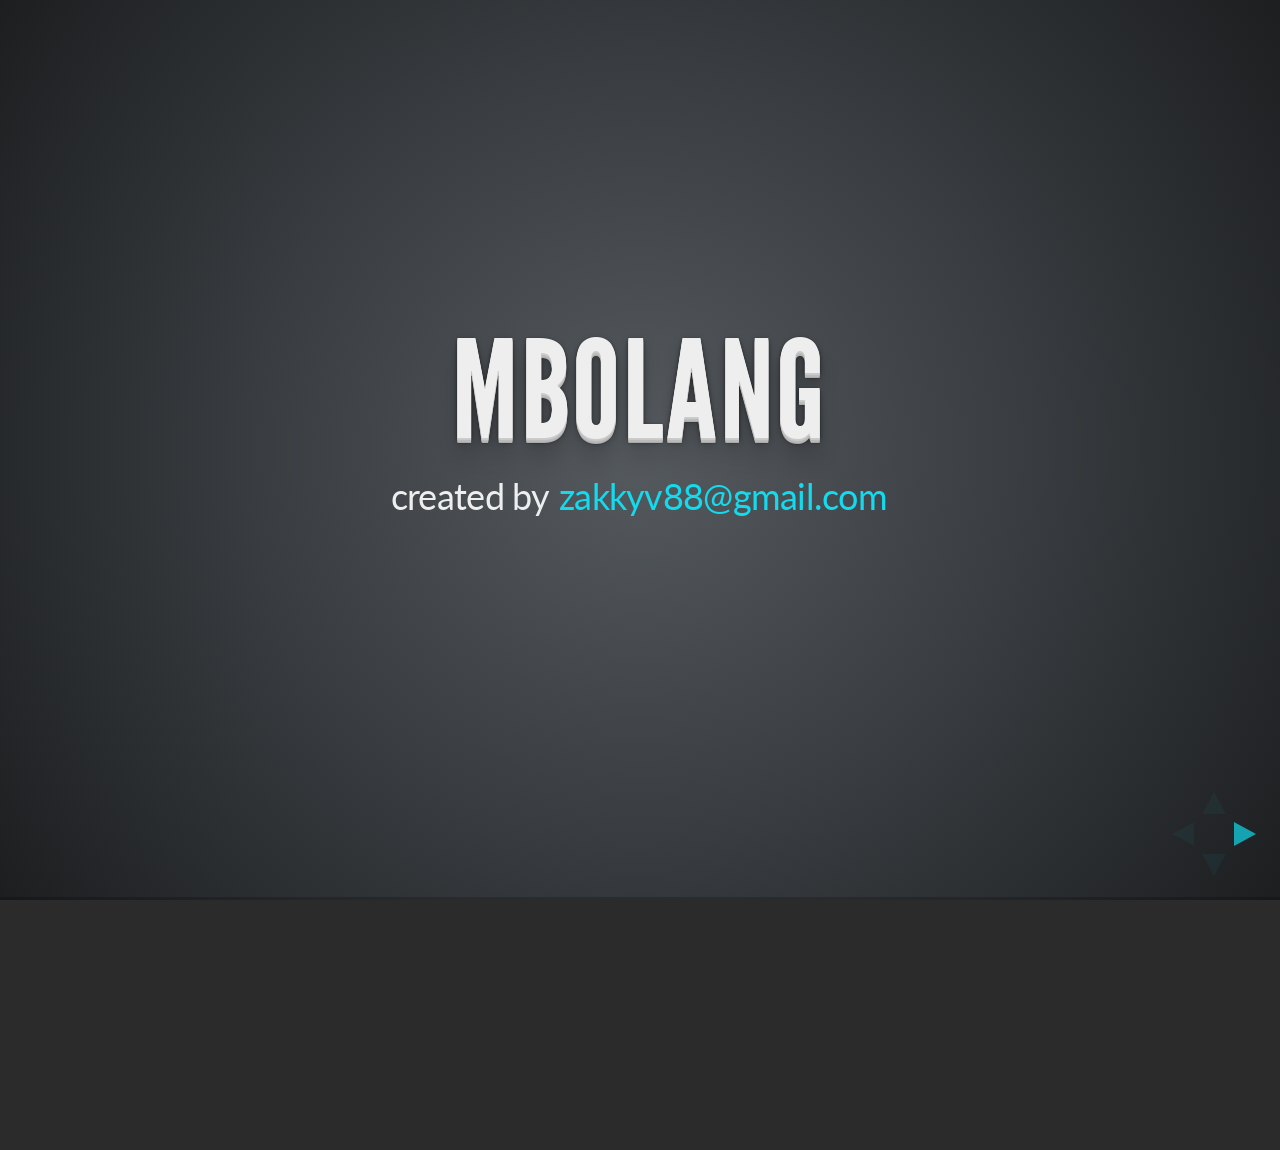
<file: public/slideshow/index.html>
<!doctype html>
<html lang="en">
		<meta http-equiv="Content-type" content="text/html; charset=utf-8" />
		<meta name="description" content="Create a Business Model Canvas online with your team collaboratively with our free tool" />
		<meta name="keywords" content="business model canvas, business model, tool, osterwalder, pigneur, business model generation" />
		<title>
				mBolang - Canvanizer - Canvanizer
				</title>
		<meta name="apple-mobile-web-app-capable" content="yes" />
		<meta name="apple-mobile-web-app-status-bar-style" content="black-translucent" />

		<meta name="viewport" content="width=device-width, initial-scale=1.0, maximum-scale=1.0, user-scalable=no">

		<link rel="stylesheet" href="css/reveal.min.css">
		<link rel="stylesheet" href="css/theme/default.css" id="theme">

		<!-- For syntax highlighting -->
		<link rel="stylesheet" href="lib/css/zenburn.css">

		<!-- If the query includes 'print-pdf', use the PDF print sheet -->
		<script>
			document.write( '<link rel="stylesheet" href="css/print/' + ( window.location.search.match( /print-pdf/gi ) ? 'pdf' : 'paper' ) + '.css" type="text/css" media="print">' );
		</script>

		<!--[if lt IE 9]>
		<script src="lib/js/html5shiv.js"></script>
		<![endif]-->
	</head>

	<body>

		<div class="reveal">

			<div class="slides">
			<!-- Any section element inside of this container is displayed as a slide -->
			
<section>
	<h1>mBolang</h1>
		<p>created by <a href="mailto:zakkyv88@gmail.com">zakkyv88@gmail.com</a></p>
</section>

			<section>
							<section>
					<h2>Key Partners</h2>
										<ul>
											<li></li>
										</ul>
				</section>
				
													<section class="fragment">
						<h3></h3>
						<p>•Pihak penyewa alat adventure 
•Pihak penyewa kendaraan adventure
•Mitra kerja dari brand adventure lainnya</p>
					</section>
									</section>
			<section>
							<section>
					<h2>Key Activities</h2>
										<ul>
											<li></li>
										</ul>
				</section>
				
													<section class="fragment">
						<h3></h3>
						<p>•Sebagai perantara pihak penyewa alat dengan konsumen</p>
					</section>
									</section>
			<section>
							<section>
					<h2>Value Proposition</h2>
										<ul>
											<li></li>
										</ul>
				</section>
				
													<section class="fragment">
						<h3></h3>
						<p>•Memudahkan akses peminjaman alat dan kendaraan untuk berpetualang
•Menampilkan alat dan kendaraan adventure yang berkualitas</p>
					</section>
									</section>
			<section>
							<section>
					<h2>Customer Relationships</h2>
										<ul>
											<li></li>
										</ul>
				</section>
				
													<section class="fragment">
						<h3></h3>
						<p>•Cashback setiap bulan bagi pengguna setia
•Voucher diskon pertama kali saat launching apps</p>
					</section>
									</section>
			<section>
							<section>
					<h2>Customer Segments</h2>
										<ul>
											<li></li>
										</ul>
				</section>
				
													<section class="fragment">
						<h3></h3>
						<p>•Untuk Anak muda yang berusia 17 Tahun ke atas.
•Pecinta alam
•Wisatawan khususnya yang berasal dari luar daerah
•Apabila ingin menyewa motor, harus mempunyai SIM.</p>
					</section>
									</section>
			<section>
							<section>
					<h2>Key Resources</h2>
										<ul>
											<li></li>
										</ul>
				</section>
				
													<section class="fragment">
						<h3></h3>
						<p>•Software
•Programmer </p>
					</section>
									</section>
			<section>
							<section>
					<h2>Channels</h2>
										<ul>
											<li></li>
										</ul>
				</section>
				
													<section class="fragment">
						<h3></h3>
						<p>•Social Media
•Web Apps </p>
					</section>
									</section>
			<section>
							<section>
					<h2>Cost Structure</h2>
										<ul>
											<li></li>
										</ul>
				</section>
				
													<section class="fragment">
						<h3></h3>
						<p>•Biaya pembuatan aplikasi
•Biaya pemasangan aplikasi di Playstore dan Appstore
•Gaji pegawai 
•Biaya maintenance </p>
					</section>
									</section>
			<section>
							<section>
					<h2>Revenue Streams</h2>
										<ul>
											<li></li>
										</ul>
				</section>
				
													<section class="fragment">
						<h3></h3>
						<p>•Adsense 
•Jasa sebagai perantara antara pihak penyewa dengan pihak konsumen</p>
					</section>
									</section>
			<section>
							<h2>Brainstorming Space</h2>
					</section>
				</div>

		</div>

		<script src="lib/js/head.min.js"></script>
		<script src="js/reveal.min.js"></script>

		<script>

			// Full list of configuration options available here:
			// https://github.com/hakimel/reveal.js#configuration
			Reveal.initialize({
				controls: true,
				progress: true,
				history: true,
				center: true,

				theme: Reveal.getQueryHash().theme, // available themes are in /css/theme
				transition: Reveal.getQueryHash().transition || 'default', // default/cube/page/concave/zoom/linear/fade/none

				// Optional libraries used to extend on reveal.js
				dependencies: [
					{ src: 'lib/js/classList.js', condition: function() { return !document.body.classList; } },
					{ src: 'plugin/markdown/marked.js', condition: function() { return !!document.querySelector( '[data-markdown]' ); } },
					{ src: 'plugin/markdown/markdown.js', condition: function() { return !!document.querySelector( '[data-markdown]' ); } },
					//{ src: 'plugin/highlight/highlight.js', async: true, callback: function() { hljs.initHighlightingOnLoad(); } },
					//{ src: 'plugin/zoom-js/zoom.js', async: true, condition: function() { return !!document.body.classList; } },
					//{ src: 'plugin/notes/notes.js', async: true, condition: function() { return !!document.body.classList; } }
					// { src: 'plugin/search/search.js', async: true, condition: function() { return !!document.body.classList; } }
					// { src: 'plugin/remotes/remotes.js', async: true, condition: function() { return !!document.body.classList; } }
				]
			});

		</script>

	</body>
</html>
</file>
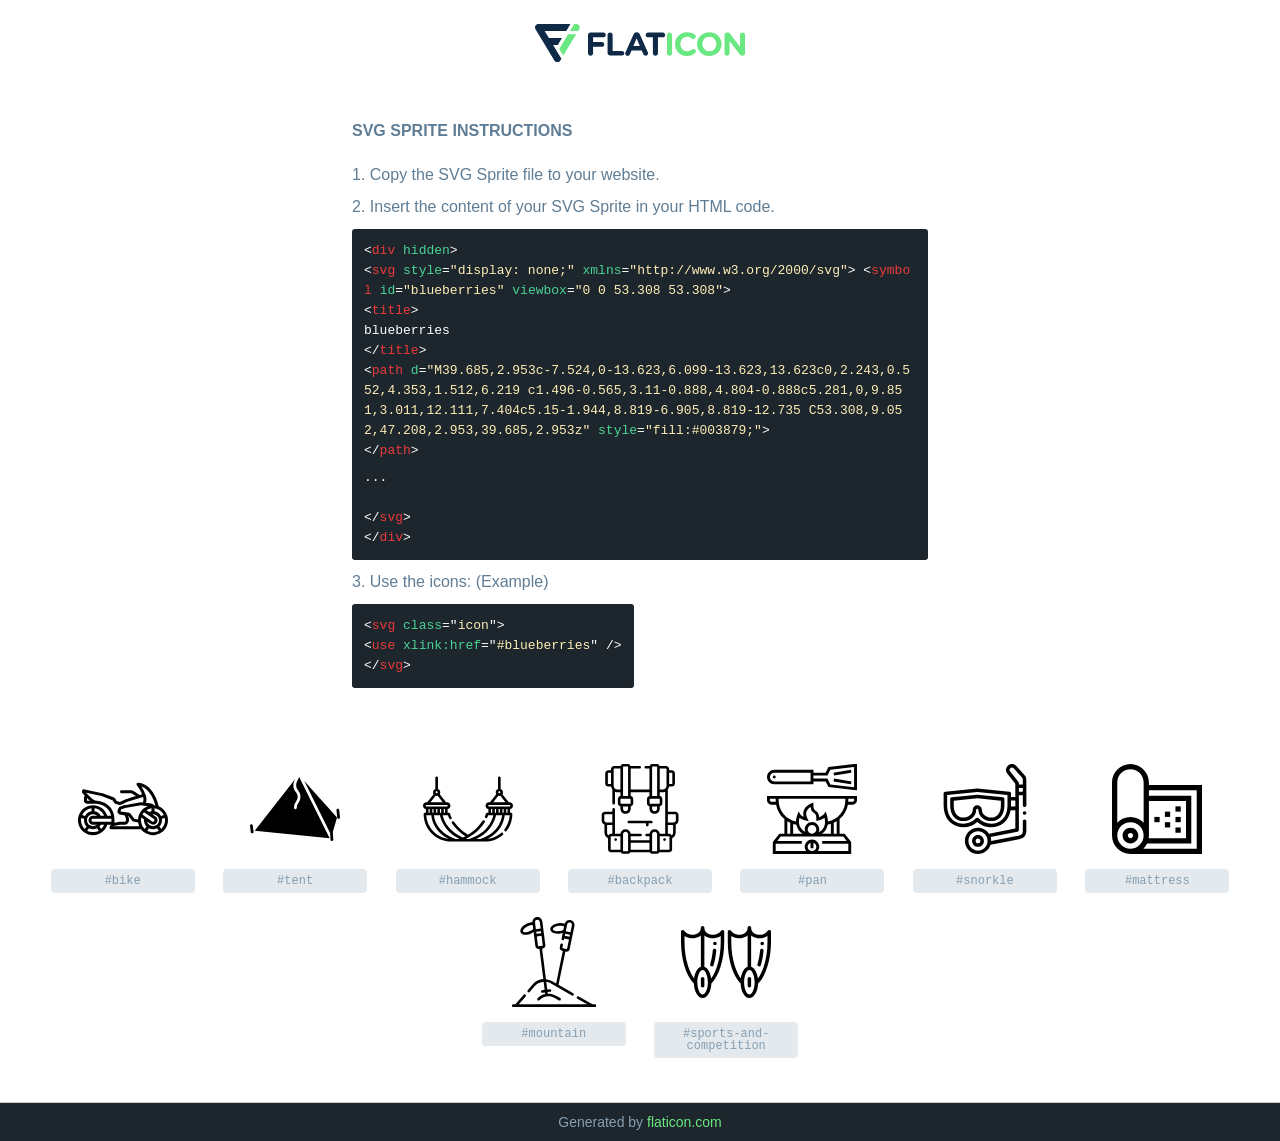
<file: public/ZZ/My icons collection-SVG-Sprites-Demo.html>
<!DOCTYPE html>
<!--
Flaticon SVG Sprite: My icons collectionCreation date: 28/04/2019 14:53-->
<html>
<!DOCTYPE html>
<html>
<head>
    <title>Flaticon SVG Sprite</title>
    <meta charset="UTF-8">
    <style>
        html, body, div, span, applet, object, iframe,
        h1, h2, h3, h4, h5, h6, p, blockquote, pre,
        a, abbr, acronym, address, big, cite, code,
        del, dfn, em, img, ins, kbd, q, s, samp,
        small, strike, strong, sub, sup, tt, var,
        b, u, i, center,
        dl, dt, dd, ol, ul, li,
        fieldset, form, label, legend,
        table, caption, tbody, tfoot, thead, tr, th, td,
        article, aside, canvas, details, embed,
        figure, figcaption, footer, header, hgroup,
        menu, nav, output, ruby, section, summary,
        time, mark, audio, video {
            margin: 0;
            padding: 0;
            border: 0;
            font-size: 100%;
            font: inherit;
            vertical-align: baseline;
        }
        /* HTML5 display-role reset for older browsers */
        article, aside, details, figcaption, figure,
        footer, header, hgroup, menu, nav, section {
            display: block;
        }
        body {
            line-height: 1;
        }
        ol, ul {
            list-style: none;
        }
        blockquote, q {
            quotes: none;
        }
        blockquote:before, blockquote:after,
        q:before, q:after {
            content: '';
            content: none;
        }
        table {
            border-collapse: collapse;
            border-spacing: 0;
        }
        body {
            font-family: Helvetica, Arial, sans-serif;
            font-size: 16px;
            color: #5f7d95;
        }
        a {
            color: #69E781;
            font-weight: bold;
            text-decoration: none;
        }
        * {
            -moz-box-sizing: border-box;
            -webkit-box-sizing: border-box;
            box-sizing: border-box;
            margin: 0;
            padding: 0;
        }
        .glyph svg.icon {
            width: 90px;
            height: 90px;

            margin-bottom: 12px;
        }
        .wrapper {
            max-width: 600px;
            margin: auto;
            padding: 0 12px;
        }
        .title {
            margin-bottom: 24px;
            text-transform: uppercase;
            font-weight: bold;
        }
        header {
            text-align: center;
            padding: 24px;
        }
        header .logo {
            width: 210px;
            height: 38px;
            border: none;
            display: inline-block;
        }
        header strong {
            font-size: 28px;
            font-weight: 500;
            vertical-align: middle;
        }
        .demo {
            margin: 2em auto;
            line-height: 1.25em;
        }
        .demo ul li {
            margin-bottom: 12px;
        }
        .demo ul li code {
            background-color: #1D262D;
            border-radius: 3px;
            padding: 12px;
            display: inline-block;
            color: #fff;
            font-family: Consolas,Monaco,Lucida Console,Liberation Mono,DejaVu Sans Mono,Bitstream Vera Sans Mono,Courier New, monospace;
            font-weight: lighter;
            margin-top: 12px;
            font-size: 13px;
            word-break: break-all;
        }
        .demo ul li code .red {
            color: #EC3A3B;
        }
        .demo ul li code .green {
            color: #4AD295;
        }
        .demo ul li code .yellow {
            color: #FFEEB6;
        }
        .demo ul li code .blue {
            color: #2C8CF4;
        }
        .demo ul li code .purple {
            color: #4949E7;
        }
        .demo ul li code .dots {
            margin-top: 0.5em;
            display: block;
        }
        #glyphs {
            border-bottom: 1px solid #ccc;
            padding: 2em 0;
            text-align: center;
        }
        .glyph {
            display: inline-block;
            width: 9em;
            margin: 12px;
            text-align: center;
            vertical-align: top;
            background: #FFF;
        }
        .glyph .glyph-icon {
            padding: 10px;
            display: block;
            font-family:"Flaticon";
            font-size: 64px;
            line-height: 1;
        }
        .glyph .glyph-icon:before {
            font-size: 64px;
            color: #1D262D;
            margin-left: 0;
        }
        .class-name {
            font-size: 0.75em;
            background-color: #E3E9ED;
            color: #fff;
            border-radius: 4px;
            padding: 0.5em;
            color: #869FB2;
            font-family: Consolas,Monaco,Lucida Console,Liberation Mono,DejaVu Sans Mono,Bitstream Vera Sans Mono,Courier New, monospace;
        }
        .author-name {
            font-size: 0.6em;
            background-color: #fcfcfd;
            border: 1px solid #DEDEE4;
            border-top: 0;
            border-radius: 0 0 4px 4px;
            padding: 0.5em;
        }
        .attribution .title {
            margin-top: 2em;
        }
        .attribution textarea {
            background-color: #fcfcfd;
            padding: 12px;
            border: none;
            box-shadow: none;
            border: 1px solid #DEDEE4;
            border-radius: 4px;
            resize: none;
            width: 100%;
            height: 150px;
            font-size: 0.8em;
            font-family: Consolas,Monaco,Lucida Console,Liberation Mono,DejaVu Sans Mono,Bitstream Vera Sans Mono,Courier New, monospace;
            -webkit-appearance: none;
        }
        .iconsuse {
            margin: 2em auto;
            text-align: center;
            max-width: 1200px;
        }
        .iconsuse:after {
            content: '';
            display: table;
            clear: both;
        }
        .iconsuse .image {
            float: left;
            width: 25%;
            padding: 0 12px;
        }
        .iconsuse .image p {
            margin-bottom: 12px;
        }
        .iconsuse .image span {
            display: block;
            font-size: 0.65em;
            background-color: #1D262D;
            color: #fff;
            border-radius: 4px;
            padding: 0.5em;
            color: #FFFF99;
            margin-top: 12px;
            font-family: Consolas,Monaco,Lucida Console,Liberation Mono,DejaVu Sans Mono,Bitstream Vera Sans Mono,Courier New, monospace;
        }
        #footer {
            text-align: center;
            background-color: #1D262D;
            color: #869FB2;
            padding: 12px;
            font-size: 14px;
        }
        #footer a {
            font-weight: normal;
        }
        @media (max-width: 960px) {
            .iconsuse .image {
                width: 50%;
            }
        }
        @media (max-width: 560px) {
            .iconsuse .image {
                width: 100%;
            }
        }
    </style>
</head>
<body class="characters-off">
    <div hidden>
        <svg xmlns="http://www.w3.org/2000/svg" style="display: none;"><symbol id="bike" viewBox="0 -107 512.00647 512"><title>bike</title><path d="m507.828125 186.222656c0-.070312-.085937-.113281-.101563-.179687-7.785156-23.628907-25.453124-42.707031-48.410156-52.285157-6.675781-33.824218-39.476562-129.050781-117.472656-133.7343745-3.378906-.2343755-6.570312 1.5781245-8.097656 4.6015625-1.546875 3.003906-1.175782 6.636719.949218 9.265625 12.085938 15.574219 22.21875 32.574219 30.171876 50.609375l-14.503907 4.472656-34.082031-22.671875c-4.207031-2.878906-9.1875-4.414062-14.285156-4.394531h-54.527344c-4.714844 0-8.535156 3.820312-8.535156 8.53125 0 4.714844 3.820312 8.535156 8.535156 8.535156h54.527344c1.691406.003906 3.34375.515625 4.742187 1.46875l22.582031 15.015625-57.285156 17.648438c-1.195312.230469-2.347656.648437-3.414062 1.238281l-27.308594 13.601562c-2 1.019532-4.324219 1.183594-6.449219.460938l-12.152343-4.113281c-2.148438-.71875-3.933594-2.25-4.964844-4.265625l-2.355469-4.695313c-2.863281-5.847656-7.871094-10.363281-13.976563-12.613281l-61.363281-22.96875c-.769531-.335938-1.570312-.589844-2.390625-.769531l-99.738281-21.332031c-5.667969-1.292969-11.496094 1.394531-14.1875 6.546874-2.695313 5.152344-1.578125 11.472657 2.71875 15.390626 2.296875 2.722656 6.5625 7.679687 12.039063 13.601562-2.816407 3.121094-4.375 7.179688-4.359376 11.382812v17.070313c0 9.425781 7.640626 17.066406 17.066407 17.066406h51.199219c26.21875.410157 51.03125 11.929688 68.269531 31.691407 8.730469 10.570312 14.71875 23.132812 17.433593 36.574218h-21.394531c-.085937-.257812-.136719-.496094-.214843-.75-11.414063-35.164062-44.171876-58.976562-81.140626-58.984375-36.964843-.011719-69.738281 23.785157-81.171874 58.941407-2.785157 8.519531-4.1992192 17.429687-4.179688 26.390624.0625 27.289063 13.117188 52.917969 35.15625 69.011719 29.910156 21.757813 70.4375 21.757813 100.34375 0 14.789062-10.757812 25.742188-25.972656 31.25-43.410156h19.976562l-6.671874 13.269531c-1.320313 2.652344-1.167969 5.796875.398437 8.308594 1.5625 2.511719 4.320313 4.035156 7.28125 4.023438h170.828125c4.980469 6.605468 10.886719 12.457031 17.535156 17.382812.164063.125.238282.3125.410156.433594.171876.121094.394532.179687.582032.296875 29.601562 21.355469 69.550781 21.355469 99.15625 0 .1875-.117188.402344-.160157.578125-.296875.179687-.136719.25-.308594.410156-.433594 29.601563-21.671875 41.945313-59.898438 30.609375-94.789062zm-19.457031-2.664062-16.332032 5.28125c-7.425781-14.179688-21.054687-24.070313-36.839843-26.734375v-17.210938c23.164062 2.964844 43.214843 17.542969 53.171875 38.664063zm-41.617188 56.652344c-12.03125 8.4375-28.054687 8.460937-40.105468.050781-6.570313-4.777344-11.226563-11.730469-13.140626-19.625l18.558594 12.910156c4.253906 3.003906 9.332032 4.617187 14.539063 4.625 1.53125 0 3.054687-.136719 4.558593-.410156 6.710938-1.183594 12.667969-5.015625 16.527344-10.632813 3.875-5.5625 5.371094-12.4375 4.167969-19.109375-1.207031-6.667969-5.015625-12.582031-10.59375-16.4375l-18.488281-12.878906c1.289062-.160156 2.589844-.25 3.890625-.265625 14.726562-.007812 27.800781 9.433594 32.425781 23.417969 1.097656 3.464843 1.675781 7.078125 1.707031 10.714843.027344 10.9375-5.199219 21.21875-14.046875 27.640626zm-88.355468-27.640626c.003906-5.089843.574218-10.164062 1.707031-15.128906l6.128906 4.269532c.078125.039062.117187.109374.1875.152343l.128906.066407 9.085938 6.324218c-.117188 1.417969-.210938 2.851563-.210938 4.316406-.027343 13.398438 5.246094 26.257813 14.667969 35.78125l-10.128906 13.917969c-13.757813-12.867187-21.566406-30.859375-21.566406-49.699219zm-34.601563-7.320312c-2.132813-.351562-4.042969-1.515625-5.332031-3.25l-17.238282-23.101562c-4.113281-5.394532-10.179687-8.960938-16.894531-9.929688l-42.597656-6.070312 3.949219-11.84375 20.386718-6.824219c.386719-.128907.777344-.230469 1.175782-.308594l91.308594-16.597656 38.09375 5.445312c-31.722657 11.960938-53.351563 41.5625-55.109376 75.417969zm66.066406-7.917969-.230469-.121093-23.382812-16.273438c2.667969-5.03125 5.949219-9.710938 9.773438-13.933594l55.464843 38.621094c1.871094 1.277344 3.152344 3.253906 3.550781 5.484375.402344 2.230469-.113281 4.53125-1.425781 6.378906-1.285156 1.851563-3.25 3.113281-5.46875 3.511719s-4.503906-.101562-6.351562-1.386719zm15.0625-31.054687-15.550781-10.808594c8.65625-5.675781 18.492188-9.292969 28.757812-10.574219v17.269531c-4.570312.761719-9.015624 2.144532-13.207031 4.113282zm13.011719-93.207032c9.890625 17.410157 17.480469 36.03125 22.578125 55.398438-2.140625-.351562-4.265625-.667969-6.484375-.855469l-7.925781-5.316406c-3.195313-2.121094-6.820313-3.507813-10.617188-4.050781l-28.929687-4.140625c4.570312-15.429688 3.726562-31.957031-2.394532-46.839844-5.910156-16.394531-13.820312-31.996094-23.546874-46.453125 22.171874 7.304688 41.386718 24.804688 57.320312 52.257812zm-366.738281 28.570313v-15.414063c5.410156 5.292969 11.246093 10.609376 17.203125 15.414063zm58.882812.390625c-.636719-.210938-1.296875-.34375-1.964843-.390625h-5.71875c-8.0625 0-25.597657-13.9375-42.828126-31.207031-.226562-.261719-.472656-.503906-.734374-.726563-4.050782-4.097656-8.070313-8.355469-11.945313-12.664062l87.253906 18.707031 61.347657 22.960938c2.039062.734374 3.710937 2.238281 4.65625 4.191406l2.425781 4.835937c3.054687 6.027344 8.363281 10.601563 14.769531 12.734375l12.152344 4.113282c6.445312 2.191406 13.5 1.683593 19.566406-1.402344l27.765625-13.863282c-.226563.144532-.605469.324219-.59375.324219l94.113281-28.964843c3.339844 10.125 2.886719 21.113281-1.28125 30.925781l-9.386718-1.347657c-.910157-.128906-1.835938-.109374-2.738282.050782l-92.765625 16.851562c-1.183593.222656-2.347656.519532-3.492187.898438l-20.402344 6.824218c-5.085938 1.714844-9.082031 5.707032-10.792969 10.796876l-4.121093 12.382812c-1.550782 4.640625-1.03125 9.726562 1.421874 13.960938 1.503907 2.542968 3.648438 4.644531 6.222657 6.101562.132812.085938.273437.164062.417969.238281 1.488281.851563 3.09375 1.46875 4.769531 1.832031l28.339843 5.667969 6.09375 18.277344c.289063.871094.4375 1.78125.433594 2.695313v5.734374c0 4.714844-3.820312 8.535157-8.53125 8.535157h-23.894531c-1.6875 0-3.371094.167969-5.027344.503906l-29.183593 5.835937c4.890624-43.859374-9.234376-71.867187-22.679688-87.976562-18.644531-21.726562-45.128906-35.1875-73.667969-37.4375zm79.792969 119.074219h-104.542969c-4.710937 0-8.53125-3.820313-8.53125-8.535157-.003906-2.296874.941407-4.496093 2.609375-6.074218 1.558594-1.59375 3.695313-2.480469 5.921875-2.457032h104.84375c.273438 5.6875.175781 11.390626-.300781 17.066407zm-84.480469 19.105469c-12.03125 8.4375-28.054687 8.460937-40.105469.050781-8.867187-6.433594-14.109374-16.734375-14.089843-27.691407.019531-3.574218.5625-7.128906 1.613281-10.546874 3.546875-10.945313 12.371094-19.367188 23.472656-22.398438 11.097656-3.035156 22.980469-.273438 31.601563 7.347656h-22.554688c-14.105469.078125-25.519531 11.492188-25.597656 25.597656 0 14.140626 11.460937 25.601563 25.597656 25.601563h22.496094c-.785156.699219-1.554687 1.410156-2.40625 2.039063zm43-53.238282h-18.773437c-7.65625-13.15625-20.75-22.242187-35.753906-24.816406v-17.175781c24.464843 3.027343 45.351562 19.113281 54.527343 41.992187zm-71.59375-41.984375v17.117188c-15.777343 2.671875-29.394531 12.566406-36.8125 26.742187l-16.300781-5.289062c9.878906-21.144532 29.945312-35.71875 53.113281-38.570313zm-59.734375 67.582031c.035156-4.296874.480469-8.582031 1.332032-12.796874l16.316406 5.28125c-.375 2.488281-.570313 5-.582032 7.515624-.023437 13.398438 5.25 26.257813 14.667969 35.78125l-10.152343 13.960938c-13.726563-12.910156-21.53125-30.898438-21.582032-49.742188zm35.457032 59.675782 10.050781-13.808594c14.335937 7.125 31.179687 7.125 45.519531 0l10.050781 13.824219c-20.503906 10.957031-45.125 10.949219-65.621093-.015625zm79.480468-9.957032-10.148437-13.953124c3.003906-3.058594 5.625-6.46875 7.800781-10.164063h18.960938c-3.730469 9.144531-9.398438 17.371094-16.613282 24.117187zm69.492188-15.582031.496094-.972656 36.941406-7.390625c.5625-.117188 1.132812-.171875 1.707031-.171875h23.894531c14.136719 0 25.597656-11.460937 25.597656-25.601563v-5.757812c.003907-2.753906-.441406-5.492188-1.3125-8.105469l-3.933593-11.785156c1.039062.558594 1.953125 1.328125 2.679687 2.261719l17.269532 23.039062c3.921874 5.261719 9.734374 8.792969 16.214843 9.839844l21.332031 3.566406c1.121094 7.261719 3.179688 14.347656 6.128907 21.078125zm192.285156 25.648438 10.128906-13.917969c14.335938 7.117188 31.175782 7.117188 45.515625 0l10.128907 13.929688c-20.464844 11.308593-45.308594 11.308593-65.773438 0zm79.546875-10.085938-10.128906-13.917969c11.292969-11.371093 16.519531-27.429687 14.078125-43.273437l16.410156-5.316406c4.464844 22.957031-3.230469 46.589843-20.359375 62.507812zm0 0"/></symbol><symbol id="tent" viewBox="0 -65 455.99959 455"><title>tent</title><path d="m274.960938 21.238281 130.9375 263.273438 2.113281 33.78125c.230469 3.6875 3.285156 6.558593 6.980469 6.5625.148437 0 .300781 0 .441406-.015625 3.859375-.238282 6.789062-3.5625 6.550781-7.421875l-2.382813-38.226563 21.375-73.132812zm0 0"/><path d="m249.007812.5c-1.859374 4.757812-4.027343 9.394531-6.484374 13.875-4.828126 9.230469-9 17.199219-8.648438 29.417969.339844 11.808593 4.53125 17.359375 9.386719 23.785156 5.507812 7.285156 11.746093 15.542969 12.210937 31.820313.464844 16.28125-5.292968 24.878906-10.371094 32.46875-4.484374 6.691406-8.351562 12.46875-8.015624 24.277343.113281 3.867188-2.933594 7.089844-6.800782 7.199219-.066406 0-.136718 0-.199218 0-3.785157-.003906-6.882813-3.015625-6.992188-6.800781-.464844-16.277344 5.292969-24.878907 10.375-32.46875 4.480469-6.6875 8.347656-12.46875 8.011719-24.277344-.335938-11.808594-4.53125-17.355469-9.386719-23.78125-5.503906-7.285156-11.746094-15.542969-12.210938-31.824219-.417968-14.726562 4.441407-25.132812 9.148438-34.214844l-204.972656 263.230469 379.53125 38.09375zm0 0"/><path d="m11.867188 285.800781c3.835937-.476562 6.558593-3.976562 6.078124-7.8125l-4-32c-.480468-3.835937-3.976562-6.558593-7.8125-6.078125-3.835937.480469-6.558593 3.976563-6.0781245 7.8125l4.0000005 32c.226562 1.84375 1.179687 3.519532 2.644531 4.660156 1.46875 1.140626 3.328125 1.652344 5.167969 1.417969zm0 0"/><path d="m451.960938 167.105469c-.238282-2.515625-1.808594-4.707031-4.109376-5.738281-2.304687-1.03125-4.988281-.742188-7.019531.753906-2.03125 1.5-3.097656 3.976562-2.789062 6.484375l4 37c.382812 3.550781 3.375 6.242187 6.949219 6.246093.253906 0 .507812-.015624.761718-.039062 3.839844-.417969 6.621094-3.871094 6.207032-7.714844zm0 0"/></symbol><symbol id="hammock" viewBox="0 0 512 512"><title>hammock</title><path d="M500.892,277.053h-5.266v-20.612c0.001,0,0.002,0,0.003,0c9.253-1.383,16.372-9.384,16.372-19.008 c0-10.597-8.622-19.219-19.219-19.219h-5.01l-35.661-46.776c6.256-10.829,1.395-24.771-10.289-29.368V77.958 c0-4.154-3.366-7.519-7.519-7.519c-4.154,0-7.519,3.366-7.519,7.519v64.113c-7.619,2.998-13.033,10.447-13.033,19.119 c0,3.737,1.002,7.234,2.744,10.25l-35.66,46.775h-5.682c-10.597,0-19.219,8.622-19.219,19.219c0,9.514,6.948,17.434,16.041,18.948 c0.001,0,0.002,0,0.004,0v20.673h-6.972c-3.429,0-6.436,2.336-7.288,5.654c-0.01,0.06-1.514,5.835-5.514,15.058 c-1.654,3.81,0.09,8.231,3.9,9.885c3.81,1.654,8.241-0.1,9.895-3.91c2.065-4.762,3.539-8.722,4.542-11.65h29.525 c-1.514,7.379-6.697,27.52-21.464,50.568c-26.555,41.473-68.149,68.274-114.872,83.863H248.27 c-1.023-0.331-2.035-0.672-3.038-1.023c43.993-22.057,81.043-53.912,106.18-94.179c2.206-3.519,1.133-8.161-2.386-10.356 c-3.529-2.206-8.161-1.133-10.366,2.396c-14.908,23.861-40.413,54.137-82.63,79.131c-39.57-23.45-64.243-51.37-79.011-73.436 c-2.306-3.459-6.978-4.381-10.426-2.065c-3.449,2.306-4.381,6.978-2.065,10.426c14.747,22.046,38.758,49.576,76.334,73.436 c-4.822,2.466-9.835,4.872-15.048,7.178c-66.818-28.781-104.551-80.296-113.879-125.94h29.525 c1.434,4.191,3.85,10.517,7.579,18.306c1.795,3.74,6.296,5.313,10.035,3.519c3.74-1.795,5.324-6.286,3.529-10.025 c-6.116-12.742-8.301-21.104-8.321-21.174c-0.842-3.328-3.84-5.664-7.289-5.664h-6.972v-20.672c0.001,0,0.002,0,0.004,0 c9.093-1.514,16.041-9.434,16.041-18.948c0-10.597-8.622-19.219-19.219-19.219h-5.682l-35.66-46.775 c6.257-10.83,1.395-24.772-10.289-29.369c0,0,0,0-0.001,0V77.958c0-4.154-3.366-7.519-7.519-7.519 c-4.154,0-7.519,3.366-7.519,7.519v64.113c-11.685,4.598-16.544,18.539-10.289,29.368l-35.661,46.776h-5.009 C8.622,218.214,0,226.836,0,237.433c0,9.624,7.118,17.625,16.372,19.008c0.001,0,0.002,0,0.003,0v20.612h-5.266 c-4.151,0-7.519,3.359-7.519,7.519c0,86.56,70.429,156.989,156.999,156.989c72.072,0,127.571,0,190.824,0 c37.585,0,73.948-13.494,102.39-37.987c3.148-2.707,3.499-7.449,0.792-10.597s-7.459-3.509-10.607-0.792 c-21.795,18.758-48.734,30.387-77.126,33.495c44.122-22.617,67.742-52.563,80.224-75.903 c14.697-27.48,17.133-50.939,17.545-57.686h28.542c-1.484,29.014-11.62,56.333-29.535,79.422 c-3.848,4.954-0.251,12.121,5.935,12.121c2.246,0,4.461-0.992,5.945-2.907c21.515-27.73,32.893-60.975,32.893-96.154 C508.411,280.412,505.042,277.053,500.892,277.053z M124.983,277.053H118.3v-20.402h6.683V277.053z M77.696,155.678 c3.058,0,5.515,2.489,5.515,5.511c0,3.048-2.476,5.514-5.514,5.514s-5.514-2.466-5.514-5.514 C72.183,158.19,74.619,155.678,77.696,155.678z M71.641,180.828h0.001c3.936,1.216,8.172,1.217,12.111,0l28.501,37.385H43.139 L71.641,180.828z M15.038,237.433c0-2.306,1.875-4.181,4.181-4.181h117.629c2.306,0,4.181,1.875,4.181,4.181 s-1.875,4.181-4.181,4.181H19.219C16.913,241.613,15.038,239.739,15.038,237.433z M103.262,256.652v20.402h-6.684v-20.402H103.262 z M81.54,256.652v20.402h-6.684v-20.402H81.54z M59.818,256.652v20.402c-0.161,0-6.934,0-6.683,0v-20.402H59.818z M38.097,256.652 v20.402h-6.684v-20.402H38.097z M18.828,292.092H47.37c0.411,6.747,2.847,30.207,17.544,57.686 c12.482,23.339,36.112,53.285,80.244,75.903C76.564,418.242,22.477,361.738,18.828,292.092z M204.67,426.523h-18.487 c-50.659-16.823-86.861-44.794-107.633-83.141c-12.973-23.961-15.58-44.794-16.091-51.29h34.177 c0.852,5.293,5.544,29.425,23.64,57.967c14.747,23.249,41.064,53.135,86.46,75.712 C206.053,426.022,205.361,426.272,204.67,426.523z M434.27,155.676c7.596,0.323,7.105,11.027,0.033,11.027 c-3.038,0-5.514-2.466-5.514-5.514C428.789,158.163,431.247,155.695,434.27,155.676z M428.247,180.829 c3.936,1.216,8.172,1.217,12.112,0h0.001l28.502,37.386h-69.115L428.247,180.829z M393.7,277.053h-6.683v-20.402h6.683V277.053z M433.832,342.68c-14.256,26.648-44.553,62.749-108.014,83.843H307.34c-0.692-0.241-1.384-0.501-2.075-0.752 c45.395-22.577,71.712-52.463,86.46-75.712c18.096-28.542,22.788-52.674,23.64-57.967h34.187 C449.07,298.498,446.574,318.85,433.832,342.68z M408.738,277.053v-20.402h6.684v20.402H408.738z M430.46,277.053v-20.402h6.684 v20.402H430.46z M458.865,277.053h-1.363h-5.32v-20.402h6.683V277.053z M480.587,277.053h-6.684v-20.402h6.684V277.053z M492.781,241.613H375.153c-2.306,0-4.181-1.875-4.181-4.181s1.875-4.181,4.181-4.181h117.629c2.306,0,4.181,1.875,4.181,4.181 C496.962,239.739,495.087,241.613,492.781,241.613z"/></symbol><symbol id="backpack" viewBox="-37 1 511 511.999"><title>backpack</title><path d="m419.980469 272.453125h-43.101563v-125.796875c3.742188-4.933594 6.265625-10.832031 7.140625-17.25h15.648438c9.742187 0 17.667969-7.925781 17.667969-17.671875v-57.714844c0-9.746093-7.925782-17.671875-17.667969-17.671875h-15.296875v-6.898437c0-9.742188-7.925782-17.671875-17.671875-17.671875h-36.824219c-2.433594-6.847656-8.964844-11.777344-16.640625-11.777344h-23.230469c-7.671875 0-14.203125 4.929688-16.636718 11.777344h-22.113282c-4.144531 0-7.5 3.359375-7.5 7.5 0 4.144531 3.355469 7.5 7.5 7.5h21.082032v119.546875h-106.691407v-119.546875h51.082031c4.144532 0 7.5-3.355469 7.5-7.5 0-4.140625-3.355468-7.5-7.5-7.5h-52.113281c-2.433593-6.847656-8.960937-11.777344-16.636719-11.777344h-23.230468c-7.675782 0-14.203125 4.929688-16.636719 11.777344h-36.828125c-9.742188 0-17.671875 7.929687-17.671875 17.671875v6.898437h-15.292969c-9.746094 0-17.671875 7.925782-17.671875 17.671875v57.714844c0 9.746094 7.925781 17.671875 17.671875 17.671875h15.644532c.875 6.417969 3.398437 12.316406 7.140624 17.25v77.082031c0 4.144531 3.355469 7.5 7.5 7.5 4.140626 0 7.5-3.355469 7.5-7.5v-65.355469c4.4375 1.890626 9.320313 2.941407 14.445313 2.941407h16.53125v22.253906c-8.242187 1.492187-14.519531 8.707031-14.519531 17.375v23.503906c0 8.664063 6.277344 15.878907 14.519531 17.371094v13.449219c0 16.148437 13.136719 29.285156 29.285156 29.285156 16.148438 0 29.285157-13.136719 29.285157-29.285156v-13.449219c8.242187-1.492187 14.519531-8.707031 14.519531-17.371094v-23.503906c0-8.667969-6.277344-15.882813-14.519531-17.375v-22.253906h106.6875v22.292969c-8.117188 1.59375-14.265626 8.757812-14.265626 17.335937v23.503906c0 8.578125 6.144532 15.742188 14.265626 17.332031v13.488282c0 16.148437 13.136718 29.285156 29.285156 29.285156 16.144531 0 29.285156-13.136719 29.285156-29.285156v-13.410156c8.367188-1.386719 14.773438-8.65625 14.773438-17.410157v-23.503906c0-8.753906-6.40625-16.023437-14.773438-17.410156v-22.214844h16.53125c5.121094 0 10.003906-1.050781 14.445312-2.945313v238.980469h-31.222656c-1.84375-14.386719-14.160156-25.546875-29.039062-25.546875s-27.195313 11.160156-29.039063 25.546875h-16.328125c-4.144531 0-7.5 3.359375-7.5 7.5 0 4.144531 3.355469 7.5 7.5 7.5h16.082032v22.046875h-106.691407v-22.046875h56.082031c4.144532 0 7.5-3.355469 7.5-7.5 0-4.140625-3.355468-7.5-7.5-7.5h-56.328124c-1.84375-14.386719-14.15625-25.546875-29.039063-25.546875-14.878906 0-27.195313 11.160156-29.035156 25.546875h-31.226563v-139.101562c0-4.144531-3.355468-7.5-7.5-7.5-4.140625 0-7.5 3.355469-7.5 7.5v14.191406h-43.097656c-9.648438 0-17.5 7.851563-17.5 17.5v30.441406c0 11.015625 6.421875 20.558594 15.722656 25.085938v45.066406c0 14.136719 8.035156 26.933594 20.609375 33.144531v61.769532c0 9.742187 7.925781 17.667968 17.667969 17.667968h54.945312c3.054688 5.292969 8.761719 8.871094 15.300782 8.871094h23.226562c6.539063 0 12.246094-3.578125 15.300782-8.871094h111.429687c3.054687 5.292969 8.761719 8.871094 15.300781 8.871094h23.226563c6.539062 0 12.246093-3.578125 15.300781-8.871094h54.945312c9.742188 0 17.671876-7.925781 17.671876-17.667968v-61.765626c12.582031-6.210937 20.609374-18.984374 20.609374-33.148437v-45.066406c9.296876-4.527344 15.722657-14.070313 15.722657-25.089844v-30.441406c0-9.644531-7.847657-17.496094-17.5-17.496094zm-254.8125-48c0 1.472656-1.199219 2.671875-2.671875 2.671875h-52.269532c-1.472656 0-2.671874-1.199219-2.671874-2.671875v-23.5c0-1.472656 1.199218-2.671875 2.671874-2.671875h52.269532c1.472656 0 2.671875 1.199219 2.671875 2.671875zm-40.421875-209.453125h23.230468c1.472657 0 2.667969 1.199219 2.667969 2.671875v165.609375h-28.566406v-165.609375c0-1.472656 1.195313-2.671875 2.667969-2.671875zm-89.101563 96.734375v-57.714844c0-1.472656 1.199219-2.671875 2.671875-2.671875h15.292969v63.058594h-15.292969c-1.472656 0-2.671875-1.199219-2.671875-2.671875zm54.902344 34.589844c-12.097656 0-21.9375-9.839844-21.9375-21.933594v-94.941406c0-1.472657 1.199219-2.671875 2.671875-2.671875h35.792969v119.546875zm45.816406 123.238281c-7.878906 0-14.285156-6.410156-14.285156-14.285156v-13.152344h28.566406v13.152344c0 7.875-6.40625 14.285156-14.28125 14.285156zm263.304688-218.214844c1.472656 0 2.667969 1.199219 2.667969 2.671875v57.714844c0 1.472656-1.195313 2.671875-2.667969 2.671875h-15.296875v-63.058594zm-68.988281 173.105469c0 1.472656-1.199219 2.671875-2.671876 2.671875h-52.269531c-1.472656 0-2.667969-1.199219-2.667969-2.671875v-23.5c0-1.472656 1.195313-2.671875 2.667969-2.671875h52.269531c1.472657 0 2.671876 1.199219 2.671876 2.671875zm-40.675782-209.453125h23.230469c1.472656 0 2.671875 1.199219 2.671875 2.671875v165.609375h-28.570312v-165.609375c0-1.472656 1.195312-2.671875 2.667968-2.671875zm11.617188 254.5625c-7.878906 0-14.285156-6.410156-14.285156-14.285156v-13.152344h28.570312v13.152344c0 7.875-6.410156 14.285156-14.285156 14.285156zm29.285156-123.238281v-119.546875h35.792969c1.472656 0 2.671875 1.199218 2.671875 2.671875v94.941406c0 12.09375-9.839844 21.933594-21.9375 21.933594zm-58.570312 303.082031v38.722656h-106.691407v-38.722656zm-256.835938-159.453125c0-1.378906 1.121094-2.5 2.5-2.5h43.101562v45.824219h-32.714843c-7.105469 0-12.886719-5.78125-12.886719-12.882813zm15.722656 58.324219h29.875v49.085937h-6.597656c-6.886719 0-12.847656 3.96875-15.761719 9.730469-4.695312-4.105469-7.515625-10.089844-7.515625-16.546875zm20.609375 137.183594v-70.429688c0-1.472656 1.199219-2.667969 2.667969-2.667969h52.578125v75.765625h-52.578125c-1.46875 0-2.667969-1.195312-2.667969-2.667968zm98.8125 8.867187c0 1.472656-1.195312 2.671875-2.667969 2.671875h-23.230468c-1.472656 0-2.667969-1.199219-2.667969-2.671875v-93.230469c0-7.875 6.40625-14.285156 14.285156-14.285156 7.875 0 14.285157 6.410156 14.285157 14.285156v93.230469zm165.261719 0c0 1.472656-1.199219 2.671875-2.671875 2.671875h-23.230469c-1.472656 0-2.667968-1.199219-2.667968-2.671875v-93.230469c0-7.875 6.40625-14.285156 14.285156-14.285156 7.875 0 14.285156 6.410156 14.285156 14.285156zm70.242188-8.867187c0 1.472656-1.195313 2.667968-2.667969 2.667968h-52.574219v-75.765625h52.574219c1.472656 0 2.667969 1.195313 2.667969 2.667969zm13.097656-78.367188c-2.914063-5.761719-8.878906-9.730469-15.765625-9.730469h-6.601563v-49.082031h29.878906v42.269531c0 6.464844-2.820312 12.441407-7.511718 16.542969zm23.234375-86.699219c0 7.105469-5.777344 12.886719-12.886719 12.886719h-32.714844v-45.828125h43.101563c1.378906 0 2.5 1.121094 2.5 2.5zm0 0"/><path d="m358.125 423.375h-.109375c-.011719 0-.023437 0-.035156 0-4.125 0-7.480469 3.335938-7.5 7.46875-.019531 4.140625 3.324219 7.515625 7.46875 7.53125h.109375.035156c4.125 0 7.480469-3.335938 7.5-7.464844.015625-4.144531-3.328125-7.515625-7.46875-7.535156zm0 0"/><path d="m80.035156 423.375h-.113281c-.011719 0-.019531 0-.03125 0-4.128906 0-7.480469 3.335938-7.5 7.46875-.019531 4.140625 3.324219 7.515625 7.464844 7.53125h.113281.03125c4.128906 0 7.480469-3.335938 7.5-7.464844.019531-4.144531-3.324219-7.515625-7.464844-7.535156zm0 0"/><path d="m259.960938 356c4.140624 0 7.5-3.359375 7.5-7.5v-10.054688h15.511718c4.144532 0 7.5-3.355468 7.5-7.5 0-4.140624-3.355468-7.5-7.5-7.5h-127.964844c-4.140624 0-7.5 3.359376-7.5 7.5 0 4.144532 3.359376 7.5 7.5 7.5h97.453126v10.054688c0 4.140625 3.355468 7.5 7.5 7.5zm0 0"/></symbol><symbol id="pan" viewBox="0 0 496 496"><title>pan</title><path d="m440 176h-440v24c0 13.230469 10.769531 24 24 24h26.175781c5.640625 31.535156 22.214844 59.441406 45.824219 79.550781v80.449219h-27.839844l-36.160156 45.191406v66.808594h432v-66.808594l-36.160156-45.191406h-27.839844v-80.457031c23.609375-20.109375 40.191406-48.015625 45.824219-79.542969h26.175781c13.230469 0 24-10.769531 24-24v-24zm-416 32c-4.414062 0-8-3.585938-8-8v-8h32v8c0 2.695312.214844 5.34375.375 8zm88 107.320312c5.105469 3.199219 10.457031 6.039063 16 8.550782v60.128906h-16zm49.519531 18.679688c2.320313 11.632812 6.921875 20.953125 11.761719 28.054688 5.871094 8.625 13.542969 16.015624 22.398438 21.945312h-51.679688v-54.015625c5.671875 1.734375 11.542969 3.023437 17.519531 4.015625zm61.3125-33.609375c-7.433593-14.679687-8.929687-27.933594-4.464843-39.398437 4.519531-11.617188 14.351562-19.585938 21.945312-24.289063 2.191406 19.96875 9.582031 26.863281 18.800781 33.359375 7.132813 5.035156 12.765625 9.007812 12.902344 33.984375l.054687 10.183594 9.882813-2.476563c16.925781-4.226562 28.085937-10.570312 35.191406-16.160156 5.574219 24.46875 2.664063 45.390625-8.625 61.046875-5.96875 8.269531-14.273437 14.886719-24.039062 19.566406 2.230469-4.960937 3.519531-10.421875 3.519531-16.207031 0-22.054688-17.945312-40-40-40s-40 17.945312-40 40c0 5.015625 1.03125 9.777344 2.726562 14.199219-9.824218-5.304688-18.3125-12.472657-24.222656-21.152344-10.75-15.789063-13.246094-35.4375-7.425781-57.382813 6.875 5.566407 17.800781 11.871094 34.683594 16.097657l16.972656 4.246093zm111.808594 33.585937c5.917969-.992187 11.734375-2.273437 17.359375-4v54.023438h-49.273438c7.289063-5 13.722657-10.976562 18.785157-17.992188 5.511719-7.640624 10.777343-18.199218 13.128906-32.03125zm-110.640625 26.023438c0-13.230469 10.769531-24 24-24s24 10.769531 24 24c0 13.097656-10.558594 23.742188-23.609375 23.960938-.636719-.007813-1.269531-.097657-1.910156-.113282-12.511719-.800781-22.480469-11.136718-22.480469-23.847656zm0 96c0-10.414062 6.710938-19.214844 16-22.527344v30.527344h16v-30.527344c9.289062 3.3125 16 12.113282 16 22.527344 0 13.230469-10.769531 24-24 24s-24-10.769531-24-24zm215.359375-32h-135.359375v16h144v40h-168.207031c5.078125-6.703125 8.207031-14.960938 8.207031-24 0-22.054688-17.945312-40-40-40s-40 17.945312-40 40c0 9.039062 3.128906 17.296875 8.207031 24h-168.207031v-40h144v-16h-135.359375l19.199219-24h344.320312zm-55.359375-40h-16v-60.136719c5.542969-2.511719 10.886719-5.359375 16-8.558593zm48-184c0 57.464844-40.710938 106.382812-96.121094 117.550781-.109375-11.574219-2.160156-24.847656-7.222656-40.078125l-5.511719-16.25-8.976562 14.730469c-.070313.117187-6.472657 10.261719-26.582031 17.429687-1.890626-22.292968-9.578126-29.574218-19.242188-36.398437-7.015625-4.945313-12.550781-8.847656-12.6875-33.03125l-.0625-11.417969-10.714844 3.960938c-1.246094.464844-30.789062 11.640625-41.359375 38.542968-4.375 11.160157-4.847656 23.167969-1.457031 35.882813-14.710938-6.632813-19.132812-14.3125-19.140625-14.3125l-8.035156-16.023437-6.558594 16.679687c-5.96875 15.175781-8.320313 28.574219-8.367187 40.253906-55.328126-11.214843-95.960938-60.09375-95.960938-117.519531v-8h368zm48-8v8c0 4.414062-3.585938 8-8 8h-24.375c.160156-2.65625.375-5.304688.375-8v-8zm0 0"/><path d="m480 0-141.222656 16.558594-15.722656 31.441406h-67.054688v-16h-216c-22.054688 0-40 17.945312-40 40s17.945312 40 40 40h216v-16h67.054688l15.722656 31.441406 140.285156 16.503906 16.9375.054688v-144zm-240 96h-200c-13.230469 0-24-10.769531-24-24s10.769531-24 24-24h200zm240 31.945312-130.777344-15.386718-16.277344-32.558594h-76.945312v-16h76.945312l16.277344-32.558594 130.777344-15.386718zm0 0"/><path d="m48 72c0 4.417969-3.582031 8-8 8s-8-3.582031-8-8 3.582031-8 8-8 8 3.582031 8 8zm0 0"/><path d="m366.667969 48.085938 96.003906-15.972657 2.625 15.78125-96.003906 15.972657zm0 0"/><path d="m366.683594 95.886719 2.628906-15.78125 96.003906 16-2.628906 15.785156zm0 0"/></symbol><symbol id="snorkle" viewBox="0 0 512 512"><title>snorkle</title><path d="M366.545,199.289c0-5.169-3.915-9.498-9.058-10.018l-144.212-14.586c-0.675-0.067-1.355-0.067-2.026,0L67.038,189.27 c-5.144,0.52-9.058,4.85-9.058,10.018v31.324c-0.794,31.269,7.375,56.608,23.626,73.287c13.137,13.483,31.272,20.909,51.066,20.909 c17.825,0,35.831-6.141,49.399-16.849c15.056-11.882,23.567-28.256,23.968-46.11c0.1-4.488,1.966-6.764,5.545-6.764 c0.663,0,6.49,0.19,6.643,6.775c0.416,17.851,8.953,34.224,24.04,46.103c13.593,10.704,31.626,16.843,49.473,16.845 c0.003,0,0.005,0,0.009,0c19.839,0,38.011-7.436,51.167-20.938c16.252-16.679,24.421-42.008,23.629-73.258V199.289z M328.49,289.817c-9.333,9.578-22.38,14.853-36.741,14.853c-0.002,0-0.005,0-0.007,0c-25.186-0.003-52.757-16.55-53.38-43.274 c-0.394-17.179-14.091-26.449-26.777-26.449c-12.47,0-25.295,9.087-25.682,26.455c-0.598,26.726-28.098,43.269-53.23,43.269 c-14.314,0-27.326-5.264-36.64-14.823c-12.395-12.722-18.589-33.068-17.915-58.84c0.002-0.087,0.004-0.175,0.004-0.263v-22.351 l134.14-13.567l134.142,13.567v22.351c0,0.088,0,0.176,0.004,0.263C347.081,256.76,340.886,277.096,328.49,289.817z"/><path d="M216.257,403.549c-18.642,0-33.808,15.17-33.808,33.817c0,18.663,15.166,33.846,33.808,33.846 c18.656,0,33.836-15.183,33.836-33.846C250.093,418.719,234.913,403.549,216.257,403.549z M216.257,451.073 c-7.535,0-13.666-6.148-13.666-13.707c0-7.542,6.131-13.678,13.666-13.678c7.55,0,13.693,6.136,13.693,13.678 C229.95,444.924,223.807,451.073,216.257,451.073z"/><path d="M481.145,315.037c-5.562,0-10.071,4.508-10.071,10.069v54.689c0,20.259-9.079,24.164-24.05,28.022l-156.194,30.698 c0.006-0.384,0.029-0.764,0.029-1.149c0-7.577-1.143-14.891-3.252-21.786l152.979-30.621c4.707-0.942,8.094-5.075,8.094-9.874 V178.018h22.553l0.127,57.144c0.013,5.554,4.52,10.047,10.071,10.047c0.006,0,0.014,0,0.021,0 c5.562-0.012,10.061-4.531,10.049-10.092l-0.285-128.164l0.005-4.403c0.045-26.193-0.858-28.761-16.122-45.781l-39.507-44.18 c-15.689-17.56-35.887-14.551-48.014-4.325c-12.041,10.153-17.958,29.592-5.206,45.619l46.166,58.016v75.553h-24.534v-19.615 c0-5.169-3.915-9.499-9.059-10.019l-181.67-18.353c-0.674-0.067-1.352-0.067-2.024,0L29.609,157.816 c-5.144,0.52-9.059,4.85-9.059,10.019v62.363c-1.432,61.877,27.394,108.313,77.118,124.221c11.099,3.558,22.826,5.362,34.859,5.362 c29.788-0.001,58.806-11.103,79.648-30.105c20.851,19.011,49.896,30.118,79.727,30.118c11.916,0,23.539-1.766,34.548-5.25 c27.198-8.615,47.818-25.549,61.287-50.332c6.711-12.348,11.402-26.432,13.982-41.649h26.817v104.269L278.817,396.8 c-13.315-20.467-36.376-34.039-62.561-34.039c-41.121,0-74.575,33.468-74.575,74.605c0,41.153,33.454,74.634,74.575,74.634 c33.359,0,61.671-22.02,71.184-52.293l163.75-32.183c0.188-0.037,0.374-0.079,0.56-0.127c12.81-3.285,39.464-10.121,39.464-47.601 v-54.689C491.215,319.545,486.706,315.037,481.145,315.037z M448.679,157.879v-21.448h22.46l0.048,21.448H448.679z M398.131,41.342 c-5.876-7.386-1.236-14.591,2.431-17.683c2.396-2.021,10.922-7.822,20.011,2.35l39.529,44.204c6.29,7.013,8.881,9.972,9.87,12.825 c1.135,3.268,1.125,9.025,1.106,19.477l-0.005,4.46l0.021,9.317h-22.415v-7.912c0-2.277-0.771-4.487-2.19-6.27L398.131,41.342z M320.37,335.344c-9.037,2.86-18.615,4.31-28.467,4.31c-27.954,0-54.946-11.579-72.202-30.973 c-1.911-2.148-4.649-3.376-7.523-3.376c-0.001,0-0.001,0-0.001,0c-2.874,0-5.612,1.228-7.523,3.375 c-17.253,19.387-44.217,30.961-72.126,30.962c-9.942,0-19.602-1.48-28.714-4.402c-58.774-18.804-63.724-79.473-63.125-104.685 c0.002-0.079,0.003-0.16,0.003-0.239v-53.377l171.569-17.336l171.599,17.336v53.377c0,0.077,0.001,0.155,0.003,0.232 C384.448,255.825,379.431,316.636,320.37,335.344z M403.851,242.423c0.183-4.023,0.245-8.096,0.152-12.222v-22.612h24.534v34.834 H403.851z M216.257,491.861c-30.016,0-54.433-24.446-54.433-54.495c0-30.033,24.417-54.466,54.433-54.466 c30.029,0,54.46,24.433,54.46,54.466C270.717,467.414,246.286,491.861,216.257,491.861z"/><path d="M481.145,268.74c-5.562,0-10.071,4.508-10.071,10.07v0.286c0,5.561,4.51,10.069,10.071,10.069 c5.561,0,10.07-4.508,10.07-10.069v-0.286C491.215,273.248,486.706,268.74,481.145,268.74z"/></symbol><symbol id="mattress" viewBox="0 0 512 512"><title>mattress</title><path d="M210,120v-15C210,47.103,162.897,0,105,0S0,47.103,0,105v302c0,57.897,47.103,105,105,105h407V120H210z M210,407V210h211 v212H208.924C209.628,417.099,210,412.093,210,407z M30,105c0-41.355,33.645-75,75-75s75,33.645,75,75v228.596 C160.927,314.113,134.354,302,105,302s-55.927,12.113-75,31.596V105z M30,407c0-41.355,33.645-75,75-75s75,33.645,75,75 s-33.645,75-75,75S30,448.355,30,407z M482,482H178.404c8.8-8.615,16.097-18.758,21.451-30H451V180H210v-30h272V482z"/><path d="M105,362c-24.813,0-45,20.187-45,45s20.187,45,45,45s45-20.187,45-45S129.813,362,105,362z M105,422 c-8.271,0-15-6.729-15-15s6.729-15,15-15s15,6.729,15,15S113.271,422,105,422z"/><rect x="361" y="241" width="30" height="30"/><rect x="361" y="301" width="30" height="30"/><rect x="361" y="361" width="30" height="30"/><rect x="301" y="331" width="30" height="30"/><rect x="301" y="271" width="30" height="30"/><rect x="241" y="301" width="30" height="30"/></symbol><symbol id="mountain" viewBox="-16 0 511 511.99896"><title>mountain</title><path d="m472.007812 497h-13.25l-78.859374-45.25c-3.59375-2.0625-8.179688-.820312-10.238282 2.773438-2.0625 3.589843-.820312 8.175781 2.773438 10.234374l56.183594 32.242188h-388.921876l38.632813-44.484375c2.714844-3.128906 2.378906-7.863281-.746094-10.582031-3.128906-2.714844-7.863281-2.382813-10.582031.746094l-47.171875 54.320312h-11.828125c-4.144531 0-7.5 3.355469-7.5 7.5 0 4.140625 3.355469 7.5 7.5 7.5h464.011719c4.140625 0 7.5-3.359375 7.5-7.5 0-4.144531-3.359375-7.5-7.503907-7.5zm0 0"/><path d="m76.453125 101.664062c9.886719 0 21.425781-2.75 33.144531-8.367187 4.933594-2.367187 9.554688-5.117187 13.753906-8.136719l10.289063 81.230469c.589844 4.652344 2.957031 8.800781 6.664063 11.671875 3.113281 2.414062 6.855468 3.6875 10.726562 3.6875.742188 0 1.492188-.046875 2.242188-.144531l3.484374-.4375 21.796876 172.058593c-22.414063 1.570313-44.070313 11.746094-59.617188 29.648438l-29.132812 33.546875c-2.714844 3.125-2.382813 7.863281.746093 10.578125 3.125 2.714844 7.863281 2.382812 10.582031-.742188l29.128907-33.546874c13.0625-15.042969 31.332031-23.488282 50.183593-24.585938l5.855469 46.242188-14.527343 1.839843c-4.109376.523438-7.019532 4.273438-6.496094 8.382813.480468 3.792968 3.707031 6.5625 7.429687 6.5625.316407 0 .632813-.023438.953125-.0625l14.527344-1.839844 1.148438 9.0625c-16.15625 3.570312-31.367188 11.761719-43.539063 24.289062-2.886719 2.972657-2.820313 7.722657.152344 10.605469 2.972656 2.890625 7.71875 2.816407 10.601562-.152343 22.902344-23.570313 58.8125-28.605469 87.328125-12.242188l23.566406 13.519531c1.179688.675781 2.460938.996094 3.726563.996094 2.597656 0 5.125-1.351563 6.511719-3.765625 2.0625-3.59375.820312-8.179688-2.773438-10.238281l-23.5625-13.523438c-14.726562-8.449219-31.078125-12.160156-47.140625-11.4375l-1.136719-9 14.527344-1.839843c4.105469-.519532 7.015625-4.273438 6.496094-8.382813s-4.277344-7.027344-8.382812-6.5l-14.527344 1.84375-5.527344-43.636719c8.507812 1.316406 16.882812 4.164063 24.691406 8.644532l121.0625 69.46875c1.175782.675781 2.460938.996093 3.726563.996093 2.597656 0 5.125-1.355469 6.511719-3.769531 2.0625-3.59375.820312-8.175781-2.773438-10.238281l-83.632812-47.988281 39.011718-189.621094 3.441406.707031c1.1875.246094 2.371094.363281 3.542969.363281 8.160157 0 15.492188-5.730468 17.199219-14.027344l27.265625-132.519531c3.175781-15.433593-6.796875-30.570312-22.230469-33.746093-14.871094-3.0625-29.476562 6.097656-33.355468 20.585937-9.59375-3.238281-21.484376-4.265625-33.921876-2.789063-12.929687 1.535157-24.890624 5.628907-33.679687 11.523438-10.273437 6.898438-15.347656 15.632812-14.28125 24.597656 1.0625 8.960938 8.039063 16.265625 19.640625 20.5625 7.089844 2.625 15.53125 3.980469 24.488281 3.980469 3.585938 0 7.257813-.21875 10.953125-.65625 5.4375-.644531 10.695313-1.753906 15.644532-3.253906l-6.484376 31.507812c-.832031 4.058594 1.777344 8.023438 5.835938 8.859375 4.066406.839844 8.023438-1.777344 8.855469-5.835937l.902343-4.382813 26.59375 5.472656-10.917968 53.070313c-.1875.90625-.773438 1.40625-1.101563 1.625-.332031.21875-1.019531.554687-1.929687.371094l-21.566406-4.4375c-1.386719-.285157-2.28125-1.648438-1.996094-3.03125l3.035156-14.75c.832031-4.058594-1.777344-8.023438-5.835938-8.859375-4.0625-.839844-8.019531 1.777344-8.855468 5.835937l-3.035156 14.75c-1.953126 9.488281 4.175781 18.792969 13.664062 20.746094l3.4375.707031-38.015625 184.785156-23.734375-13.621093c-10.742188-6.164063-22.363281-9.773438-34.105469-10.996094l-22.070312-174.203125 3.484375-.441406c9.605468-1.21875 16.433594-10.023438 15.21875-19.632813l-17.007813-134.222656c-1.980469-15.632813-16.304687-26.734375-31.941406-24.757813-15.070313 1.910157-25.925781 15.300782-24.914063 30.261719-10.128906.035157-21.730468 2.910157-33.003906 8.316407-26.675781 12.789062-41.171875 34.144531-33.726562 49.675781 4.175781 8.707031 14.097656 13.183593 26.707031 13.183593zm253.996094-69.855468c7.332031 1.507812 12.066406 8.699218 10.5625 16.03125l-7.96875 38.734375-26.59375-5.472657 7.964843-38.730468c1.511719-7.332032 8.699219-12.066406 16.035157-10.5625zm-58.902344 48.21875c-10.460937 1.238281-20.832031.332031-28.457031-2.492188-5.796875-2.148437-9.613282-5.316406-9.964844-8.269531-.347656-2.957031 2.621094-6.929687 7.75-10.371094 6.75-4.535156 16.625-7.84375 27.085938-9.085937 10.96875-1.300782 21.464843-.28125 29.050781 2.714844l-4.484375 21.792968c-6.082032 2.824219-13.28125 4.796875-20.980469 5.710938zm29.546875 27.097656 2.328125-11.332031 26.59375 5.46875-2.332031 11.332031zm-134.332031-14.664062-26.9375 3.410156-1.453125-11.476563 26.9375-3.414062zm6.472656 71.496093-21.847656 2.769531c-.914063.117188-1.578125-.273437-1.890625-.515624-.316406-.242188-.859375-.789063-.976563-1.707032l-6.808593-53.75 26.933593-3.414062 6.8125 53.753906c.175781 1.398438-.820312 2.6875-2.222656 2.863281zm-29.957031-148.847656c.578125-.074219 1.160156-.109375 1.734375-.109375 2.992187 0 5.882812.984375 8.289062 2.847656 2.867188 2.222656 4.695313 5.425782 5.152344 9.023438l4.96875 39.230468-26.9375 3.414063-4.96875-39.230469c-.9375-7.425781 4.335937-14.234375 11.761719-15.175781zm-53.324219 37.222656c9.941406-4.769531 20.21875-7.199219 28.371094-6.816406l2.796875 22.074219c-4.84375 4.632812-11.023438 8.828125-18.011719 12.179687-20.300781 9.730469-37.15625 7.820313-39.835937 2.226563-2.679688-5.59375 6.378906-19.933594 26.679687-29.664063zm0 0"/></symbol><symbol id="sports-and-competition" viewBox="0 0 512 512"><title>sports-and-competition</title><path d="M462,161c5.52,0,10-4.48,10-10s-4.48-10-10-10s-10,4.48-10,10S456.48,161,462,161z"/><path d="M193,161c5.52,0,10-4.48,10-10s-4.48-10-10-10s-10,4.48-10,10S187.48,161,193,161z"/><path d="M238.892,74.607c-4.219-1.275-8.778,0.363-11.219,4.035C213.878,99.388,191.14,101,184.5,101 c-23.757,0-51.5-10.476-51.5-40c0-5.522-4.477-10-10-10s-10,4.478-10,10c0,29.524-27.743,40-51.5,40 c-27.857,0-42.575-21.467-43.198-22.396c-2.454-3.652-7.005-5.272-11.216-3.991C2.876,75.896,0,79.779,0,84.18V141 c0,100.851,29.262,195.333,73.166,237.469C75.198,425.816,96.222,461,123,461c26.781,0,47.807-35.193,49.834-82.531 C216.738,336.333,246,241.851,246,141V84.18C246,79.771,243.113,75.882,238.892,74.607z M40.655,280.527 C27.143,238.912,20,190.664,20,141v-33.154C29.873,114.768,43.703,121,61.5,121c21.224,0,38.986-5.943,51.5-16.312v177.975 c-24.069,8.157-35.376,41.769-38.633,66.9C61.365,332.168,49.72,308.445,40.655,280.527z M123,441 c-13.597,0-29.25-27.599-29.972-67.222C92.295,337.306,106.509,301,123,301c20.372,0,30.504,46.459,29.972,72.798 C152.25,413.401,136.597,441,123,441z M226,141c0,49.664-7.143,97.912-20.655,139.527c-9.065,27.918-20.711,51.641-33.712,69.036 c-3.256-25.12-14.559-58.742-38.633-66.9V104.688C145.514,115.057,163.276,121,184.5,121c6.588,0,24.68-1.169,41.5-12.641V141z"/><path d="M191.633,180.975c-5.498-0.521-10.377,3.513-10.899,9.012c-2.681,28.298-7.662,54.578-14.803,78.109 c-1.604,5.285,1.38,10.869,6.665,12.474c5.285,1.605,10.869-1.382,12.473-6.665c7.529-24.808,12.77-52.406,15.577-82.031 C201.167,186.375,197.131,181.495,191.633,180.975z"/><path d="M123,341c-5.523,0-10,4.478-10,10v40c0,5.522,4.477,10,10,10s10-4.478,10-10v-40C133,345.478,128.523,341,123,341z"/><path d="M504.892,74.607c-4.218-1.275-8.778,0.363-11.219,4.035C479.878,99.388,457.14,101,450.5,101 c-23.757,0-51.5-10.476-51.5-40c0-5.522-4.477-10-10-10s-10,4.478-10,10c0,29.524-27.743,40-51.5,40 c-27.857,0-42.575-21.467-43.198-22.396c-2.453-3.652-7.005-5.272-11.216-3.991C268.876,75.896,266,79.779,266,84.18V141 c0,100.851,29.262,195.333,73.166,237.469C341.198,425.816,362.222,461,389,461c26.781,0,47.807-35.193,49.834-82.531 C482.738,336.333,512,241.851,512,141V84.18C512,79.771,509.113,75.882,504.892,74.607z M306.655,280.527 C293.143,238.912,286,190.664,286,141v-33.154c9.873,6.922,23.703,13.154,41.5,13.154c21.224,0,38.986-5.943,51.5-16.312v177.975 c-24.069,8.157-35.376,41.769-38.633,66.9C327.365,332.168,315.72,308.445,306.655,280.527z M389,441 c-13.597,0-29.25-27.599-29.972-67.222C358.295,337.306,372.509,301,389,301c20.372,0,30.504,46.459,29.972,72.798 C418.25,413.401,402.597,441,389,441z M492,141c0,49.664-7.143,97.912-20.655,139.527c-9.065,27.918-20.711,51.641-33.712,69.036 c-3.256-25.12-14.559-58.742-38.633-66.9V104.688C411.514,115.057,429.276,121,450.5,121c6.588,0,24.68-1.169,41.5-12.641V141z"/><path d="M460.633,180.975c-5.493-0.521-10.378,3.513-10.899,9.012c-2.681,28.298-7.662,54.578-14.803,78.109 c-1.604,5.285,1.38,10.869,6.665,12.474c5.285,1.605,10.869-1.382,12.473-6.665c7.529-24.808,12.77-52.406,15.577-82.031 C470.167,186.375,466.131,181.495,460.633,180.975z"/><path d="M389,341c-5.523,0-10,4.478-10,10v40c0,5.522,4.477,10,10,10s10-4.478,10-10v-40C399,345.478,394.523,341,389,341z"/></symbol></svg>    </div>
    <header>
        <a href="https://www.flaticon.com/" target="_blank" class="logo">
            <svg version="1.1" xmlns="http://www.w3.org/2000/svg" xmlns:xlink="http://www.w3.org/1999/xlink" xmlns:a="http://ns.adobe.com/AdobeSVGViewerExtensions/3.0/" viewBox="0 0 560.875 102.036" enable-background="new 0 0 560.875 102.036" xml:space="preserve">
                <defs>
                </defs>
                <g>
                    <g class="letters">
                        <path fill="#0E2A47" d="M141.596,29.675c0-3.777,2.985-6.767,6.764-6.767h34.438c3.426,0,6.15,2.728,6.15,6.15
                        c0,3.43-2.724,6.149-6.15,6.149h-27.674v13.091h23.719c3.429,0,6.151,2.724,6.151,6.15c0,3.43-2.723,6.149-6.151,6.149h-23.719
                        v17.574c0,3.773-2.986,6.761-6.764,6.761c-3.779,0-6.764-2.989-6.764-6.761V29.675z"></path>
                        <path fill="#0E2A47" d="M193.844,29.149c0-3.781,2.985-6.767,6.764-6.767c3.776,0,6.763,2.985,6.763,6.767v42.957h25.039
                        c3.426,0,6.149,2.726,6.149,6.153c0,3.425-2.723,6.15-6.149,6.15h-31.802c-3.779,0-6.764-2.986-6.764-6.768V29.149z"></path>
                        <path fill="#0E2A47" d="M241.891,75.71l21.438-48.407c1.492-3.341,4.215-5.357,7.906-5.357h0.792
                        c3.686,0,6.323,2.017,7.815,5.357l21.439,48.407c0.436,0.967,0.701,1.845,0.701,2.723c0,3.602-2.809,6.501-6.414,6.501
                        c-3.161,0-5.269-1.845-6.499-4.655l-4.132-9.661h-27.059l-4.301,10.102c-1.144,2.631-3.426,4.214-6.237,4.214
                        c-3.517,0-6.24-2.81-6.24-6.325C241.1,77.64,241.451,76.677,241.891,75.71z M279.932,58.666l-8.521-20.297l-8.526,20.297H279.932
                        z"></path>
                        <path fill="#0E2A47" d="M314.864,35.387H301.86c-3.429,0-6.239-2.813-6.239-6.238c0-3.429,2.811-6.24,6.239-6.24h39.533
                        c3.426,0,6.237,2.811,6.237,6.24c0,3.425-2.811,6.238-6.237,6.238h-13.001v42.785c0,3.773-2.99,6.761-6.764,6.761
                        c-3.779,0-6.764-2.989-6.764-6.761V35.387z"></path>
                        <path fill="#69E781" d="M352.615,29.149c0-3.781,2.985-6.767,6.767-6.767c3.774,0,6.761,2.985,6.761,6.767v49.024
                        c0,3.773-2.987,6.761-6.761,6.761c-3.781,0-6.767-2.989-6.767-6.761V29.149z"></path>
                        <path fill="#69E781" d="M374.132,53.836v-0.179c0-17.481,13.178-31.801,32.065-31.801c9.22,0,15.459,2.458,20.557,6.238
                        c1.402,1.054,2.637,2.985,2.637,5.357c0,3.692-2.985,6.59-6.681,6.59c-1.845,0-3.071-0.702-4.044-1.319
                        c-3.776-2.813-7.729-4.393-12.562-4.393c-10.364,0-17.831,8.611-17.831,19.154v0.173c0,10.542,7.291,19.329,17.831,19.329
                        c5.715,0,9.492-1.756,13.359-4.834c1.049-0.874,2.458-1.491,4.039-1.491c3.429,0,6.325,2.813,6.325,6.236
                        c0,2.106-1.056,3.78-2.282,4.834c-5.539,4.834-12.036,7.733-21.878,7.733C387.572,85.464,374.132,71.493,374.132,53.836z"></path>
                        <path fill="#69E781" d="M433.009,53.836v-0.179c0-17.481,13.79-31.801,32.766-31.801c18.981,0,32.592,14.143,32.592,31.628v0.173
                        c0,17.483-13.785,31.807-32.769,31.807C446.625,85.464,433.009,71.32,433.009,53.836z M484.224,53.836v-0.179
                        c0-10.539-7.725-19.326-18.626-19.326c-10.893,0-18.449,8.611-18.449,19.154v0.173c0,10.542,7.73,19.329,18.626,19.329
                        C476.676,72.986,484.224,64.378,484.224,53.836z"></path>
                        <path fill="#69E781" d="M506.233,29.321c0-3.774,2.99-6.763,6.767-6.763h1.401c3.252,0,5.183,1.583,7.029,3.953l26.093,34.265
                        V29.059c0-3.692,2.99-6.677,6.681-6.677c3.683,0,6.671,2.985,6.671,6.677v48.934c0,3.78-2.987,6.765-6.764,6.765h-0.436
                        c-3.257,0-5.188-1.581-7.034-3.953l-27.056-35.492v32.944c0,3.687-2.985,6.676-6.678,6.676c-3.683,0-6.673-2.989-6.673-6.676
                        V29.321z"></path>
                    </g>
                    <g class="insignia">
                        <path fill="#0E2A47" d="M48.372,56.137h12.517l11.156-18.537H37.186L25.688,18.539h57.825L94.668,0H9.271
                        C5.925,0,2.842,1.801,1.198,4.716c-1.644,2.907-1.593,6.482,0.134,9.343l50.38,83.501c1.678,2.781,4.689,4.476,7.938,4.476
                        c3.246,0,6.257-1.695,7.935-4.476l2.898-4.804L48.372,56.137z"></path>
                        <g class="i">
                            <path fill="#69E781" d="M93.575,18.539h0.031v0.004l21.652,0.004l2.705-4.488c1.727-2.861,1.778-6.436,0.133-9.343
                            C116.454,1.801,113.371,0,110.026,0h-5.294L93.575,18.539z"></path>
                            <polygon fill="#69E781" points="88.291,27.356 64.725,66.486 75.519,84.404 109.942,27.356"></polygon>
                        </g>
                    </g>
                </g>
            </svg>
        </a>
    </header>
    <section class="demo wrapper">
        <p class="title">SVG Sprite Instructions</p>
        <ul>
            <li>
                <span class="num">1. </span>Copy the SVG Sprite file to your website.
            </li>
            <li>
                <span class="num">2. </span>Insert the content of your SVG Sprite in your HTML code.
                <code class="big">
                    &lt;<span class="red">div</span> <span class="green">hidden</span>&gt;<br>
                    &lt;<span class="red">svg</span> <span class="green">style</span>=<span class="yellow">"display: none;"</span> <span class="green">xmlns</span>=<span class="yellow">"http://www.w3.org/2000/svg"</span>>
                    &lt;<span class="red">symbol</span> <span class="green">id</span>=<span class="yellow">"blueberries"</span> <span class="green">viewbox</span>=<span class="yellow">"0 0 53.308 53.308"</span>><br>
                    &lt;<span class="red">title</span>><br>
                    blueberries<br>
                    &lt;/<span class="red">title</span>><br>
                    &lt;<span class="red">path</span> <span class="green">d</span>=<span class="yellow">"M39.685,2.953c-7.524,0-13.623,6.099-13.623,13.623c0,2.243,0.552,4.353,1.512,6.219   c1.496-0.565,3.11-0.888,4.804-0.888c5.281,0,9.851,3.011,12.111,7.404c5.15-1.944,8.819-6.905,8.819-12.735   C53.308,9.052,47.208,2.953,39.685,2.953z"</span> <span class="green">style</span>=<span class="yellow">"fill:#003879;"</span>><br>
                    &lt;/<span class="red">path</span>>
                    <br/><span class="dots">...</span>
                    <br/>&lt;/<span class="red">svg</span>&gt;
                    <br/>&lt;/<span class="red">div</span>&gt;
                </code>
            </li>
            <li>
                <p>
                    <span class="num">3. </span>Use the icons: (Example)
                    <br />
                    <code>
                        &lt;<span class="red">svg</span> <span class="green">class</span>=&quot;<span class="yellow">icon</span>&quot;&gt;<br>
                        &lt;<span class="red">use</span> <span class="green">xlink:href</span>=&quot;<span class="yellow">#blueberries</span>&quot; /&gt;<br>
                        &lt;/<span class="red">svg</span>&gt;
                    </code>
                </li>
            </ul>
        </section>
        <section id="glyphs">
                            <div class="glyph">
                    <svg class="icon">
                      <use xlink:href="#bike"></use>
                  </svg>
                  <div class="class-name">#bike</div>
              </div>
                                <div class="glyph">
                    <svg class="icon">
                      <use xlink:href="#tent"></use>
                  </svg>
                  <div class="class-name">#tent</div>
              </div>
                                <div class="glyph">
                    <svg class="icon">
                      <use xlink:href="#hammock"></use>
                  </svg>
                  <div class="class-name">#hammock</div>
              </div>
                                <div class="glyph">
                    <svg class="icon">
                      <use xlink:href="#backpack"></use>
                  </svg>
                  <div class="class-name">#backpack</div>
              </div>
                                <div class="glyph">
                    <svg class="icon">
                      <use xlink:href="#pan"></use>
                  </svg>
                  <div class="class-name">#pan</div>
              </div>
                                <div class="glyph">
                    <svg class="icon">
                      <use xlink:href="#snorkle"></use>
                  </svg>
                  <div class="class-name">#snorkle</div>
              </div>
                                <div class="glyph">
                    <svg class="icon">
                      <use xlink:href="#mattress"></use>
                  </svg>
                  <div class="class-name">#mattress</div>
              </div>
                                <div class="glyph">
                    <svg class="icon">
                      <use xlink:href="#mountain"></use>
                  </svg>
                  <div class="class-name">#mountain</div>
              </div>
                                <div class="glyph">
                    <svg class="icon">
                      <use xlink:href="#sports-and-competition"></use>
                  </svg>
                  <div class="class-name">#sports-and-competition</div>
              </div>
                      </section>
      <div id="footer">
        <div>Generated by <a href="https://www.flaticon.com/">flaticon.com</a>
        </div>
    </div>
</body>
</html>
</file>
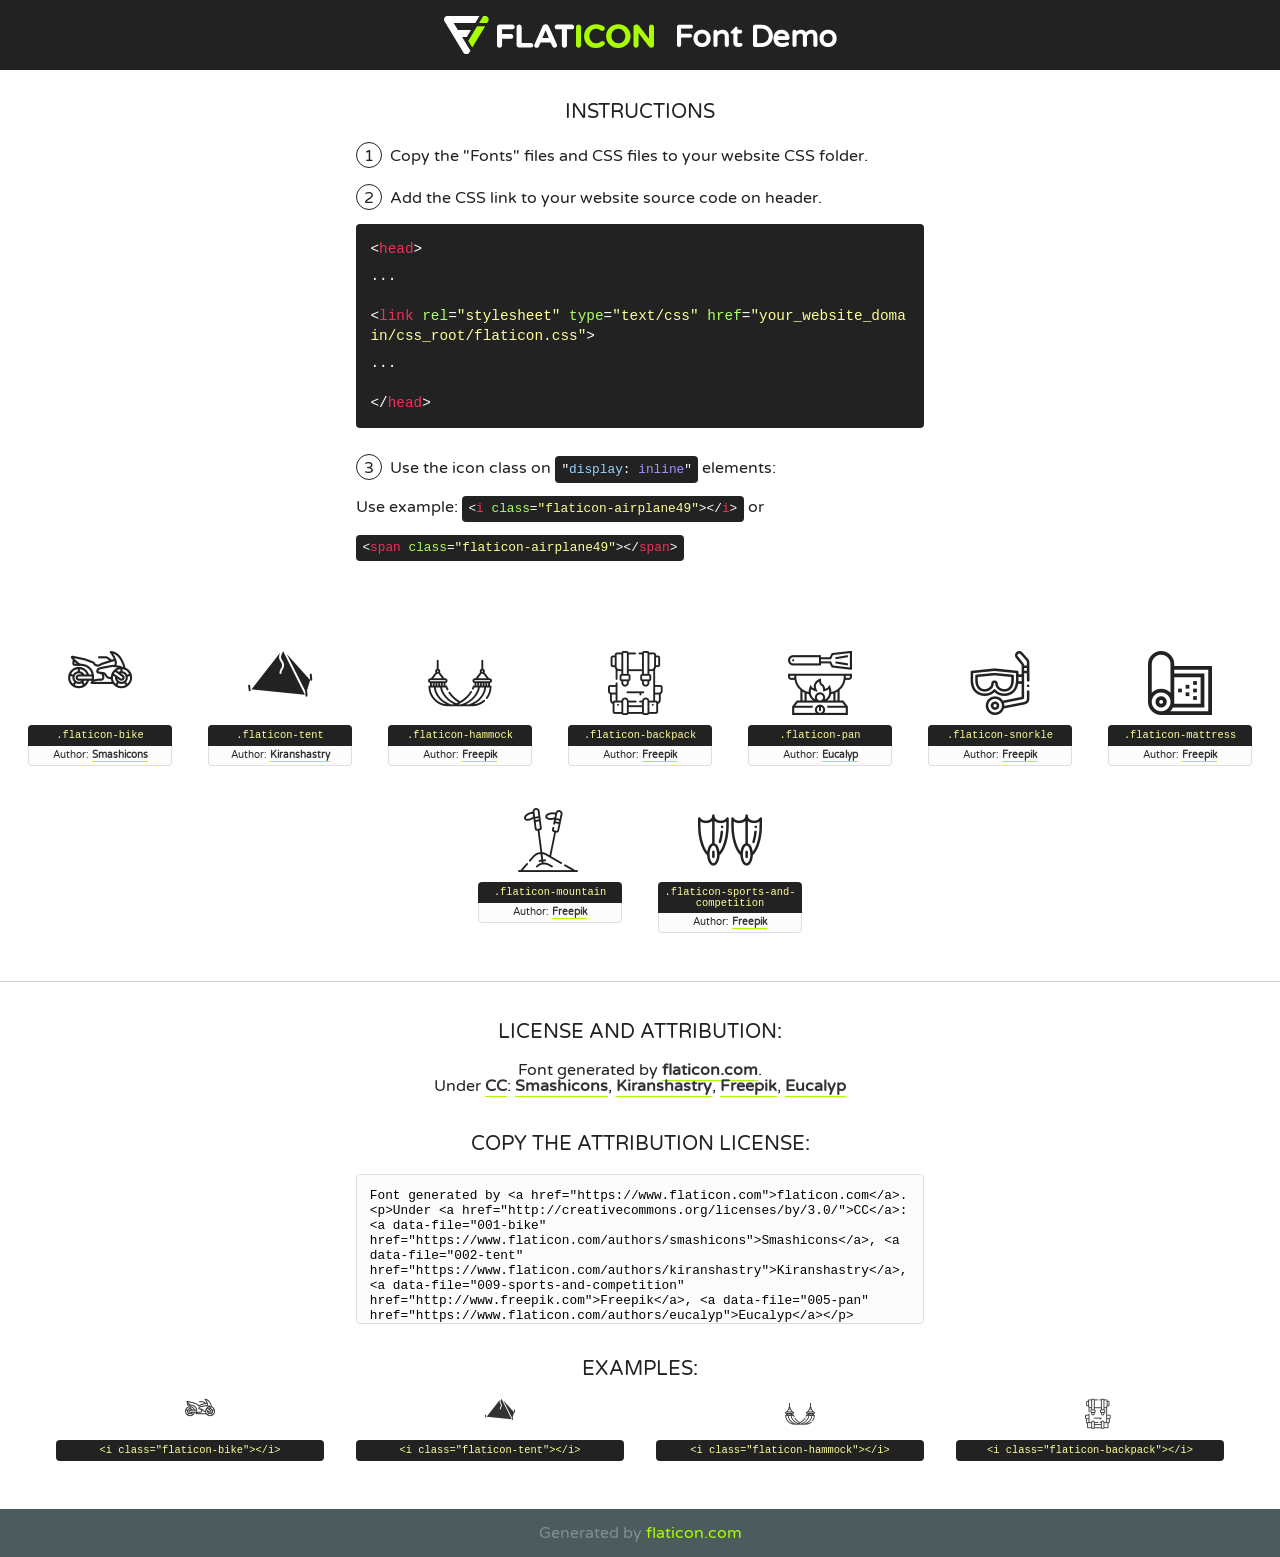
<file: public/ZZ/font/flaticon.html>
<!DOCTYPE html>
<!--
  Flaticon icon font: Flaticon
  Creation date: 28/04/2019 12:53
-->
<html>
<!DOCTYPE html>
<html>

<head>
    <title>Flaticon WebFont</title>
    <link href="http://fonts.googleapis.com/css?family=Varela+Round" rel="stylesheet" type="text/css" />
    <link rel="stylesheet" type="text/css" href="flaticon.css">
    <meta charset="UTF-8">
    <style>
    html, body, div, span, applet, object, iframe,
    h1, h2, h3, h4, h5, h6, p, blockquote, pre,
    a, abbr, acronym, address, big, cite, code,
    del, dfn, em, img, ins, kbd, q, s, samp,
    small, strike, strong, sub, sup, tt, var,
    b, u, i, center,
    dl, dt, dd, ol, ul, li,
    fieldset, form, label, legend,
    table, caption, tbody, tfoot, thead, tr, th, td,
    article, aside, canvas, details, embed, 
    figure, figcaption, footer, header, hgroup, 
    menu, nav, output, ruby, section, summary,
    time, mark, audio, video {
        margin: 0;
        padding: 0;
        border: 0;
        font-size: 100%;
        font: inherit;
        vertical-align: baseline;
    }
    /* HTML5 display-role reset for older browsers */
    article, aside, details, figcaption, figure, 
    footer, header, hgroup, menu, nav, section {
        display: block;
    }
    body {
        line-height: 1;
    }
    ol, ul {
        list-style: none;
    }
    blockquote, q {
        quotes: none;
    }
    blockquote:before, blockquote:after,
    q:before, q:after {
        content: '';
        content: none;
    }
    table {
        border-collapse: collapse;
        border-spacing: 0;
    }
    body {
        font-family: 'Varela Round', Helvetica, Arial, sans-serif;
        font-size: 16px;
        color: #222;
    }
    a {
        color: #333;
        border-bottom: 1px solid #a9fd00;
        font-weight: bold;
        text-decoration: none;
    }
    * {
        -moz-box-sizing: border-box;
        -webkit-box-sizing: border-box;
        box-sizing: border-box;
        margin: 0;
        padding: 0;
    }
    [class^="flaticon-"]:before, [class*=" flaticon-"]:before, [class^="flaticon-"]:after, [class*=" flaticon-"]:after {
        font-family: Flaticon;
        font-size: 30px;
        font-style: normal;
        margin-left: 20px;
        color: #333;
    }
    .wrapper {
        max-width: 600px;
        margin: auto;
        padding: 0 1em;
    }
    .title {
        font-size: 1.25em;
        text-align: center;
        margin-bottom: 1em;
        text-transform: uppercase;
    }
    header {
        text-align: center;
        background-color: #222;
        color: #fff;
        padding: 1em;
    }
    header .logo {
        width: 210px;
        height: 38px;
        display: inline-block;
        vertical-align: middle;
        margin-right: 1em;
        border: none;
    }
    header strong {
        font-size: 1.95em;
        font-weight: bold;
        vertical-align: middle;
        margin-top: 5px;
        display: inline-block;
    }
    .demo {
        margin: 2em auto;
        line-height: 1.25em;
    }
    .demo ul li {
        margin-bottom: 1em;
    }
    .demo ul li .num {
        color: #222;
        border-radius: 20px;
        display: inline-block;
        width: 26px;
        padding: 3px;
        height: 26px;
        text-align: center;
        margin-right: 0.5em;
        border: 1px solid #222;
    }
    .demo ul li code {
        background-color: #222;
        border-radius: 4px;
        padding: 0.25em 0.5em;
        display: inline-block;
        color: #fff;
        font-family: Consolas,Monaco,Lucida Console,Liberation Mono,DejaVu Sans Mono,Bitstream Vera Sans Mono,Courier New, monospace;
        font-weight: lighter;
        margin-top: 1em;
        font-size: 0.8em;
        word-break: break-all;
    }
    .demo ul li code.big {
        padding: 1em;
        font-size: 0.9em;
    }
    .demo ul li code .red {
        color: #EF3159;
    }
    .demo ul li code .green {
        color: #ACFF65;
    }
    .demo ul li code .yellow {
        color: #FFFF99;
    }
    .demo ul li code .blue {
        color: #99D3FF;
    }
    .demo ul li code .purple {
        color: #A295FF;
    }
    .demo ul li code .dots {
        margin-top: 0.5em;
        display: block;
    }
    #glyphs {
        border-bottom: 1px solid #ccc;
        padding: 2em 0;
        text-align: center;
    }
    .glyph {
        display: inline-block;
        width: 9em;
        margin: 1em;
        text-align: center;
        vertical-align: top;
        background: #FFF;
    }
    .glyph .glyph-icon {
        padding: 10px;
        display: block;
        font-family:"Flaticon";
        font-size: 64px;
        line-height: 1;
    }
    .glyph .glyph-icon:before {
        font-size: 64px;
        color: #222;
        margin-left: 0;
    }
    .class-name {
        font-size: 0.65em;
        background-color: #222;
        color: #fff;
        border-radius: 4px 4px 0 0;
        padding: 0.5em;
        color: #FFFF99;
        font-family: Consolas,Monaco,Lucida Console,Liberation Mono,DejaVu Sans Mono,Bitstream Vera Sans Mono,Courier New, monospace;
    }
    .author-name {
        font-size: 0.6em;
        background-color: #fcfcfd;
        border: 1px solid #DEDEE4;
        border-top: 0;
        border-radius: 0 0 4px 4px;
        padding: 0.5em;
    }
    .class-name:last-child {
        font-size: 10px;
        color:#888;
    }
    .class-name:last-child a {
        font-size: 10px;
        color:#555;
    }
    .class-name:last-child a:hover {
        color:#a9fd00;
    }
    .glyph > input {
        display: block;
        width: 100px;
        margin: 5px auto;
        text-align: center;
        font-size: 12px;
        cursor: text;
    }
    .glyph > input.icon-input {
        font-family:"Flaticon";
        font-size: 16px;
        margin-bottom: 10px;
    }
    .attribution .title {
        margin-top: 2em;
    }
    .attribution textarea {
        background-color: #fcfcfd;
        padding: 1em;
        border: none;
        box-shadow: none;
        border: 1px solid #DEDEE4;
        border-radius: 4px;
        resize: none;
        width: 100%;
        height: 150px;
        font-size: 0.8em;
        font-family: Consolas,Monaco,Lucida Console,Liberation Mono,DejaVu Sans Mono,Bitstream Vera Sans Mono,Courier New, monospace;
        -webkit-appearance: none;
    }
    .iconsuse {
        margin: 2em auto;
        text-align: center;
        max-width: 1200px;
    }
    .iconsuse:after {
        content: '';
        display: table;
        clear: both;
    }
    .iconsuse .image {
        float: left;
        width: 25%;
        padding: 0 1em;
    }
    .iconsuse .image p {
        margin-bottom: 1em;
    }
    .iconsuse .image span {
        display: block;
        font-size: 0.65em;
        background-color: #222;
        color: #fff;
        border-radius: 4px;
        padding: 0.5em;
        color: #FFFF99;
        margin-top: 1em;
        font-family: Consolas,Monaco,Lucida Console,Liberation Mono,DejaVu Sans Mono,Bitstream Vera Sans Mono,Courier New, monospace;
    }
    #footer {
        text-align: center;
        background-color: #4C5B5C;
        color: #7c9192;
        padding: 1em;
    }
    #footer a {
        border: none;
        color: #a9fd00;
        font-weight: normal;
    }
    @media (max-width: 960px) {
        .iconsuse .image {
            width: 50%;
        }
    }
    @media (max-width: 560px) {
        .iconsuse .image {
            width: 100%;
        }
    }
    </style>
</head>

<body class="characters-off">

    <header>
        <a href="https://www.flaticon.com" target="_blank" class="logo">
            <svg version="1.1" xmlns="http://www.w3.org/2000/svg" xmlns:xlink="http://www.w3.org/1999/xlink" xmlns:a="http://ns.adobe.com/AdobeSVGViewerExtensions/3.0/" viewBox="0 0 560.875 102.036" enable-background="new 0 0 560.875 102.036" xml:space="preserve">
                <defs>
                </defs>
                <g>
                    <g class="letters">
                        <path fill="#ffffff" d="M141.596,29.675c0-3.777,2.985-6.767,6.764-6.767h34.438c3.426,0,6.15,2.728,6.15,6.15
                        c0,3.43-2.724,6.149-6.15,6.149h-27.674v13.091h23.719c3.429,0,6.151,2.724,6.151,6.15c0,3.43-2.723,6.149-6.151,6.149h-23.719
                        v17.574c0,3.773-2.986,6.761-6.764,6.761c-3.779,0-6.764-2.989-6.764-6.761V29.675z"></path>
                        <path fill="#ffffff" d="M193.844,29.149c0-3.781,2.985-6.767,6.764-6.767c3.776,0,6.763,2.985,6.763,6.767v42.957h25.039
                        c3.426,0,6.149,2.726,6.149,6.153c0,3.425-2.723,6.15-6.149,6.15h-31.802c-3.779,0-6.764-2.986-6.764-6.768V29.149z"></path>
                        <path fill="#ffffff" d="M241.891,75.71l21.438-48.407c1.492-3.341,4.215-5.357,7.906-5.357h0.792
                        c3.686,0,6.323,2.017,7.815,5.357l21.439,48.407c0.436,0.967,0.701,1.845,0.701,2.723c0,3.602-2.809,6.501-6.414,6.501
                        c-3.161,0-5.269-1.845-6.499-4.655l-4.132-9.661h-27.059l-4.301,10.102c-1.144,2.631-3.426,4.214-6.237,4.214
                        c-3.517,0-6.24-2.81-6.24-6.325C241.1,77.64,241.451,76.677,241.891,75.71z M279.932,58.666l-8.521-20.297l-8.526,20.297H279.932
                        z"></path>
                        <path fill="#ffffff" d="M314.864,35.387H301.86c-3.429,0-6.239-2.813-6.239-6.238c0-3.429,2.811-6.24,6.239-6.24h39.533
                        c3.426,0,6.237,2.811,6.237,6.24c0,3.425-2.811,6.238-6.237,6.238h-13.001v42.785c0,3.773-2.99,6.761-6.764,6.761
                        c-3.779,0-6.764-2.989-6.764-6.761V35.387z"></path>
                        <path fill="#A9FD00" d="M352.615,29.149c0-3.781,2.985-6.767,6.767-6.767c3.774,0,6.761,2.985,6.761,6.767v49.024
                        c0,3.773-2.987,6.761-6.761,6.761c-3.781,0-6.767-2.989-6.767-6.761V29.149z"></path>
                        <path fill="#A9FD00" d="M374.132,53.836v-0.179c0-17.481,13.178-31.801,32.065-31.801c9.22,0,15.459,2.458,20.557,6.238
                        c1.402,1.054,2.637,2.985,2.637,5.357c0,3.692-2.985,6.59-6.681,6.59c-1.845,0-3.071-0.702-4.044-1.319
                        c-3.776-2.813-7.729-4.393-12.562-4.393c-10.364,0-17.831,8.611-17.831,19.154v0.173c0,10.542,7.291,19.329,17.831,19.329
                        c5.715,0,9.492-1.756,13.359-4.834c1.049-0.874,2.458-1.491,4.039-1.491c3.429,0,6.325,2.813,6.325,6.236
                        c0,2.106-1.056,3.78-2.282,4.834c-5.539,4.834-12.036,7.733-21.878,7.733C387.572,85.464,374.132,71.493,374.132,53.836z"></path>
                        <path fill="#A9FD00" d="M433.009,53.836v-0.179c0-17.481,13.79-31.801,32.766-31.801c18.981,0,32.592,14.143,32.592,31.628v0.173
                        c0,17.483-13.785,31.807-32.769,31.807C446.625,85.464,433.009,71.32,433.009,53.836z M484.224,53.836v-0.179
                        c0-10.539-7.725-19.326-18.626-19.326c-10.893,0-18.449,8.611-18.449,19.154v0.173c0,10.542,7.73,19.329,18.626,19.329
                        C476.676,72.986,484.224,64.378,484.224,53.836z"></path>
                        <path fill="#A9FD00" d="M506.233,29.321c0-3.774,2.99-6.763,6.767-6.763h1.401c3.252,0,5.183,1.583,7.029,3.953l26.093,34.265
                        V29.059c0-3.692,2.99-6.677,6.681-6.677c3.683,0,6.671,2.985,6.671,6.677v48.934c0,3.78-2.987,6.765-6.764,6.765h-0.436
                        c-3.257,0-5.188-1.581-7.034-3.953l-27.056-35.492v32.944c0,3.687-2.985,6.676-6.678,6.676c-3.683,0-6.673-2.989-6.673-6.676
                        V29.321z"></path>
                    </g>
                    <g class="insignia">
                        <path fill="#ffffff" d="M48.372,56.137h12.517l11.156-18.537H37.186L25.688,18.539h57.825L94.668,0H9.271
                        C5.925,0,2.842,1.801,1.198,4.716c-1.644,2.907-1.593,6.482,0.134,9.343l50.38,83.501c1.678,2.781,4.689,4.476,7.938,4.476
                        c3.246,0,6.257-1.695,7.935-4.476l2.898-4.804L48.372,56.137z"></path>
                        <g class="i">
                            <path fill="#A9FD00" d="M93.575,18.539h0.031v0.004l21.652,0.004l2.705-4.488c1.727-2.861,1.778-6.436,0.133-9.343
                            C116.454,1.801,113.371,0,110.026,0h-5.294L93.575,18.539z"></path>
                            <polygon fill="#A9FD00" points="88.291,27.356 64.725,66.486 75.519,84.404 109.942,27.356"></polygon>
                        </g>
                    </g>
                </g>
            </svg>
        </a>
        <strong>Font Demo</strong>
    </header>


    <section class="demo wrapper">

        <p class="title">Instructions</p>

        <ul>
            <li>
                <span class="num">1</span>Copy the "Fonts" files and CSS files to your website CSS folder.
            </li>
            <li>
                <span class="num">2</span>Add the CSS link to your website source code on header.
                <code class="big">
                    &lt;<span class="red">head</span>&gt;
                    <br/><span class="dots">...</span>
                    <br/>&lt;<span class="red">link</span> <span class="green">rel</span>=<span class="yellow">"stylesheet"</span> <span class="green">type</span>=<span class="yellow">"text/css"</span> <span class="green">href</span>=<span class="yellow">"your_website_domain/css_root/flaticon.css"</span>&gt;
                    <br/><span class="dots">...</span>
                    <br/>&lt;/<span class="red">head</span>&gt;
                </code>
            </li>

            <li>
                <p>
                    <span class="num">3</span>Use the icon class on <code>"<span class="blue">display</span>:<span class="purple"> inline</span>"</code> elements:
                    <br />
                    Use example: <code>&lt;<span class="red">i</span> <span class="green">class</span>=<span class="yellow">&quot;flaticon-airplane49&quot;</span>&gt;&lt;/<span class="red">i</span>&gt;</code> or <code>&lt;<span class="red">span</span> <span class="green">class</span>=<span class="yellow">&quot;flaticon-airplane49&quot;</span>&gt;&lt;/<span class="red">span</span>&gt;</code>
            </li>
        </ul>

    </section>




   <section id="glyphs">          
    
      
        <div class="glyph"><div class="glyph-icon flaticon-bike"></div>
            <div class="class-name">.flaticon-bike</div>
            <div class="author-name">Author: <a data-file="001-bike" href="https://www.flaticon.com/authors/smashicons">Smashicons</a> </div> 
        </div>        
        
        <div class="glyph"><div class="glyph-icon flaticon-tent"></div>
            <div class="class-name">.flaticon-tent</div>
            <div class="author-name">Author: <a data-file="002-tent" href="https://www.flaticon.com/authors/kiranshastry">Kiranshastry</a> </div> 
        </div>        
        
        <div class="glyph"><div class="glyph-icon flaticon-hammock"></div>
            <div class="class-name">.flaticon-hammock</div>
            <div class="author-name">Author: <a data-file="003-hammock" href="http://www.freepik.com">Freepik</a> </div> 
        </div>        
        
        <div class="glyph"><div class="glyph-icon flaticon-backpack"></div>
            <div class="class-name">.flaticon-backpack</div>
            <div class="author-name">Author: <a data-file="004-backpack" href="http://www.freepik.com">Freepik</a> </div> 
        </div>        
        
        <div class="glyph"><div class="glyph-icon flaticon-pan"></div>
            <div class="class-name">.flaticon-pan</div>
            <div class="author-name">Author: <a data-file="005-pan" href="https://www.flaticon.com/authors/eucalyp">Eucalyp</a> </div> 
        </div>        
        
        <div class="glyph"><div class="glyph-icon flaticon-snorkle"></div>
            <div class="class-name">.flaticon-snorkle</div>
            <div class="author-name">Author: <a data-file="006-snorkle" href="http://www.freepik.com">Freepik</a> </div> 
        </div>        
        
        <div class="glyph"><div class="glyph-icon flaticon-mattress"></div>
            <div class="class-name">.flaticon-mattress</div>
            <div class="author-name">Author: <a data-file="007-mattress" href="http://www.freepik.com">Freepik</a> </div> 
        </div>        
        
        <div class="glyph"><div class="glyph-icon flaticon-mountain"></div>
            <div class="class-name">.flaticon-mountain</div>
            <div class="author-name">Author: <a data-file="008-mountain" href="http://www.freepik.com">Freepik</a> </div> 
        </div>        
        
        <div class="glyph"><div class="glyph-icon flaticon-sports-and-competition"></div>
            <div class="class-name">.flaticon-sports-and-competition</div>
            <div class="author-name">Author: <a data-file="009-sports-and-competition" href="http://www.freepik.com">Freepik</a> </div> 
        </div>        
        

    </section>



    <section class="attribution wrapper"   style="text-align:center;">

      <div class="title">License and attribution:</div><div class="attrDiv">Font generated by <a href="https://www.flaticon.com">flaticon.com</a>. <div><p>Under <a href="http://creativecommons.org/licenses/by/3.0/">CC</a>: <a data-file="001-bike" href="https://www.flaticon.com/authors/smashicons">Smashicons</a>, <a data-file="002-tent" href="https://www.flaticon.com/authors/kiranshastry">Kiranshastry</a>, <a data-file="009-sports-and-competition" href="http://www.freepik.com">Freepik</a>, <a data-file="005-pan" href="https://www.flaticon.com/authors/eucalyp">Eucalyp</a></p>  </div>
      </div>
      <div class="title">Copy the Attribution License:</div>

    <textarea onclick="this.focus();this.select();">Font generated by &lt;a href=&quot;https://www.flaticon.com&quot;&gt;flaticon.com&lt;/a&gt;. <p>Under <a href="http://creativecommons.org/licenses/by/3.0/">CC</a>: <a data-file="001-bike" href="https://www.flaticon.com/authors/smashicons">Smashicons</a>, <a data-file="002-tent" href="https://www.flaticon.com/authors/kiranshastry">Kiranshastry</a>, <a data-file="009-sports-and-competition" href="http://www.freepik.com">Freepik</a>, <a data-file="005-pan" href="https://www.flaticon.com/authors/eucalyp">Eucalyp</a></p>  
     </textarea>

    </section>

    <section class="iconsuse">

          <div class="title">Examples:</div>            
             
            <div class="image">
                <p>
                    <i class="glyph-icon flaticon-bike"></i> 
                    <span>&lt;i class=&quot;flaticon-bike&quot;&gt;&lt;/i&gt;</span>
                </p>
            </div>
            
            <div class="image">
                <p>
                    <i class="glyph-icon flaticon-tent"></i> 
                    <span>&lt;i class=&quot;flaticon-tent&quot;&gt;&lt;/i&gt;</span>
                </p>
            </div>
            
            <div class="image">
                <p>
                    <i class="glyph-icon flaticon-hammock"></i> 
                    <span>&lt;i class=&quot;flaticon-hammock&quot;&gt;&lt;/i&gt;</span>
                </p>
            </div>
            
            <div class="image">
                <p>
                    <i class="glyph-icon flaticon-backpack"></i> 
                    <span>&lt;i class=&quot;flaticon-backpack&quot;&gt;&lt;/i&gt;</span>
                </p>
            </div>
                       
        </div>
                            
    </section>

<div id="footer">
    <div>Generated by <a href="https://www.flaticon.com">flaticon.com</a>
    </div>
</div>



</body>
</html>
</file>
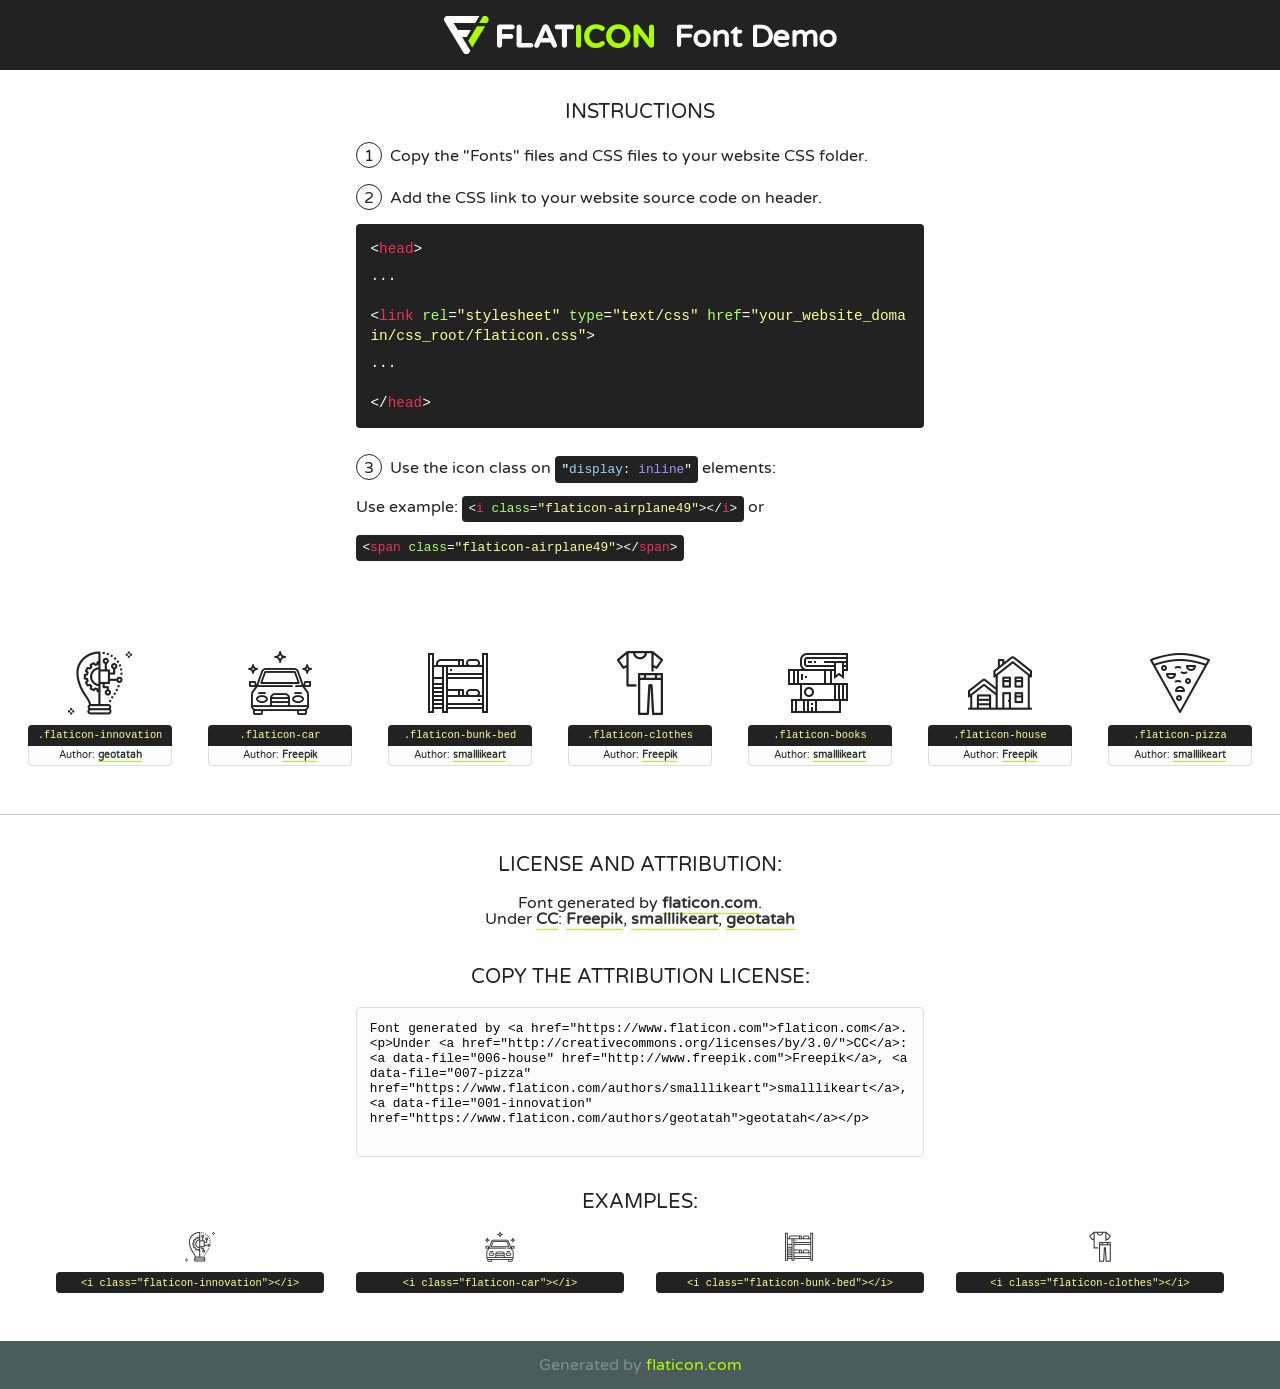
<file: public/fonts/flaticon/font/flaticon.html>
<!DOCTYPE html>
<!--
  Flaticon icon font: Flaticon
  Creation date: 05/03/2019 22:43
-->
<html>
<!DOCTYPE html>
<html>

<head>
    <title>Flaticon WebFont</title>
    <link href="http://fonts.googleapis.com/css?family=Varela+Round" rel="stylesheet" type="text/css" />
    <link rel="stylesheet" type="text/css" href="flaticon.css">
    <meta charset="UTF-8">
    <style>
    html, body, div, span, applet, object, iframe,
    h1, h2, h3, h4, h5, h6, p, blockquote, pre,
    a, abbr, acronym, address, big, cite, code,
    del, dfn, em, img, ins, kbd, q, s, samp,
    small, strike, strong, sub, sup, tt, var,
    b, u, i, center,
    dl, dt, dd, ol, ul, li,
    fieldset, form, label, legend,
    table, caption, tbody, tfoot, thead, tr, th, td,
    article, aside, canvas, details, embed, 
    figure, figcaption, footer, header, hgroup, 
    menu, nav, output, ruby, section, summary,
    time, mark, audio, video {
        margin: 0;
        padding: 0;
        border: 0;
        font-size: 100%;
        font: inherit;
        vertical-align: baseline;
    }
    /* HTML5 display-role reset for older browsers */
    article, aside, details, figcaption, figure, 
    footer, header, hgroup, menu, nav, section {
        display: block;
    }
    body {
        line-height: 1;
    }
    ol, ul {
        list-style: none;
    }
    blockquote, q {
        quotes: none;
    }
    blockquote:before, blockquote:after,
    q:before, q:after {
        content: '';
        content: none;
    }
    table {
        border-collapse: collapse;
        border-spacing: 0;
    }
    body {
        font-family: 'Varela Round', Helvetica, Arial, sans-serif;
        font-size: 16px;
        color: #222;
    }
    a {
        color: #333;
        border-bottom: 1px solid #a9fd00;
        font-weight: bold;
        text-decoration: none;
    }
    * {
        -moz-box-sizing: border-box;
        -webkit-box-sizing: border-box;
        box-sizing: border-box;
        margin: 0;
        padding: 0;
    }
    [class^="flaticon-"]:before, [class*=" flaticon-"]:before, [class^="flaticon-"]:after, [class*=" flaticon-"]:after {
        font-family: Flaticon;
        font-size: 30px;
        font-style: normal;
        margin-left: 20px;
        color: #333;
    }
    .wrapper {
        max-width: 600px;
        margin: auto;
        padding: 0 1em;
    }
    .title {
        font-size: 1.25em;
        text-align: center;
        margin-bottom: 1em;
        text-transform: uppercase;
    }
    header {
        text-align: center;
        background-color: #222;
        color: #fff;
        padding: 1em;
    }
    header .logo {
        width: 210px;
        height: 38px;
        display: inline-block;
        vertical-align: middle;
        margin-right: 1em;
        border: none;
    }
    header strong {
        font-size: 1.95em;
        font-weight: bold;
        vertical-align: middle;
        margin-top: 5px;
        display: inline-block;
    }
    .demo {
        margin: 2em auto;
        line-height: 1.25em;
    }
    .demo ul li {
        margin-bottom: 1em;
    }
    .demo ul li .num {
        color: #222;
        border-radius: 20px;
        display: inline-block;
        width: 26px;
        padding: 3px;
        height: 26px;
        text-align: center;
        margin-right: 0.5em;
        border: 1px solid #222;
    }
    .demo ul li code {
        background-color: #222;
        border-radius: 4px;
        padding: 0.25em 0.5em;
        display: inline-block;
        color: #fff;
        font-family: Consolas,Monaco,Lucida Console,Liberation Mono,DejaVu Sans Mono,Bitstream Vera Sans Mono,Courier New, monospace;
        font-weight: lighter;
        margin-top: 1em;
        font-size: 0.8em;
        word-break: break-all;
    }
    .demo ul li code.big {
        padding: 1em;
        font-size: 0.9em;
    }
    .demo ul li code .red {
        color: #EF3159;
    }
    .demo ul li code .green {
        color: #ACFF65;
    }
    .demo ul li code .yellow {
        color: #FFFF99;
    }
    .demo ul li code .blue {
        color: #99D3FF;
    }
    .demo ul li code .purple {
        color: #A295FF;
    }
    .demo ul li code .dots {
        margin-top: 0.5em;
        display: block;
    }
    #glyphs {
        border-bottom: 1px solid #ccc;
        padding: 2em 0;
        text-align: center;
    }
    .glyph {
        display: inline-block;
        width: 9em;
        margin: 1em;
        text-align: center;
        vertical-align: top;
        background: #FFF;
    }
    .glyph .glyph-icon {
        padding: 10px;
        display: block;
        font-family:"Flaticon";
        font-size: 64px;
        line-height: 1;
    }
    .glyph .glyph-icon:before {
        font-size: 64px;
        color: #222;
        margin-left: 0;
    }
    .class-name {
        font-size: 0.65em;
        background-color: #222;
        color: #fff;
        border-radius: 4px 4px 0 0;
        padding: 0.5em;
        color: #FFFF99;
        font-family: Consolas,Monaco,Lucida Console,Liberation Mono,DejaVu Sans Mono,Bitstream Vera Sans Mono,Courier New, monospace;
    }
    .author-name {
        font-size: 0.6em;
        background-color: #fcfcfd;
        border: 1px solid #DEDEE4;
        border-top: 0;
        border-radius: 0 0 4px 4px;
        padding: 0.5em;
    }
    .class-name:last-child {
        font-size: 10px;
        color:#888;
    }
    .class-name:last-child a {
        font-size: 10px;
        color:#555;
    }
    .class-name:last-child a:hover {
        color:#a9fd00;
    }
    .glyph > input {
        display: block;
        width: 100px;
        margin: 5px auto;
        text-align: center;
        font-size: 12px;
        cursor: text;
    }
    .glyph > input.icon-input {
        font-family:"Flaticon";
        font-size: 16px;
        margin-bottom: 10px;
    }
    .attribution .title {
        margin-top: 2em;
    }
    .attribution textarea {
        background-color: #fcfcfd;
        padding: 1em;
        border: none;
        box-shadow: none;
        border: 1px solid #DEDEE4;
        border-radius: 4px;
        resize: none;
        width: 100%;
        height: 150px;
        font-size: 0.8em;
        font-family: Consolas,Monaco,Lucida Console,Liberation Mono,DejaVu Sans Mono,Bitstream Vera Sans Mono,Courier New, monospace;
        -webkit-appearance: none;
    }
    .iconsuse {
        margin: 2em auto;
        text-align: center;
        max-width: 1200px;
    }
    .iconsuse:after {
        content: '';
        display: table;
        clear: both;
    }
    .iconsuse .image {
        float: left;
        width: 25%;
        padding: 0 1em;
    }
    .iconsuse .image p {
        margin-bottom: 1em;
    }
    .iconsuse .image span {
        display: block;
        font-size: 0.65em;
        background-color: #222;
        color: #fff;
        border-radius: 4px;
        padding: 0.5em;
        color: #FFFF99;
        margin-top: 1em;
        font-family: Consolas,Monaco,Lucida Console,Liberation Mono,DejaVu Sans Mono,Bitstream Vera Sans Mono,Courier New, monospace;
    }
    #footer {
        text-align: center;
        background-color: #4C5B5C;
        color: #7c9192;
        padding: 1em;
    }
    #footer a {
        border: none;
        color: #a9fd00;
        font-weight: normal;
    }
    @media (max-width: 960px) {
        .iconsuse .image {
            width: 50%;
        }
    }
    @media (max-width: 560px) {
        .iconsuse .image {
            width: 100%;
        }
    }
    </style>
</head>

<body class="characters-off">

    <header>
        <a href="https://www.flaticon.com" target="_blank" class="logo">
            <svg version="1.1" xmlns="http://www.w3.org/2000/svg" xmlns:xlink="http://www.w3.org/1999/xlink" xmlns:a="http://ns.adobe.com/AdobeSVGViewerExtensions/3.0/" viewBox="0 0 560.875 102.036" enable-background="new 0 0 560.875 102.036" xml:space="preserve">
                <defs>
                </defs>
                <g>
                    <g class="letters">
                        <path fill="#ffffff" d="M141.596,29.675c0-3.777,2.985-6.767,6.764-6.767h34.438c3.426,0,6.15,2.728,6.15,6.15
                        c0,3.43-2.724,6.149-6.15,6.149h-27.674v13.091h23.719c3.429,0,6.151,2.724,6.151,6.15c0,3.43-2.723,6.149-6.151,6.149h-23.719
                        v17.574c0,3.773-2.986,6.761-6.764,6.761c-3.779,0-6.764-2.989-6.764-6.761V29.675z"></path>
                        <path fill="#ffffff" d="M193.844,29.149c0-3.781,2.985-6.767,6.764-6.767c3.776,0,6.763,2.985,6.763,6.767v42.957h25.039
                        c3.426,0,6.149,2.726,6.149,6.153c0,3.425-2.723,6.15-6.149,6.15h-31.802c-3.779,0-6.764-2.986-6.764-6.768V29.149z"></path>
                        <path fill="#ffffff" d="M241.891,75.71l21.438-48.407c1.492-3.341,4.215-5.357,7.906-5.357h0.792
                        c3.686,0,6.323,2.017,7.815,5.357l21.439,48.407c0.436,0.967,0.701,1.845,0.701,2.723c0,3.602-2.809,6.501-6.414,6.501
                        c-3.161,0-5.269-1.845-6.499-4.655l-4.132-9.661h-27.059l-4.301,10.102c-1.144,2.631-3.426,4.214-6.237,4.214
                        c-3.517,0-6.24-2.81-6.24-6.325C241.1,77.64,241.451,76.677,241.891,75.71z M279.932,58.666l-8.521-20.297l-8.526,20.297H279.932
                        z"></path>
                        <path fill="#ffffff" d="M314.864,35.387H301.86c-3.429,0-6.239-2.813-6.239-6.238c0-3.429,2.811-6.24,6.239-6.24h39.533
                        c3.426,0,6.237,2.811,6.237,6.24c0,3.425-2.811,6.238-6.237,6.238h-13.001v42.785c0,3.773-2.99,6.761-6.764,6.761
                        c-3.779,0-6.764-2.989-6.764-6.761V35.387z"></path>
                        <path fill="#A9FD00" d="M352.615,29.149c0-3.781,2.985-6.767,6.767-6.767c3.774,0,6.761,2.985,6.761,6.767v49.024
                        c0,3.773-2.987,6.761-6.761,6.761c-3.781,0-6.767-2.989-6.767-6.761V29.149z"></path>
                        <path fill="#A9FD00" d="M374.132,53.836v-0.179c0-17.481,13.178-31.801,32.065-31.801c9.22,0,15.459,2.458,20.557,6.238
                        c1.402,1.054,2.637,2.985,2.637,5.357c0,3.692-2.985,6.59-6.681,6.59c-1.845,0-3.071-0.702-4.044-1.319
                        c-3.776-2.813-7.729-4.393-12.562-4.393c-10.364,0-17.831,8.611-17.831,19.154v0.173c0,10.542,7.291,19.329,17.831,19.329
                        c5.715,0,9.492-1.756,13.359-4.834c1.049-0.874,2.458-1.491,4.039-1.491c3.429,0,6.325,2.813,6.325,6.236
                        c0,2.106-1.056,3.78-2.282,4.834c-5.539,4.834-12.036,7.733-21.878,7.733C387.572,85.464,374.132,71.493,374.132,53.836z"></path>
                        <path fill="#A9FD00" d="M433.009,53.836v-0.179c0-17.481,13.79-31.801,32.766-31.801c18.981,0,32.592,14.143,32.592,31.628v0.173
                        c0,17.483-13.785,31.807-32.769,31.807C446.625,85.464,433.009,71.32,433.009,53.836z M484.224,53.836v-0.179
                        c0-10.539-7.725-19.326-18.626-19.326c-10.893,0-18.449,8.611-18.449,19.154v0.173c0,10.542,7.73,19.329,18.626,19.329
                        C476.676,72.986,484.224,64.378,484.224,53.836z"></path>
                        <path fill="#A9FD00" d="M506.233,29.321c0-3.774,2.99-6.763,6.767-6.763h1.401c3.252,0,5.183,1.583,7.029,3.953l26.093,34.265
                        V29.059c0-3.692,2.99-6.677,6.681-6.677c3.683,0,6.671,2.985,6.671,6.677v48.934c0,3.78-2.987,6.765-6.764,6.765h-0.436
                        c-3.257,0-5.188-1.581-7.034-3.953l-27.056-35.492v32.944c0,3.687-2.985,6.676-6.678,6.676c-3.683,0-6.673-2.989-6.673-6.676
                        V29.321z"></path>
                    </g>
                    <g class="insignia">
                        <path fill="#ffffff" d="M48.372,56.137h12.517l11.156-18.537H37.186L25.688,18.539h57.825L94.668,0H9.271
                        C5.925,0,2.842,1.801,1.198,4.716c-1.644,2.907-1.593,6.482,0.134,9.343l50.38,83.501c1.678,2.781,4.689,4.476,7.938,4.476
                        c3.246,0,6.257-1.695,7.935-4.476l2.898-4.804L48.372,56.137z"></path>
                        <g class="i">
                            <path fill="#A9FD00" d="M93.575,18.539h0.031v0.004l21.652,0.004l2.705-4.488c1.727-2.861,1.778-6.436,0.133-9.343
                            C116.454,1.801,113.371,0,110.026,0h-5.294L93.575,18.539z"></path>
                            <polygon fill="#A9FD00" points="88.291,27.356 64.725,66.486 75.519,84.404 109.942,27.356"></polygon>
                        </g>
                    </g>
                </g>
            </svg>
        </a>
        <strong>Font Demo</strong>
    </header>


    <section class="demo wrapper">

        <p class="title">Instructions</p>

        <ul>
            <li>
                <span class="num">1</span>Copy the "Fonts" files and CSS files to your website CSS folder.
            </li>
            <li>
                <span class="num">2</span>Add the CSS link to your website source code on header.
                <code class="big">
                    &lt;<span class="red">head</span>&gt;
                    <br/><span class="dots">...</span>
                    <br/>&lt;<span class="red">link</span> <span class="green">rel</span>=<span class="yellow">"stylesheet"</span> <span class="green">type</span>=<span class="yellow">"text/css"</span> <span class="green">href</span>=<span class="yellow">"your_website_domain/css_root/flaticon.css"</span>&gt;
                    <br/><span class="dots">...</span>
                    <br/>&lt;/<span class="red">head</span>&gt;
                </code>
            </li>

            <li>
                <p>
                    <span class="num">3</span>Use the icon class on <code>"<span class="blue">display</span>:<span class="purple"> inline</span>"</code> elements:
                    <br />
                    Use example: <code>&lt;<span class="red">i</span> <span class="green">class</span>=<span class="yellow">&quot;flaticon-airplane49&quot;</span>&gt;&lt;/<span class="red">i</span>&gt;</code> or <code>&lt;<span class="red">span</span> <span class="green">class</span>=<span class="yellow">&quot;flaticon-airplane49&quot;</span>&gt;&lt;/<span class="red">span</span>&gt;</code>
            </li>
        </ul>

    </section>




   <section id="glyphs">          
    
      
        <div class="glyph"><div class="glyph-icon flaticon-innovation"></div>
            <div class="class-name">.flaticon-innovation</div>
            <div class="author-name">Author: <a data-file="001-innovation" href="https://www.flaticon.com/authors/geotatah">geotatah</a> </div> 
        </div>        
        
        <div class="glyph"><div class="glyph-icon flaticon-car"></div>
            <div class="class-name">.flaticon-car</div>
            <div class="author-name">Author: <a data-file="002-car" href="http://www.freepik.com">Freepik</a> </div> 
        </div>        
        
        <div class="glyph"><div class="glyph-icon flaticon-bunk-bed"></div>
            <div class="class-name">.flaticon-bunk-bed</div>
            <div class="author-name">Author: <a data-file="003-bunk-bed" href="https://www.flaticon.com/authors/smalllikeart">smalllikeart</a> </div> 
        </div>        
        
        <div class="glyph"><div class="glyph-icon flaticon-clothes"></div>
            <div class="class-name">.flaticon-clothes</div>
            <div class="author-name">Author: <a data-file="004-clothes" href="http://www.freepik.com">Freepik</a> </div> 
        </div>        
        
        <div class="glyph"><div class="glyph-icon flaticon-books"></div>
            <div class="class-name">.flaticon-books</div>
            <div class="author-name">Author: <a data-file="005-books" href="https://www.flaticon.com/authors/smalllikeart">smalllikeart</a> </div> 
        </div>        
        
        <div class="glyph"><div class="glyph-icon flaticon-house"></div>
            <div class="class-name">.flaticon-house</div>
            <div class="author-name">Author: <a data-file="006-house" href="http://www.freepik.com">Freepik</a> </div> 
        </div>        
        
        <div class="glyph"><div class="glyph-icon flaticon-pizza"></div>
            <div class="class-name">.flaticon-pizza</div>
            <div class="author-name">Author: <a data-file="007-pizza" href="https://www.flaticon.com/authors/smalllikeart">smalllikeart</a> </div> 
        </div>        
        

    </section>



    <section class="attribution wrapper"   style="text-align:center;">

      <div class="title">License and attribution:</div><div class="attrDiv">Font generated by <a href="https://www.flaticon.com">flaticon.com</a>. <div><p>Under <a href="http://creativecommons.org/licenses/by/3.0/">CC</a>: <a data-file="006-house" href="http://www.freepik.com">Freepik</a>, <a data-file="007-pizza" href="https://www.flaticon.com/authors/smalllikeart">smalllikeart</a>, <a data-file="001-innovation" href="https://www.flaticon.com/authors/geotatah">geotatah</a></p>  </div>
      </div>
      <div class="title">Copy the Attribution License:</div>

    <textarea onclick="this.focus();this.select();">Font generated by &lt;a href=&quot;https://www.flaticon.com&quot;&gt;flaticon.com&lt;/a&gt;. <p>Under <a href="http://creativecommons.org/licenses/by/3.0/">CC</a>: <a data-file="006-house" href="http://www.freepik.com">Freepik</a>, <a data-file="007-pizza" href="https://www.flaticon.com/authors/smalllikeart">smalllikeart</a>, <a data-file="001-innovation" href="https://www.flaticon.com/authors/geotatah">geotatah</a></p>  
     </textarea>

    </section>

    <section class="iconsuse">

          <div class="title">Examples:</div>            
             
            <div class="image">
                <p>
                    <i class="glyph-icon flaticon-innovation"></i> 
                    <span>&lt;i class=&quot;flaticon-innovation&quot;&gt;&lt;/i&gt;</span>
                </p>
            </div>
            
            <div class="image">
                <p>
                    <i class="glyph-icon flaticon-car"></i> 
                    <span>&lt;i class=&quot;flaticon-car&quot;&gt;&lt;/i&gt;</span>
                </p>
            </div>
            
            <div class="image">
                <p>
                    <i class="glyph-icon flaticon-bunk-bed"></i> 
                    <span>&lt;i class=&quot;flaticon-bunk-bed&quot;&gt;&lt;/i&gt;</span>
                </p>
            </div>
            
            <div class="image">
                <p>
                    <i class="glyph-icon flaticon-clothes"></i> 
                    <span>&lt;i class=&quot;flaticon-clothes&quot;&gt;&lt;/i&gt;</span>
                </p>
            </div>
                       
        </div>
                            
    </section>

<div id="footer">
    <div>Generated by <a href="https://www.flaticon.com">flaticon.com</a>
    </div>
</div>



</body>
</html>
</file>
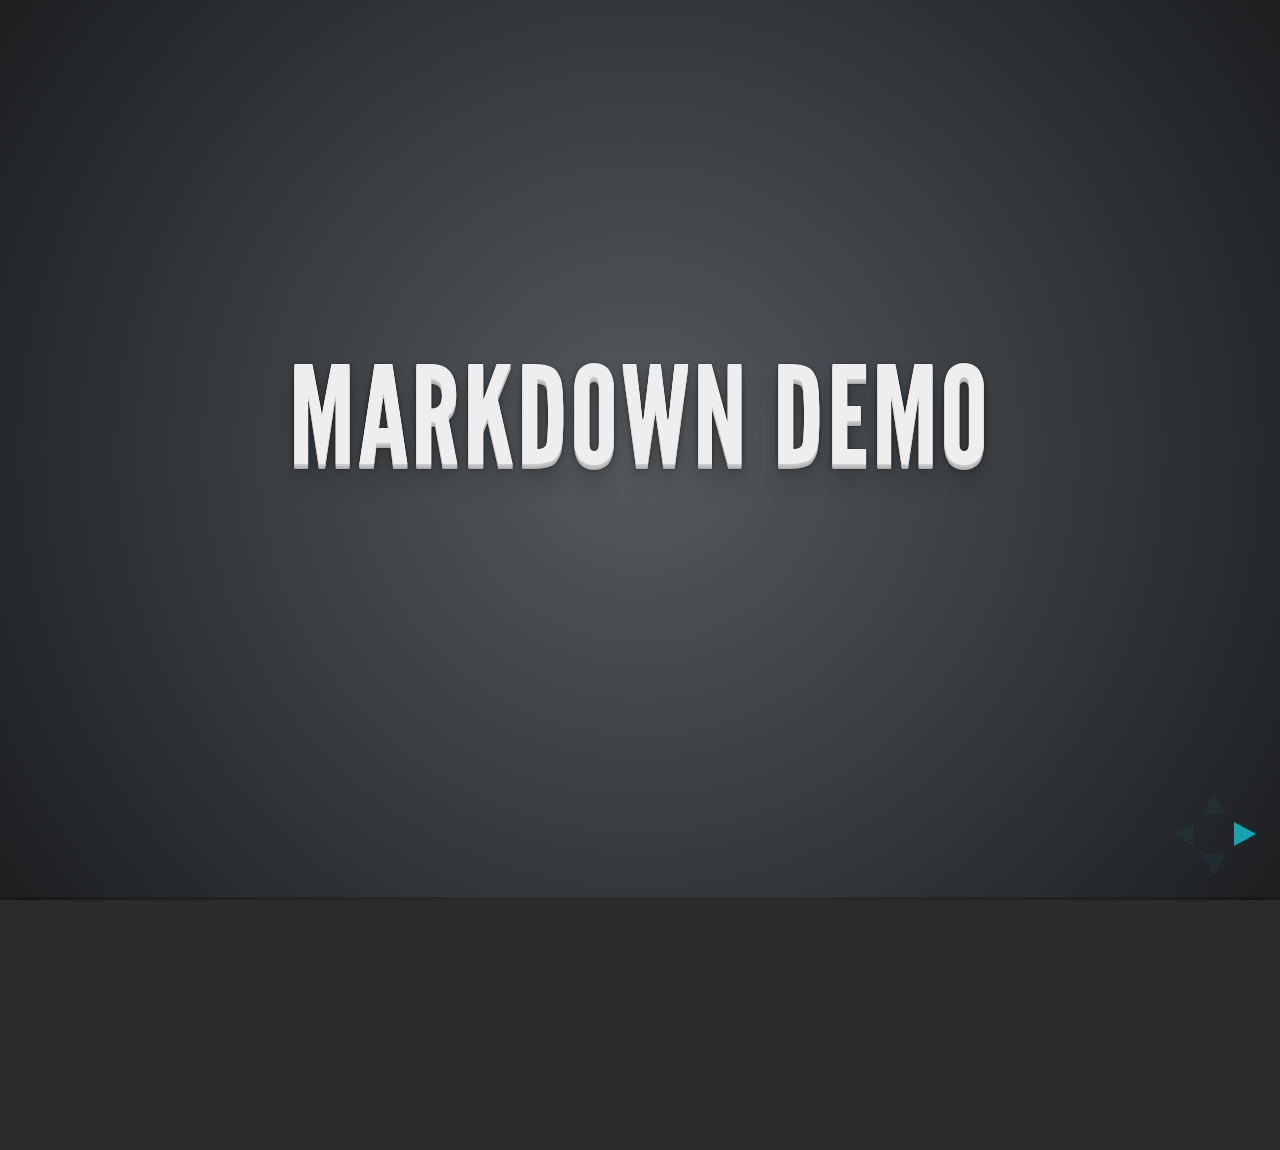
<file: public/slideshow/plugin/markdown/example.html>
<!doctype html>
<html lang="en">

	<head>
		<meta charset="utf-8">

		<title>reveal.js - Markdown Demo</title>

		<link rel="stylesheet" href="../../css/reveal.css">
		<link rel="stylesheet" href="../../css/theme/default.css" id="theme">
	</head>

	<body>

		<div class="reveal">

			<div class="slides">

                <!-- Use external markdown resource, and separate slides by three newlines; vertical slides by two newlines -->
                <section data-markdown="example.md" data-separator="^\n\n\n" data-vertical="^\n\n"></section>

                <!-- Slides are separated by three dashes (quick 'n dirty regular expression) -->
                <section data-markdown data-separator="---">
                    <script type="text/template">
                        ## Demo 1
                        Slide 1
                        ---
                        ## Demo 1
                        Slide 2
                        ---
                        ## Demo 1
                        Slide 3
                    </script>
                </section>

                <!-- Slides are separated by newline + three dashes + newline, vertical slides identical but two dashes -->
                <section data-markdown data-separator="^\n---\n$" data-vertical="^\n--\n$">
                    <script type="text/template">
                        ## Demo 2
                        Slide 1.1

                        --

                        ## Demo 2
                        Slide 1.2

                        ---

                        ## Demo 2
                        Slide 2
                    </script>
                </section>

                <!-- No "extra" slides, since there are no separators defined (so they'll become horizontal rulers) -->
                <section data-markdown>
                    <script type="text/template">
                        A

                        ---

                        B

                        ---

                        C
                    </script>
                </section>

            </div>
		</div>

		<script src="../../lib/js/head.min.js"></script>
		<script src="../../js/reveal.js"></script>

		<script>

			Reveal.initialize({
				controls: true,
				progress: true,
				history: true,
				center: true,

				theme: Reveal.getQueryHash().theme,
				transition: Reveal.getQueryHash().transition || 'default',

				// Optional libraries used to extend on reveal.js
				dependencies: [
					{ src: '../../lib/js/classList.js', condition: function() { return !document.body.classList; } },
					{ src: 'marked.js', condition: function() { return !!document.querySelector( '[data-markdown]' ); } },
					{ src: 'markdown.js', condition: function() { return !!document.querySelector( '[data-markdown]' ); } }
				]
			});

		</script>

	</body>
</html>
</file>
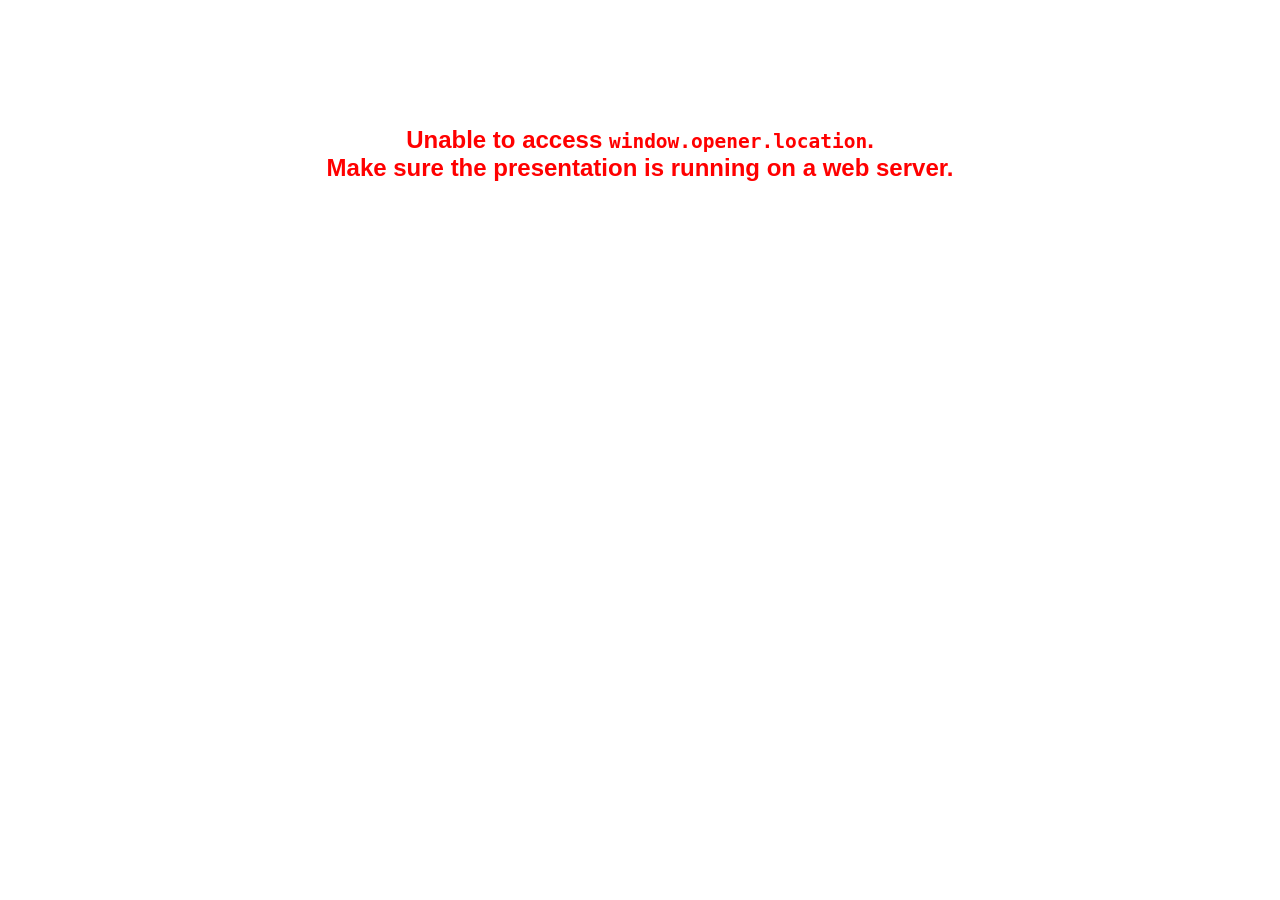
<file: public/slideshow/plugin/notes/notes.html>
<!doctype html>
<html lang="en">
	<head>
		<meta charset="utf-8">

		<title>reveal.js - Slide Notes</title>

		<style>
			body {
				font-family: Helvetica;
			}

			#notes {
				font-size: 24px;
				width: 640px;
				margin-top: 5px;
			}

			#wrap-current-slide {
				width: 640px;
				height: 512px;
				float: left;
				overflow: hidden;
			}

			#current-slide {
				width: 1280px;
				height: 1024px;
				border: none;

				-webkit-transform-origin: 0 0;
				   -moz-transform-origin: 0 0;
					-ms-transform-origin: 0 0;
					 -o-transform-origin: 0 0;
						transform-origin: 0 0;

				-webkit-transform: scale(0.5);
				   -moz-transform: scale(0.5);
					-ms-transform: scale(0.5);
					 -o-transform: scale(0.5);
						transform: scale(0.5);
			}

			#wrap-next-slide {
				width: 448px;
				height: 358px;
				float: left;
				margin: 0 0 0 10px;
				overflow: hidden;
			}

			#next-slide {
				width: 1280px;
				height: 1024px;
				border: none;

				-webkit-transform-origin: 0 0;
				   -moz-transform-origin: 0 0;
					-ms-transform-origin: 0 0;
					 -o-transform-origin: 0 0;
						transform-origin: 0 0;

				-webkit-transform: scale(0.35);
				   -moz-transform: scale(0.35);
					-ms-transform: scale(0.35);
					 -o-transform: scale(0.35);
						transform: scale(0.35);
			}

			.slides {
				position: relative;
				margin-bottom: 10px;
				border: 1px solid black;
				border-radius: 2px;
				background: rgb(28, 30, 32);
			}

			.slides span {
				position: absolute;
				top: 3px;
				left: 3px;
				font-weight: bold;
				font-size: 14px;
				color: rgba( 255, 255, 255, 0.9 );
			}

			.error {
				font-weight: bold;
				color: red;
				font-size: 1.5em;
				text-align: center;
				margin-top: 10%;
			}

			.error code {
				font-family: monospace;
			}

			.time {
				width: 448px;
				margin: 30px 0 0 10px;
				float: left;
				text-align: center;
				opacity: 0;

				-webkit-transition: opacity 0.4s;
				   -moz-transition: opacity 0.4s;
				     -o-transition: opacity 0.4s;
				        transition: opacity 0.4s;
			}

			.elapsed,
			.clock {
				color: #333;
				font-size: 2em;
				text-align: center;
				display: inline-block;
				padding: 0.5em;
				background-color: #eee;
				border-radius: 10px;
			}

			.elapsed h2,
			.clock h2 {
				font-size: 0.8em;
				line-height: 100%;
				margin: 0;
				color: #aaa;
			}

			.elapsed .mute {
				color: #ddd;
			}

		</style>
	</head>

	<body>

		<div id="wrap-current-slide" class="slides">
			<script>document.write( '<iframe width="1280" height="1024" id="current-slide" src="'+ window.opener.location.href +'"></iframe>' );</script>
		</div>

		<div id="wrap-next-slide" class="slides">
			<script>document.write( '<iframe width="640" height="512" id="next-slide" src="'+ window.opener.location.href +'"></iframe>' );</script>
			<span>UPCOMING:</span>
		</div>

		<div class="time">
			<div class="clock">
				<h2>Time</h2>
				<span id="clock">0:00:00 AM</span>
			</div>
			<div class="elapsed">
				<h2>Elapsed</h2>
				<span id="hours">00</span><span id="minutes">:00</span><span id="seconds">:00</span>
			</div>
		</div>

		<div id="notes"></div>

		<script src="../../plugin/markdown/marked.js"></script>
		<script>

			window.addEventListener( 'load', function() {

				if( window.opener && window.opener.location && window.opener.location.href ) {

					var notes = document.getElementById( 'notes' ),
						currentSlide = document.getElementById( 'current-slide' ),
						nextSlide = document.getElementById( 'next-slide' );

					window.addEventListener( 'message', function( event ) {
						var data = JSON.parse( event.data );
						// No need for updating the notes in case of fragment changes
						if ( data.notes !== undefined) {
							if( data.markdown ) {
								notes.innerHTML = marked( data.notes );
							}
							else {
								notes.innerHTML = data.notes;
							}
						}

						// Showing and hiding fragments
						if( data.fragment === 'next' ) {
							currentSlide.contentWindow.Reveal.nextFragment();
						}
						else if( data.fragment === 'prev' ) {
							currentSlide.contentWindow.Reveal.prevFragment();
						}
						else {
							// Update the note slides
							currentSlide.contentWindow.Reveal.slide( data.indexh, data.indexv );
							nextSlide.contentWindow.Reveal.slide( data.nextindexh, data.nextindexv );
						}

					}, false );

					var start = new Date(),
						timeEl = document.querySelector( '.time' ),
						clockEl = document.getElementById( 'clock' ),
						hoursEl = document.getElementById( 'hours' ),
						minutesEl = document.getElementById( 'minutes' ),
						secondsEl = document.getElementById( 'seconds' );

					setInterval( function() {

						timeEl.style.opacity = 1;

						var diff, hours, minutes, seconds,
							now = new Date();

						diff = now.getTime() - start.getTime();
						hours = parseInt( diff / ( 1000 * 60 * 60 ) );
						minutes = parseInt( ( diff / ( 1000 * 60 ) ) % 60 );
						seconds = parseInt( ( diff / 1000 ) % 60 );

						clockEl.innerHTML = now.toLocaleTimeString();
						hoursEl.innerHTML = zeroPadInteger( hours );
						hoursEl.className = hours > 0 ? "" : "mute";
						minutesEl.innerHTML = ":" + zeroPadInteger( minutes );
						minutesEl.className = minutes > 0 ? "" : "mute";
						secondsEl.innerHTML = ":" + zeroPadInteger( seconds );

					}, 1000 );

					// Navigate the main window when the notes slide changes
					currentSlide.contentWindow.Reveal.addEventListener( 'slidechanged', function( event ) {

						window.opener.Reveal.slide( event.indexh, event.indexv );

					} );

				}
				else {

					document.body.innerHTML =  '<p class="error">Unable to access <code>window.opener.location</code>.<br>Make sure the presentation is running on a web server.</p>';

				}


			}, false );

			function zeroPadInteger( num ) {
				var str = "00" + parseInt( num );
				return str.substring( str.length - 2 );
			}

		</script>
	</body>
</html>
</file>
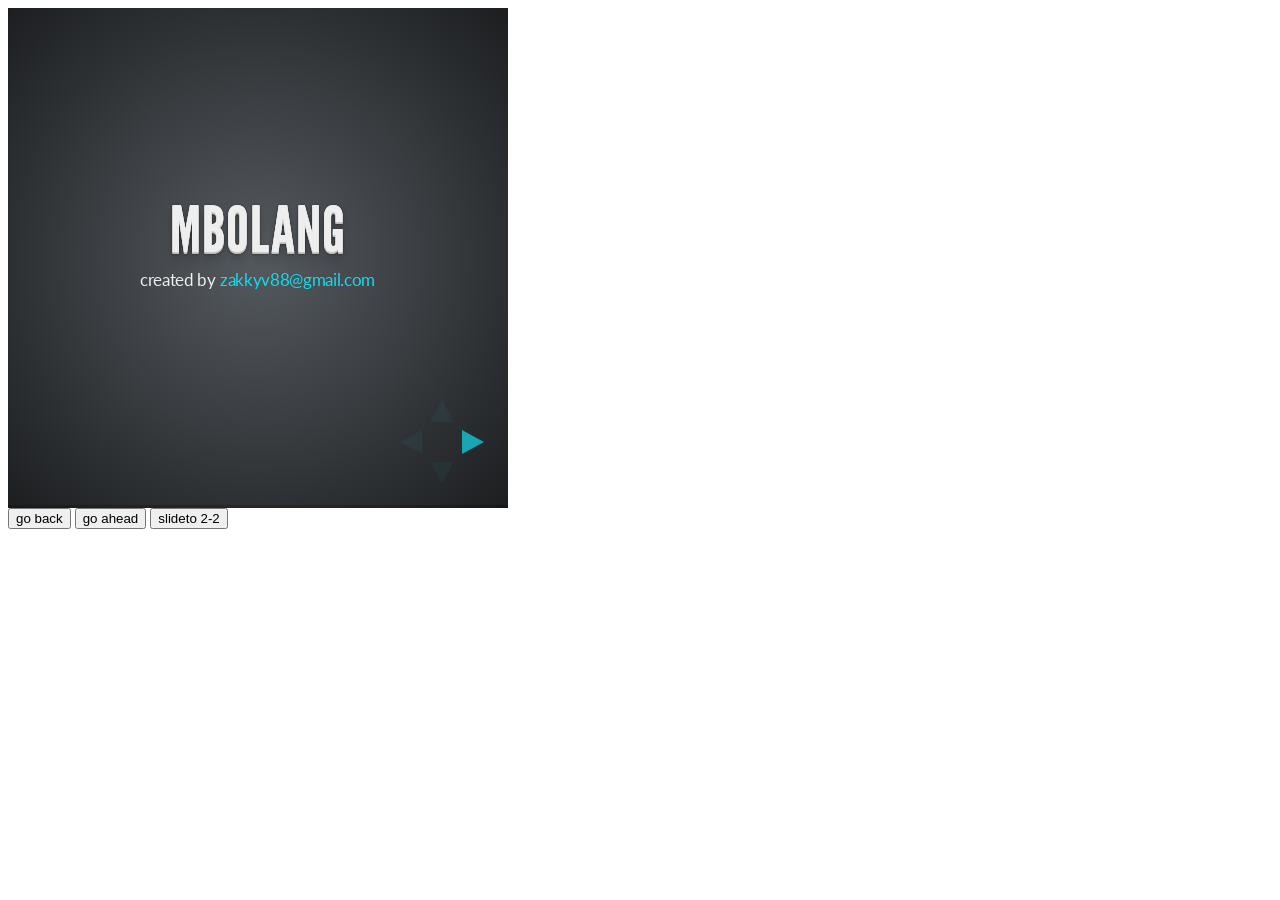
<file: public/slideshow/plugin/postmessage/example.html>
<html>
	<body>

		<iframe id="reveal" src="../../index.html" style="border: 0;" width="500" height="500"></iframe>

		<div>
			<input id="back" type="button" value="go back"/>
			<input id="ahead" type="button" value="go ahead"/>
			<input id="slideto" type="button" value="slideto 2-2"/>
		</div>

		<script>

			(function (){

				var back = document.getElementById( 'back' ),
						ahead = document.getElementById( 'ahead' ),
						slideto = document.getElementById( 'slideto' ),
						reveal =  window.frames[0];

					back.addEventListener( 'click', function () {
						
					reveal.postMessage( JSON.stringify({method: 'prev', args: []}), '*' );
				}, false );

				ahead.addEventListener( 'click', function (){
					reveal.postMessage( JSON.stringify({method: 'next', args: []}), '*' );
				}, false );

				slideto.addEventListener( 'click', function (){
					reveal.postMessage( JSON.stringify({method: 'slide', args: [2,2]}), '*' );
				}, false );

			}());

		</script>

	</body>
</html>
</file>
<file: public/slideshow/css/theme/default.css>
@import url(https://fonts.googleapis.com/css?family=Lato:400,700,400italic,700italic);
/**
 * Default theme for reveal.js.
 *
 * Copyright (C) 2011-2012 Hakim El Hattab, http://hakim.se
 */
@font-face {
  font-family: 'League Gothic';
  src: url("../../lib/font/league_gothic-webfont.eot");
  src: url("../../lib/font/league_gothic-webfont.eot?#iefix") format("embedded-opentype"), url("../../lib/font/league_gothic-webfont.woff") format("woff"), url("../../lib/font/league_gothic-webfont.ttf") format("truetype"), url("../../lib/font/league_gothic-webfont.svg#LeagueGothicRegular") format("svg");
  font-weight: normal;
  font-style: normal; }

/*********************************************
 * GLOBAL STYLES
 *********************************************/
body {
  background: #1c1e20;
  background: -moz-radial-gradient(center, circle cover, #555a5f 0%, #1c1e20 100%);
  background: -webkit-gradient(radial, center center, 0px, center center, 100%, color-stop(0%, #555a5f), color-stop(100%, #1c1e20));
  background: -webkit-radial-gradient(center, circle cover, #555a5f 0%, #1c1e20 100%);
  background: -o-radial-gradient(center, circle cover, #555a5f 0%, #1c1e20 100%);
  background: -ms-radial-gradient(center, circle cover, #555a5f 0%, #1c1e20 100%);
  background: radial-gradient(center, circle cover, #555a5f 0%, #1c1e20 100%);
  background-color: #2b2b2b; }

.reveal {
  font-family: "Lato", sans-serif;
  font-size: 36px;
  font-weight: 200;
  letter-spacing: -0.02em;
  color: #eeeeee; }

::selection {
  color: white;
  background: #ff5e99;
  text-shadow: none; }

/*********************************************
 * HEADERS
 *********************************************/
.reveal h1,
.reveal h2,
.reveal h3,
.reveal h4,
.reveal h5,
.reveal h6 {
  margin: 0 0 20px 0;
  color: #eeeeee;
  font-family: "League Gothic", Impact, sans-serif;
  line-height: 0.9em;
  letter-spacing: 0.02em;
  text-transform: uppercase;
  text-shadow: 0px 0px 6px rgba(0, 0, 0, 0.2); }

.reveal h1 {
  text-shadow: 0 1px 0 #cccccc, 0 2px 0 #c9c9c9, 0 3px 0 #bbbbbb, 0 4px 0 #b9b9b9, 0 5px 0 #aaaaaa, 0 6px 1px rgba(0, 0, 0, 0.1), 0 0 5px rgba(0, 0, 0, 0.1), 0 1px 3px rgba(0, 0, 0, 0.3), 0 3px 5px rgba(0, 0, 0, 0.2), 0 5px 10px rgba(0, 0, 0, 0.25), 0 20px 20px rgba(0, 0, 0, 0.15); }

/*********************************************
 * LINKS
 *********************************************/
.reveal a:not(.image) {
  color: #13daec;
  text-decoration: none;
  -webkit-transition: color .15s ease;
  -moz-transition: color .15s ease;
  -ms-transition: color .15s ease;
  -o-transition: color .15s ease;
  transition: color .15s ease; }

.reveal a:not(.image):hover {
  color: #71e9f4;
  text-shadow: none;
  border: none; }

.reveal .roll span:after {
  color: #fff;
  background: #0d99a5; }

/*********************************************
 * IMAGES
 *********************************************/
.reveal section img {
  margin: 15px 0px;
  background: rgba(255, 255, 255, 0.12);
  border: 4px solid #eeeeee;
  box-shadow: 0 0 10px rgba(0, 0, 0, 0.15);
  -webkit-transition: all .2s linear;
  -moz-transition: all .2s linear;
  -ms-transition: all .2s linear;
  -o-transition: all .2s linear;
  transition: all .2s linear; }

.reveal a:hover img {
  background: rgba(255, 255, 255, 0.2);
  border-color: #13daec;
  box-shadow: 0 0 20px rgba(0, 0, 0, 0.55); }

/*********************************************
 * NAVIGATION CONTROLS
 *********************************************/
.reveal .controls div.navigate-left,
.reveal .controls div.navigate-left.enabled {
  border-right-color: #13daec; }

.reveal .controls div.navigate-right,
.reveal .controls div.navigate-right.enabled {
  border-left-color: #13daec; }

.reveal .controls div.navigate-up,
.reveal .controls div.navigate-up.enabled {
  border-bottom-color: #13daec; }

.reveal .controls div.navigate-down,
.reveal .controls div.navigate-down.enabled {
  border-top-color: #13daec; }

.reveal .controls div.navigate-left.enabled:hover {
  border-right-color: #71e9f4; }

.reveal .controls div.navigate-right.enabled:hover {
  border-left-color: #71e9f4; }

.reveal .controls div.navigate-up.enabled:hover {
  border-bottom-color: #71e9f4; }

.reveal .controls div.navigate-down.enabled:hover {
  border-top-color: #71e9f4; }

/*********************************************
 * PROGRESS BAR
 *********************************************/
.reveal .progress {
  background: rgba(0, 0, 0, 0.2); }

.reveal .progress span {
  background: #13daec;
  -webkit-transition: width 800ms cubic-bezier(0.26, 0.86, 0.44, 0.985);
  -moz-transition: width 800ms cubic-bezier(0.26, 0.86, 0.44, 0.985);
  -ms-transition: width 800ms cubic-bezier(0.26, 0.86, 0.44, 0.985);
  -o-transition: width 800ms cubic-bezier(0.26, 0.86, 0.44, 0.985);
  transition: width 800ms cubic-bezier(0.26, 0.86, 0.44, 0.985); }
</file>
<file: public/slideshow/lib/css/zenburn.css>
/*

Zenburn style from voldmar.ru (c) Vladimir Epifanov <voldmar@voldmar.ru>
based on dark.css by Ivan Sagalaev

*/

pre code {
  display: block; padding: 0.5em;
  background: #3F3F3F;
  color: #DCDCDC;
}

pre .keyword,
pre .tag,
pre .django .tag,
pre .django .keyword,
pre .css .class,
pre .css .id,
pre .lisp .title {
  color: #E3CEAB;
}

pre .django .template_tag,
pre .django .variable,
pre .django .filter .argument {
  color: #DCDCDC;
}

pre .number,
pre .date {
  color: #8CD0D3;
}

pre .dos .envvar,
pre .dos .stream,
pre .variable,
pre .apache .sqbracket {
  color: #EFDCBC;
}

pre .dos .flow,
pre .diff .change,
pre .python .exception,
pre .python .built_in,
pre .literal,
pre .tex .special {
  color: #EFEFAF;
}

pre .diff .chunk,
pre .ruby .subst {
  color: #8F8F8F;
}

pre .dos .keyword,
pre .python .decorator,
pre .class .title,
pre .haskell .label,
pre .function .title,
pre .ini .title,
pre .diff .header,
pre .ruby .class .parent,
pre .apache .tag,
pre .nginx .built_in,
pre .tex .command,
pre .input_number {
    color: #efef8f;
}

pre .dos .winutils,
pre .ruby .symbol,
pre .ruby .symbol .string,
pre .ruby .symbol .keyword,
pre .ruby .symbol .keymethods,
pre .ruby .string,
pre .ruby .instancevar {
  color: #DCA3A3;
}

pre .diff .deletion,
pre .string,
pre .tag .value,
pre .preprocessor,
pre .built_in,
pre .sql .aggregate,
pre .javadoc,
pre .smalltalk .class,
pre .smalltalk .localvars,
pre .smalltalk .array,
pre .css .rules .value,
pre .attr_selector,
pre .pseudo,
pre .apache .cbracket,
pre .tex .formula {
  color: #CC9393;
}

pre .shebang,
pre .diff .addition,
pre .comment,
pre .java .annotation,
pre .template_comment,
pre .pi,
pre .doctype {
  color: #7F9F7F;
}

pre .xml .css,
pre .xml .javascript,
pre .xml .vbscript,
pre .tex .formula {
  opacity: 0.5;
}
</file>
<file: public/ZZ/font/flaticon.css>
/*
  	Flaticon icon font: Flaticon
  	Creation date: 28/04/2019 12:53
  	*/

@font-face {
  font-family: "Flaticon";
  src: url("./Flaticon.eot");
  src: url("./Flaticon.eot?#iefix") format("embedded-opentype"),
       url("./Flaticon.woff2") format("woff2"),
       url("./Flaticon.woff") format("woff"),
       url("./Flaticon.ttf") format("truetype"),
       url("./Flaticon.svg#Flaticon") format("svg");
  font-weight: normal;
  font-style: normal;
}

@media screen and (-webkit-min-device-pixel-ratio:0) {
  @font-face {
    font-family: "Flaticon";
    src: url("./Flaticon.svg#Flaticon") format("svg");
  }
}

[class^="flaticon-"]:before, [class*=" flaticon-"]:before,
[class^="flaticon-"]:after, [class*=" flaticon-"]:after {   
  font-family: Flaticon;
        font-style: normal;
  font-weight: normal;
  font-variant: normal;
  text-transform: none;
  line-height: 1;
  -webkit-font-smoothing: antialiased;
  -moz-osx-font-smoothing: grayscale;
}

.flaticon-bike:before { content: "\f100"; }
.flaticon-tent:before { content: "\f101"; }
.flaticon-hammock:before { content: "\f102"; }
.flaticon-backpack:before { content: "\f103"; }
.flaticon-pan:before { content: "\f104"; }
.flaticon-snorkle:before { content: "\f105"; }
.flaticon-mattress:before { content: "\f106"; }
.flaticon-mountain:before { content: "\f107"; }
.flaticon-sports-and-competition:before { content: "\f108"; }
</file>
<file: public/fonts/flaticon/font/flaticon.css>
/*
  	Flaticon icon font: Flaticon
  	Creation date: 05/03/2019 22:43
  	*/

@font-face {
  font-family: "Flaticon";
  src: url("./Flaticon.eot");
  src: url("./Flaticon.eot?#iefix") format("embedded-opentype"),
       url("./Flaticon.woff2") format("woff2"),
       url("./Flaticon.woff") format("woff"),
       url("./Flaticon.ttf") format("truetype"),
       url("./Flaticon.svg#Flaticon") format("svg");
  font-weight: normal;
  font-style: normal;
}

@media screen and (-webkit-min-device-pixel-ratio:0) {
  @font-face {
    font-family: "Flaticon";
    src: url("./Flaticon.svg#Flaticon") format("svg");
  }
}

[class^="flaticon-"]:before, [class*=" flaticon-"]:before,
[class^="flaticon-"]:after, [class*=" flaticon-"]:after {   
  font-family: Flaticon;
        font-style: normal;
  font-weight: normal;
  font-variant: normal;
  text-transform: none;
  line-height: 1;

  /* Better Font Rendering =========== */
  -webkit-font-smoothing: antialiased;
  -moz-osx-font-smoothing: grayscale;
}

.flaticon-innovation:before { content: "\f100"; }
.flaticon-car:before { content: "\f101"; }
.flaticon-bunk-bed:before { content: "\f102"; }
.flaticon-clothes:before { content: "\f103"; }
.flaticon-books:before { content: "\f104"; }
.flaticon-house:before { content: "\f105"; }
.flaticon-pizza:before { content: "\f106"; }
</file>
<file: public/slideshow/css/reveal.css>
@charset "UTF-8";

/*!
 * reveal.js
 * http://lab.hakim.se/reveal-js
 * MIT licensed
 *
 * Copyright (C) 2013 Hakim El Hattab, http://hakim.se
 */


/*********************************************
 * RESET STYLES
 *********************************************/

html, body, .reveal div, .reveal span, .reveal applet, .reveal object, .reveal iframe,
.reveal h1, .reveal h2, .reveal h3, .reveal h4, .reveal h5, .reveal h6, .reveal p, .reveal blockquote, .reveal pre,
.reveal a, .reveal abbr, .reveal acronym, .reveal address, .reveal big, .reveal cite, .reveal code,
.reveal del, .reveal dfn, .reveal em, .reveal img, .reveal ins, .reveal kbd, .reveal q, .reveal s, .reveal samp,
.reveal small, .reveal strike, .reveal strong, .reveal sub, .reveal sup, .reveal tt, .reveal var,
.reveal b, .reveal u, .reveal i, .reveal center,
.reveal dl, .reveal dt, .reveal dd, .reveal ol, .reveal ul, .reveal li,
.reveal fieldset, .reveal form, .reveal label, .reveal legend,
.reveal table, .reveal caption, .reveal tbody, .reveal tfoot, .reveal thead, .reveal tr, .reveal th, .reveal td,
.reveal article, .reveal aside, .reveal canvas, .reveal details, .reveal embed,
.reveal figure, .reveal figcaption, .reveal footer, .reveal header, .reveal hgroup,
.reveal menu, .reveal nav, .reveal output, .reveal ruby, .reveal section, .reveal summary,
.reveal time, .reveal mark, .reveal audio, video {
	margin: 0;
	padding: 0;
	border: 0;
	font-size: 100%;
	font: inherit;
	vertical-align: baseline;
}

.reveal article, .reveal aside, .reveal details, .reveal figcaption, .reveal figure,
.reveal footer, .reveal header, .reveal hgroup, .reveal menu, .reveal nav, .reveal section {
	display: block;
}


/*********************************************
 * GLOBAL STYLES
 *********************************************/

html,
body {
	width: 100%;
	height: 100%;
	overflow: hidden;
}

body {
	position: relative;
	line-height: 1;
}

::selection {
	background: #FF5E99;
	color: #fff;
	text-shadow: none;
}


/*********************************************
 * HEADERS
 *********************************************/

.reveal h1,
.reveal h2,
.reveal h3,
.reveal h4,
.reveal h5,
.reveal h6 {
	-webkit-hyphens: auto;
	   -moz-hyphens: auto;
	        hyphens: auto;

	word-wrap: break-word;
}

.reveal h1 { font-size: 3.77em; }
.reveal h2 { font-size: 2.11em;	}
.reveal h3 { font-size: 1.55em;	}
.reveal h4 { font-size: 1em;	}


/*********************************************
 * VIEW FRAGMENTS
 *********************************************/

.reveal .slides section .fragment {
	opacity: 0;

	-webkit-transition: all .2s ease;
	   -moz-transition: all .2s ease;
	    -ms-transition: all .2s ease;
	     -o-transition: all .2s ease;
	        transition: all .2s ease;
}
	.reveal .slides section .fragment.visible {
		opacity: 1;
	}

.reveal .slides section .fragment.grow {
	opacity: 1;
}
	.reveal .slides section .fragment.grow.visible {
		-webkit-transform: scale( 1.3 );
		   -moz-transform: scale( 1.3 );
		    -ms-transform: scale( 1.3 );
		     -o-transform: scale( 1.3 );
		        transform: scale( 1.3 );
	}

.reveal .slides section .fragment.shrink {
	opacity: 1;
}
	.reveal .slides section .fragment.shrink.visible {
		-webkit-transform: scale( 0.7 );
		   -moz-transform: scale( 0.7 );
		    -ms-transform: scale( 0.7 );
		     -o-transform: scale( 0.7 );
		        transform: scale( 0.7 );
	}

.reveal .slides section .fragment.zoom-in {
	opacity: 0;

	-webkit-transform: scale( 0.1 );
	   -moz-transform: scale( 0.1 );
	    -ms-transform: scale( 0.1 );
	     -o-transform: scale( 0.1 );
	        transform: scale( 0.1 );
}

	.reveal .slides section .fragment.zoom-in.visible {
		opacity: 1;

		-webkit-transform: scale( 1 );
		   -moz-transform: scale( 1 );
		    -ms-transform: scale( 1 );
		     -o-transform: scale( 1 );
		        transform: scale( 1 );
	}

.reveal .slides section .fragment.roll-in {
	opacity: 0;

	-webkit-transform: rotateX( 90deg );
	   -moz-transform: rotateX( 90deg );
	    -ms-transform: rotateX( 90deg );
	     -o-transform: rotateX( 90deg );
	        transform: rotateX( 90deg );
}
	.reveal .slides section .fragment.roll-in.visible {
		opacity: 1;

		-webkit-transform: rotateX( 0 );
		   -moz-transform: rotateX( 0 );
		    -ms-transform: rotateX( 0 );
		     -o-transform: rotateX( 0 );
		        transform: rotateX( 0 );
	}

.reveal .slides section .fragment.fade-out {
	opacity: 1;
}
	.reveal .slides section .fragment.fade-out.visible {
		opacity: 0;
	}

.reveal .slides section .fragment.highlight-red,
.reveal .slides section .fragment.highlight-green,
.reveal .slides section .fragment.highlight-blue {
	opacity: 1;
}
	.reveal .slides section .fragment.highlight-red.visible {
		color: #ff2c2d
	}
	.reveal .slides section .fragment.highlight-green.visible {
		color: #17ff2e;
	}
	.reveal .slides section .fragment.highlight-blue.visible {
		color: #1b91ff;
	}


/*********************************************
 * DEFAULT ELEMENT STYLES
 *********************************************/

/* Fixes issue in Chrome where italic fonts did not appear when printing to PDF */
.reveal:after {
  content: '';
  font-style: italic;
}

/* Ensure certain elements are never larger than the slide itself */
.reveal img,
.reveal video,
.reveal iframe {
	max-width: 95%;
	max-height: 95%;
}

/** Prevents layering issues in certain browser/transition combinations */
.reveal a {
	position: relative;
}

.reveal strong,
.reveal b {
	font-weight: bold;
}

.reveal em,
.reveal i {
	font-style: italic;
}

.reveal ol,
.reveal ul {
	display: inline-block;

	text-align: left;
	margin: 0 0 0 1em;
}

.reveal ol {
	list-style-type: decimal;
}

.reveal ul {
	list-style-type: disc;
}

.reveal ul ul {
	list-style-type: square;
}

.reveal ul ul ul {
	list-style-type: circle;
}

.reveal ul ul,
.reveal ul ol,
.reveal ol ol,
.reveal ol ul {
	display: block;
	margin-left: 40px;
}

.reveal p {
	margin-bottom: 10px;
	line-height: 1.2em;
}

.reveal q,
.reveal blockquote {
	quotes: none;
}

.reveal blockquote {
	display: block;
	position: relative;
	width: 70%;
	margin: 5px auto;
	padding: 5px;

	font-style: italic;
	background: rgba(255, 255, 255, 0.05);
	box-shadow: 0px 0px 2px rgba(0,0,0,0.2);
}
	.reveal blockquote p:first-child,
	.reveal blockquote p:last-child {
		display: inline-block;
	}

.reveal q {
	font-style: italic;
}

.reveal pre {
	display: block;
	position: relative;
	width: 90%;
	margin: 15px auto;

	text-align: left;
	font-size: 0.55em;
	font-family: monospace;
	line-height: 1.2em;

	word-wrap: break-word;

	box-shadow: 0px 0px 6px rgba(0,0,0,0.3);
}
.reveal code {
	font-family: monospace;
}
.reveal pre code {
	padding: 5px;
	overflow: auto;
	max-height: 400px;
	word-wrap: normal;
}

.reveal table th,
.reveal table td {
	text-align: left;
	padding-right: .3em;
}

.reveal table th {
	text-shadow: rgb(255,255,255) 1px 1px 2px;
}

.reveal sup {
	vertical-align: super;
}
.reveal sub {
	vertical-align: sub;
}

.reveal small {
	display: inline-block;
	font-size: 0.6em;
	line-height: 1.2em;
	vertical-align: top;
}

.reveal small * {
	vertical-align: top;
}


/*********************************************
 * CONTROLS
 *********************************************/

.reveal .controls {
	display: none;
	position: fixed;
	width: 110px;
	height: 110px;
	z-index: 30;
	right: 10px;
	bottom: 10px;
}

.reveal .controls div {
	position: absolute;
	opacity: 0.05;
	width: 0;
	height: 0;
	border: 12px solid transparent;

	-moz-transform: scale(.9999);

	-webkit-transition: all 0.2s ease;
	   -moz-transition: all 0.2s ease;
	    -ms-transition: all 0.2s ease;
	     -o-transition: all 0.2s ease;
	        transition: all 0.2s ease;
}

.reveal .controls div.enabled {
	opacity: 0.7;
	cursor: pointer;
}

.reveal .controls div.enabled:active {
	margin-top: 1px;
}

	.reveal .controls div.navigate-left {
		top: 42px;

		border-right-width: 22px;
		border-right-color: #eee;
	}
		.reveal .controls div.navigate-left.fragmented {
			opacity: 0.3;
		}

	.reveal .controls div.navigate-right {
		left: 74px;
		top: 42px;

		border-left-width: 22px;
		border-left-color: #eee;
	}
		.reveal .controls div.navigate-right.fragmented {
			opacity: 0.3;
		}

	.reveal .controls div.navigate-up {
		left: 42px;

		border-bottom-width: 22px;
		border-bottom-color: #eee;
	}
		.reveal .controls div.navigate-up.fragmented {
			opacity: 0.3;
		}

	.reveal .controls div.navigate-down {
		left: 42px;
		top: 74px;

		border-top-width: 22px;
		border-top-color: #eee;
	}
		.reveal .controls div.navigate-down.fragmented {
			opacity: 0.3;
		}


/*********************************************
 * PROGRESS BAR
 *********************************************/

.reveal .progress {
	position: fixed;
	display: none;
	height: 3px;
	width: 100%;
	bottom: 0;
	left: 0;
	z-index: 10;
}
	.reveal .progress:after {
		content: '';
		display: 'block';
		position: absolute;
		height: 20px;
		width: 100%;
		top: -20px;
	}
	.reveal .progress span {
		display: block;
		height: 100%;
		width: 0px;

		-webkit-transition: width 800ms cubic-bezier(0.260, 0.860, 0.440, 0.985);
		   -moz-transition: width 800ms cubic-bezier(0.260, 0.860, 0.440, 0.985);
		    -ms-transition: width 800ms cubic-bezier(0.260, 0.860, 0.440, 0.985);
		     -o-transition: width 800ms cubic-bezier(0.260, 0.860, 0.440, 0.985);
		        transition: width 800ms cubic-bezier(0.260, 0.860, 0.440, 0.985);
	}


/*********************************************
 * ROLLING LINKS
 *********************************************/

.reveal .roll {
	display: inline-block;
	line-height: 1.2;
	overflow: hidden;

	vertical-align: top;

	-webkit-perspective: 400px;
	   -moz-perspective: 400px;
	    -ms-perspective: 400px;
	        perspective: 400px;

	-webkit-perspective-origin: 50% 50%;
	   -moz-perspective-origin: 50% 50%;
	    -ms-perspective-origin: 50% 50%;
	        perspective-origin: 50% 50%;
}
	.reveal .roll:hover {
		background: none;
		text-shadow: none;
	}
.reveal .roll span {
	display: block;
	position: relative;
	padding: 0 2px;

	pointer-events: none;

	-webkit-transition: all 400ms ease;
	   -moz-transition: all 400ms ease;
	    -ms-transition: all 400ms ease;
	        transition: all 400ms ease;

	-webkit-transform-origin: 50% 0%;
	   -moz-transform-origin: 50% 0%;
	    -ms-transform-origin: 50% 0%;
	        transform-origin: 50% 0%;

	-webkit-transform-style: preserve-3d;
	   -moz-transform-style: preserve-3d;
	    -ms-transform-style: preserve-3d;
	        transform-style: preserve-3d;

	-webkit-backface-visibility: hidden;
	   -moz-backface-visibility: hidden;
	        backface-visibility: hidden;
}
	.reveal .roll:hover span {
	    background: rgba(0,0,0,0.5);

	    -webkit-transform: translate3d( 0px, 0px, -45px ) rotateX( 90deg );
	       -moz-transform: translate3d( 0px, 0px, -45px ) rotateX( 90deg );
	        -ms-transform: translate3d( 0px, 0px, -45px ) rotateX( 90deg );
	            transform: translate3d( 0px, 0px, -45px ) rotateX( 90deg );
	}
.reveal .roll span:after {
	content: attr(data-title);

	display: block;
	position: absolute;
	left: 0;
	top: 0;
	padding: 0 2px;

	-webkit-backface-visibility: hidden;
	   -moz-backface-visibility: hidden;
	        backface-visibility: hidden;

	-webkit-transform-origin: 50% 0%;
	   -moz-transform-origin: 50% 0%;
	    -ms-transform-origin: 50% 0%;
	        transform-origin: 50% 0%;

	-webkit-transform: translate3d( 0px, 110%, 0px ) rotateX( -90deg );
	   -moz-transform: translate3d( 0px, 110%, 0px ) rotateX( -90deg );
	    -ms-transform: translate3d( 0px, 110%, 0px ) rotateX( -90deg );
	        transform: translate3d( 0px, 110%, 0px ) rotateX( -90deg );
}


/*********************************************
 * SLIDES
 *********************************************/

.reveal {
	position: relative;
	width: 100%;
	height: 100%;
}

.reveal .slides {
	position: absolute;
	width: 100%;
	height: 100%;
	left: 50%;
	top: 50%;

	overflow: visible;
	z-index: 1;
	text-align: center;

	-webkit-transition: -webkit-perspective .4s ease;
	   -moz-transition: -moz-perspective .4s ease;
	    -ms-transition: -ms-perspective .4s ease;
	     -o-transition: -o-perspective .4s ease;
	        transition: perspective .4s ease;

	-webkit-perspective: 600px;
	   -moz-perspective: 600px;
	    -ms-perspective: 600px;
	        perspective: 600px;

	-webkit-perspective-origin: 0px -100px;
	   -moz-perspective-origin: 0px -100px;
	    -ms-perspective-origin: 0px -100px;
	        perspective-origin: 0px -100px;
}

.reveal .slides>section,
.reveal .slides>section>section {
	display: none;
	position: absolute;
	width: 100%;
	padding: 20px 0px;

	z-index: 10;
	line-height: 1.2em;
	font-weight: normal;

	-webkit-transform-style: preserve-3d;
	   -moz-transform-style: preserve-3d;
	    -ms-transform-style: preserve-3d;
	        transform-style: preserve-3d;

	-webkit-transition: -webkit-transform-origin 800ms cubic-bezier(0.260, 0.860, 0.440, 0.985),
						-webkit-transform 800ms cubic-bezier(0.260, 0.860, 0.440, 0.985),
						visibility 800ms cubic-bezier(0.260, 0.860, 0.440, 0.985),
						opacity 800ms cubic-bezier(0.260, 0.860, 0.440, 0.985);
	   -moz-transition: -moz-transform-origin 800ms cubic-bezier(0.260, 0.860, 0.440, 0.985),
						-moz-transform 800ms cubic-bezier(0.260, 0.860, 0.440, 0.985),
						visibility 800ms cubic-bezier(0.260, 0.860, 0.440, 0.985),
						opacity 800ms cubic-bezier(0.260, 0.860, 0.440, 0.985);
	    -ms-transition: -ms-transform-origin 800ms cubic-bezier(0.260, 0.860, 0.440, 0.985),
						-ms-transform 800ms cubic-bezier(0.260, 0.860, 0.440, 0.985),
						visibility 800ms cubic-bezier(0.260, 0.860, 0.440, 0.985),
						opacity 800ms cubic-bezier(0.260, 0.860, 0.440, 0.985);
	     -o-transition: -o-transform-origin 800ms cubic-bezier(0.260, 0.860, 0.440, 0.985),
						-o-transform 800ms cubic-bezier(0.260, 0.860, 0.440, 0.985),
						visibility 800ms cubic-bezier(0.260, 0.860, 0.440, 0.985),
						opacity 800ms cubic-bezier(0.260, 0.860, 0.440, 0.985);
	        transition: transform-origin 800ms cubic-bezier(0.260, 0.860, 0.440, 0.985),
						transform 800ms cubic-bezier(0.260, 0.860, 0.440, 0.985),
						visibility 800ms cubic-bezier(0.260, 0.860, 0.440, 0.985),
						opacity 800ms cubic-bezier(0.260, 0.860, 0.440, 0.985);
}

/* Global transition speed settings */
.reveal[data-transition-speed="fast"] .slides section {
	-webkit-transition-duration: 400ms;
	   -moz-transition-duration: 400ms;
	    -ms-transition-duration: 400ms;
	        transition-duration: 400ms;
}
.reveal[data-transition-speed="slow"] .slides section {
	-webkit-transition-duration: 1200ms;
	   -moz-transition-duration: 1200ms;
	    -ms-transition-duration: 1200ms;
	        transition-duration: 1200ms;
}

/* Slide-specific transition speed overrides */
.reveal .slides section[data-transition-speed="fast"] {
	-webkit-transition-duration: 400ms;
	   -moz-transition-duration: 400ms;
	    -ms-transition-duration: 400ms;
	        transition-duration: 400ms;
}
.reveal .slides section[data-transition-speed="slow"] {
	-webkit-transition-duration: 1200ms;
	   -moz-transition-duration: 1200ms;
	    -ms-transition-duration: 1200ms;
	        transition-duration: 1200ms;
}

.reveal .slides>section {
	left: -50%;
	top: -50%;
}

.reveal .slides>section.stack {
	padding-top: 0;
	padding-bottom: 0;
}

.reveal .slides>section.present,
.reveal .slides>section>section.present {
	display: block;
	z-index: 11;
	opacity: 1;
}

.reveal.center,
.reveal.center .slides,
.reveal.center .slides section {
	min-height: auto !important;
}



/*********************************************
 * DEFAULT TRANSITION
 *********************************************/

.reveal .slides>section[data-transition=default].past,
.reveal .slides>section.past {
	display: block;
	opacity: 0;

	-webkit-transform: translate3d(-100%, 0, 0) rotateY(-90deg) translate3d(-100%, 0, 0);
	   -moz-transform: translate3d(-100%, 0, 0) rotateY(-90deg) translate3d(-100%, 0, 0);
	    -ms-transform: translate3d(-100%, 0, 0) rotateY(-90deg) translate3d(-100%, 0, 0);
	        transform: translate3d(-100%, 0, 0) rotateY(-90deg) translate3d(-100%, 0, 0);
}
.reveal .slides>section[data-transition=default].future,
.reveal .slides>section.future {
	display: block;
	opacity: 0;

	-webkit-transform: translate3d(100%, 0, 0) rotateY(90deg) translate3d(100%, 0, 0);
	   -moz-transform: translate3d(100%, 0, 0) rotateY(90deg) translate3d(100%, 0, 0);
	    -ms-transform: translate3d(100%, 0, 0) rotateY(90deg) translate3d(100%, 0, 0);
	        transform: translate3d(100%, 0, 0) rotateY(90deg) translate3d(100%, 0, 0);
}

.reveal .slides>section>section[data-transition=default].past,
.reveal .slides>section>section.past {
	display: block;
	opacity: 0;

	-webkit-transform: translate3d(0, -300px, 0) rotateX(70deg) translate3d(0, -300px, 0);
	   -moz-transform: translate3d(0, -300px, 0) rotateX(70deg) translate3d(0, -300px, 0);
	    -ms-transform: translate3d(0, -300px, 0) rotateX(70deg) translate3d(0, -300px, 0);
	        transform: translate3d(0, -300px, 0) rotateX(70deg) translate3d(0, -300px, 0);
}
.reveal .slides>section>section[data-transition=default].future,
.reveal .slides>section>section.future {
	display: block;
	opacity: 0;

	-webkit-transform: translate3d(0, 300px, 0) rotateX(-70deg) translate3d(0, 300px, 0);
	   -moz-transform: translate3d(0, 300px, 0) rotateX(-70deg) translate3d(0, 300px, 0);
	    -ms-transform: translate3d(0, 300px, 0) rotateX(-70deg) translate3d(0, 300px, 0);
	        transform: translate3d(0, 300px, 0) rotateX(-70deg) translate3d(0, 300px, 0);
}


/*********************************************
 * CONCAVE TRANSITION
 *********************************************/

.reveal .slides>section[data-transition=concave].past,
.reveal.concave  .slides>section.past {
	-webkit-transform: translate3d(-100%, 0, 0) rotateY(90deg) translate3d(-100%, 0, 0);
	   -moz-transform: translate3d(-100%, 0, 0) rotateY(90deg) translate3d(-100%, 0, 0);
	    -ms-transform: translate3d(-100%, 0, 0) rotateY(90deg) translate3d(-100%, 0, 0);
	        transform: translate3d(-100%, 0, 0) rotateY(90deg) translate3d(-100%, 0, 0);
}
.reveal .slides>section[data-transition=concave].future,
.reveal.concave .slides>section.future {
	-webkit-transform: translate3d(100%, 0, 0) rotateY(-90deg) translate3d(100%, 0, 0);
	   -moz-transform: translate3d(100%, 0, 0) rotateY(-90deg) translate3d(100%, 0, 0);
	    -ms-transform: translate3d(100%, 0, 0) rotateY(-90deg) translate3d(100%, 0, 0);
	        transform: translate3d(100%, 0, 0) rotateY(-90deg) translate3d(100%, 0, 0);
}

.reveal .slides>section>section[data-transition=concave].past,
.reveal.concave .slides>section>section.past {
	-webkit-transform: translate3d(0, -80%, 0) rotateX(-70deg) translate3d(0, -80%, 0);
	   -moz-transform: translate3d(0, -80%, 0) rotateX(-70deg) translate3d(0, -80%, 0);
	    -ms-transform: translate3d(0, -80%, 0) rotateX(-70deg) translate3d(0, -80%, 0);
	        transform: translate3d(0, -80%, 0) rotateX(-70deg) translate3d(0, -80%, 0);
}
.reveal .slides>section>section[data-transition=concave].future,
.reveal.concave .slides>section>section.future {
	-webkit-transform: translate3d(0, 80%, 0) rotateX(70deg) translate3d(0, 80%, 0);
	   -moz-transform: translate3d(0, 80%, 0) rotateX(70deg) translate3d(0, 80%, 0);
	    -ms-transform: translate3d(0, 80%, 0) rotateX(70deg) translate3d(0, 80%, 0);
	        transform: translate3d(0, 80%, 0) rotateX(70deg) translate3d(0, 80%, 0);
}


/*********************************************
 * ZOOM TRANSITION
 *********************************************/

.reveal .slides>section[data-transition=zoom].past,
.reveal.zoom .slides>section.past {
	opacity: 0;
	visibility: hidden;

	-webkit-transform: scale(16);
	   -moz-transform: scale(16);
	    -ms-transform: scale(16);
	     -o-transform: scale(16);
	        transform: scale(16);
}
.reveal .slides>section[data-transition=zoom].future,
.reveal.zoom .slides>section.future {
	opacity: 0;
	visibility: hidden;

	-webkit-transform: scale(0.2);
	   -moz-transform: scale(0.2);
	    -ms-transform: scale(0.2);
	     -o-transform: scale(0.2);
	        transform: scale(0.2);
}

.reveal .slides>section>section[data-transition=zoom].past,
.reveal.zoom .slides>section>section.past {
	-webkit-transform: translate(0, -150%);
	   -moz-transform: translate(0, -150%);
	    -ms-transform: translate(0, -150%);
	     -o-transform: translate(0, -150%);
	        transform: translate(0, -150%);
}
.reveal .slides>section>section[data-transition=zoom].future,
.reveal.zoom .slides>section>section.future {
	-webkit-transform: translate(0, 150%);
	   -moz-transform: translate(0, 150%);
	    -ms-transform: translate(0, 150%);
	     -o-transform: translate(0, 150%);
	        transform: translate(0, 150%);
}


/*********************************************
 * LINEAR TRANSITION
 *********************************************/

.reveal.linear section {
	-webkit-backface-visibility: hidden;
	   -moz-backface-visibility: hidden;
	    -ms-backface-visibility: hidden;
	        backface-visibility: hidden;
}

.reveal .slides>section[data-transition=linear].past,
.reveal.linear .slides>section.past {
	-webkit-transform: translate(-150%, 0);
	   -moz-transform: translate(-150%, 0);
	    -ms-transform: translate(-150%, 0);
	     -o-transform: translate(-150%, 0);
	        transform: translate(-150%, 0);
}
.reveal .slides>section[data-transition=linear].future,
.reveal.linear .slides>section.future {
	-webkit-transform: translate(150%, 0);
	   -moz-transform: translate(150%, 0);
	    -ms-transform: translate(150%, 0);
	     -o-transform: translate(150%, 0);
	        transform: translate(150%, 0);
}

.reveal .slides>section>section[data-transition=linear].past,
.reveal.linear .slides>section>section.past {
	-webkit-transform: translate(0, -150%);
	   -moz-transform: translate(0, -150%);
	    -ms-transform: translate(0, -150%);
	     -o-transform: translate(0, -150%);
	        transform: translate(0, -150%);
}
.reveal .slides>section>section[data-transition=linear].future,
.reveal.linear .slides>section>section.future {
	-webkit-transform: translate(0, 150%);
	   -moz-transform: translate(0, 150%);
	    -ms-transform: translate(0, 150%);
	     -o-transform: translate(0, 150%);
	        transform: translate(0, 150%);
}


/*********************************************
 * CUBE TRANSITION
 *********************************************/

.reveal.cube .slides {
	-webkit-perspective: 1300px;
	   -moz-perspective: 1300px;
	    -ms-perspective: 1300px;
	        perspective: 1300px;
}

.reveal.cube .slides section {
	padding: 30px;
	min-height: 700px;

	-webkit-backface-visibility: hidden;
	   -moz-backface-visibility: hidden;
	    -ms-backface-visibility: hidden;
	        backface-visibility: hidden;

	-webkit-box-sizing: border-box;
	   -moz-box-sizing: border-box;
	        box-sizing: border-box;
}
	.reveal.center.cube .slides section {
		min-height: auto;
	}
	.reveal.cube .slides section:not(.stack):before {
		content: '';
		position: absolute;
		display: block;
		width: 100%;
		height: 100%;
		left: 0;
		top: 0;
		background: rgba(0,0,0,0.1);
		border-radius: 4px;

		-webkit-transform: translateZ( -20px );
		   -moz-transform: translateZ( -20px );
		    -ms-transform: translateZ( -20px );
		     -o-transform: translateZ( -20px );
		        transform: translateZ( -20px );
	}
	.reveal.cube .slides section:not(.stack):after {
		content: '';
		position: absolute;
		display: block;
		width: 90%;
		height: 30px;
		left: 5%;
		bottom: 0;
		background: none;
		z-index: 1;

		border-radius: 4px;
		box-shadow: 0px 95px 25px rgba(0,0,0,0.2);

		-webkit-transform: translateZ(-90px) rotateX( 65deg );
		   -moz-transform: translateZ(-90px) rotateX( 65deg );
		    -ms-transform: translateZ(-90px) rotateX( 65deg );
		     -o-transform: translateZ(-90px) rotateX( 65deg );
		        transform: translateZ(-90px) rotateX( 65deg );
	}

.reveal.cube .slides>section.stack {
	padding: 0;
	background: none;
}

.reveal.cube .slides>section.past {
	-webkit-transform-origin: 100% 0%;
	   -moz-transform-origin: 100% 0%;
	    -ms-transform-origin: 100% 0%;
	        transform-origin: 100% 0%;

	-webkit-transform: translate3d(-100%, 0, 0) rotateY(-90deg);
	   -moz-transform: translate3d(-100%, 0, 0) rotateY(-90deg);
	    -ms-transform: translate3d(-100%, 0, 0) rotateY(-90deg);
	        transform: translate3d(-100%, 0, 0) rotateY(-90deg);
}

.reveal.cube .slides>section.future {
	-webkit-transform-origin: 0% 0%;
	   -moz-transform-origin: 0% 0%;
	    -ms-transform-origin: 0% 0%;
	        transform-origin: 0% 0%;

	-webkit-transform: translate3d(100%, 0, 0) rotateY(90deg);
	   -moz-transform: translate3d(100%, 0, 0) rotateY(90deg);
	    -ms-transform: translate3d(100%, 0, 0) rotateY(90deg);
	        transform: translate3d(100%, 0, 0) rotateY(90deg);
}

.reveal.cube .slides>section>section.past {
	-webkit-transform-origin: 0% 100%;
	   -moz-transform-origin: 0% 100%;
	    -ms-transform-origin: 0% 100%;
	        transform-origin: 0% 100%;

	-webkit-transform: translate3d(0, -100%, 0) rotateX(90deg);
	   -moz-transform: translate3d(0, -100%, 0) rotateX(90deg);
	    -ms-transform: translate3d(0, -100%, 0) rotateX(90deg);
	        transform: translate3d(0, -100%, 0) rotateX(90deg);
}

.reveal.cube .slides>section>section.future {
	-webkit-transform-origin: 0% 0%;
	   -moz-transform-origin: 0% 0%;
	    -ms-transform-origin: 0% 0%;
	        transform-origin: 0% 0%;

	-webkit-transform: translate3d(0, 100%, 0) rotateX(-90deg);
	   -moz-transform: translate3d(0, 100%, 0) rotateX(-90deg);
	    -ms-transform: translate3d(0, 100%, 0) rotateX(-90deg);
	        transform: translate3d(0, 100%, 0) rotateX(-90deg);
}


/*********************************************
 * PAGE TRANSITION
 *********************************************/

.reveal.page .slides {
	-webkit-perspective-origin: 0% 50%;
	   -moz-perspective-origin: 0% 50%;
	    -ms-perspective-origin: 0% 50%;
	        perspective-origin: 0% 50%;

	-webkit-perspective: 3000px;
	   -moz-perspective: 3000px;
	    -ms-perspective: 3000px;
	        perspective: 3000px;
}

.reveal.page .slides section {
	padding: 30px;
	min-height: 700px;

	-webkit-box-sizing: border-box;
	   -moz-box-sizing: border-box;
	        box-sizing: border-box;
}
	.reveal.page .slides section.past {
		z-index: 12;
	}
	.reveal.page .slides section:not(.stack):before {
		content: '';
		position: absolute;
		display: block;
		width: 100%;
		height: 100%;
		left: 0;
		top: 0;
		background: rgba(0,0,0,0.1);

		-webkit-transform: translateZ( -20px );
		   -moz-transform: translateZ( -20px );
		    -ms-transform: translateZ( -20px );
		     -o-transform: translateZ( -20px );
		        transform: translateZ( -20px );
	}
	.reveal.page .slides section:not(.stack):after {
		content: '';
		position: absolute;
		display: block;
		width: 90%;
		height: 30px;
		left: 5%;
		bottom: 0;
		background: none;
		z-index: 1;

		border-radius: 4px;
		box-shadow: 0px 95px 25px rgba(0,0,0,0.2);

		-webkit-transform: translateZ(-90px) rotateX( 65deg );
	}

.reveal.page .slides>section.stack {
	padding: 0;
	background: none;
}

.reveal.page .slides>section.past {
	-webkit-transform-origin: 0% 0%;
	   -moz-transform-origin: 0% 0%;
	    -ms-transform-origin: 0% 0%;
	        transform-origin: 0% 0%;

	-webkit-transform: translate3d(-40%, 0, 0) rotateY(-80deg);
	   -moz-transform: translate3d(-40%, 0, 0) rotateY(-80deg);
	    -ms-transform: translate3d(-40%, 0, 0) rotateY(-80deg);
	        transform: translate3d(-40%, 0, 0) rotateY(-80deg);
}

.reveal.page .slides>section.future {
	-webkit-transform-origin: 100% 0%;
	   -moz-transform-origin: 100% 0%;
	    -ms-transform-origin: 100% 0%;
	        transform-origin: 100% 0%;

	-webkit-transform: translate3d(0, 0, 0);
	   -moz-transform: translate3d(0, 0, 0);
	    -ms-transform: translate3d(0, 0, 0);
	        transform: translate3d(0, 0, 0);
}

.reveal.page .slides>section>section.past {
	-webkit-transform-origin: 0% 0%;
	   -moz-transform-origin: 0% 0%;
	    -ms-transform-origin: 0% 0%;
	        transform-origin: 0% 0%;

	-webkit-transform: translate3d(0, -40%, 0) rotateX(80deg);
	   -moz-transform: translate3d(0, -40%, 0) rotateX(80deg);
	    -ms-transform: translate3d(0, -40%, 0) rotateX(80deg);
	        transform: translate3d(0, -40%, 0) rotateX(80deg);
}

.reveal.page .slides>section>section.future {
	-webkit-transform-origin: 0% 100%;
	   -moz-transform-origin: 0% 100%;
	    -ms-transform-origin: 0% 100%;
	        transform-origin: 0% 100%;

	-webkit-transform: translate3d(0, 0, 0);
	   -moz-transform: translate3d(0, 0, 0);
	    -ms-transform: translate3d(0, 0, 0);
	        transform: translate3d(0, 0, 0);
}


/*********************************************
 * FADE TRANSITION
 *********************************************/

.reveal .slides section[data-transition=fade],
.reveal.fade .slides section,
.reveal.fade .slides>section>section {
    -webkit-transform: none;
	   -moz-transform: none;
	    -ms-transform: none;
	     -o-transform: none;
	        transform: none;

	-webkit-transition: opacity 0.5s;
	   -moz-transition: opacity 0.5s;
	    -ms-transition: opacity 0.5s;
	     -o-transition: opacity 0.5s;
	        transition: opacity 0.5s;
}


.reveal.fade.overview .slides section,
.reveal.fade.overview .slides>section>section,
.reveal.fade.exit-overview .slides section,
.reveal.fade.exit-overview .slides>section>section {
	-webkit-transition: none;
	   -moz-transition: none;
	    -ms-transition: none;
	     -o-transition: none;
	        transition: none;
}


/*********************************************
 * NO TRANSITION
 *********************************************/

.reveal .slides section[data-transition=none],
.reveal.none .slides section {
	-webkit-transform: none;
	   -moz-transform: none;
	    -ms-transform: none;
	     -o-transform: none;
	        transform: none;

	-webkit-transition: none;
	   -moz-transition: none;
	    -ms-transition: none;
	     -o-transition: none;
	        transition: none;
}


/*********************************************
 * OVERVIEW
 *********************************************/

.reveal.overview .slides {
	-webkit-perspective-origin: 0% 0%;
	   -moz-perspective-origin: 0% 0%;
	    -ms-perspective-origin: 0% 0%;
	        perspective-origin: 0% 0%;

	-webkit-perspective: 700px;
	   -moz-perspective: 700px;
	    -ms-perspective: 700px;
	        perspective: 700px;
}

.reveal.overview .slides section {
	height: 600px;
	overflow: hidden;
	opacity: 1!important;
	visibility: visible!important;
	cursor: pointer;
	background: rgba(0,0,0,0.1);
}
.reveal.overview .slides section .fragment {
	opacity: 1;
}
.reveal.overview .slides section:after,
.reveal.overview .slides section:before {
	display: none !important;
}
.reveal.overview .slides section>section {
	opacity: 1;
	cursor: pointer;
}
	.reveal.overview .slides section:hover {
		background: rgba(0,0,0,0.3);
	}
	.reveal.overview .slides section.present {
		background: rgba(0,0,0,0.3);
	}
.reveal.overview .slides>section.stack {
	padding: 0;
	background: none;
	overflow: visible;
}


/*********************************************
 * PAUSED MODE
 *********************************************/

.reveal .pause-overlay {
	position: absolute;
	top: 0;
	left: 0;
	width: 100%;
	height: 100%;
	background: black;
	visibility: hidden;
	opacity: 0;
	z-index: 100;

	-webkit-transition: all 1s ease;
	   -moz-transition: all 1s ease;
	    -ms-transition: all 1s ease;
	     -o-transition: all 1s ease;
	        transition: all 1s ease;
}
.reveal.paused .pause-overlay {
	visibility: visible;
	opacity: 1;
}


/*********************************************
 * FALLBACK
 *********************************************/

.no-transforms {
	overflow-y: auto;
}

.no-transforms .reveal .slides {
	position: relative;
	width: 80%;
	height: auto !important;
	top: 0;
	left: 50%;
	margin: 0;
	text-align: center;
}

.no-transforms .reveal .controls,
.no-transforms .reveal .progress {
	display: none !important;
}

.no-transforms .reveal .slides section {
	display: block !important;
	opacity: 1 !important;
	position: relative !important;
	height: auto;
	min-height: auto;
	top: 0;
	left: -50%;
	margin: 70px 0;

	-webkit-transform: none;
	   -moz-transform: none;
	    -ms-transform: none;
	     -o-transform: none;
	        transform: none;
}

.no-transforms .reveal .slides section section {
	left: 0;
}

.no-transition {
	-webkit-transition: none;
	   -moz-transition: none;
	    -ms-transition: none;
	     -o-transition: none;
	        transition: none;
}


/*********************************************
 * BACKGROUND STATES
 *********************************************/

.reveal .state-background {
	position: absolute;
	width: 100%;
	height: 100%;
	background: rgba( 0, 0, 0, 0 );

	-webkit-transition: background 800ms ease;
	   -moz-transition: background 800ms ease;
	    -ms-transition: background 800ms ease;
	     -o-transition: background 800ms ease;
	        transition: background 800ms ease;
}
.alert .reveal .state-background {
	background: rgba( 200, 50, 30, 0.6 );
}
.soothe .reveal .state-background {
	background: rgba( 50, 200, 90, 0.4 );
}
.blackout .reveal .state-background {
	background: rgba( 0, 0, 0, 0.6 );
}
.whiteout .reveal .state-background {
	background: rgba( 255, 255, 255, 0.6 );
}
.cobalt .reveal .state-background {
	background: rgba( 22, 152, 213, 0.6 );
}
.mint .reveal .state-background {
	background: rgba( 22, 213, 75, 0.6 );
}
.submerge .reveal .state-background {
	background: rgba( 12, 25, 77, 0.6);
}
.lila .reveal .state-background {
	background: rgba( 180, 50, 140, 0.6 );
}
.sunset .reveal .state-background {
	background: rgba( 255, 122, 0, 0.6 );
}


/*********************************************
 * RTL SUPPORT
 *********************************************/

.reveal.rtl .slides,
.reveal.rtl .slides h1,
.reveal.rtl .slides h2,
.reveal.rtl .slides h3,
.reveal.rtl .slides h4,
.reveal.rtl .slides h5,
.reveal.rtl .slides h6 {
	direction: rtl;
	font-family: sans-serif;
}

.reveal.rtl pre,
.reveal.rtl code {
	direction: ltr;
}

.reveal.rtl ol,
.reveal.rtl ul {
	text-align: right;
}

.reveal.rtl .progress span {
	float: right
}


/*********************************************
 * SPEAKER NOTES
 *********************************************/

.reveal aside.notes {
	display: none;
}


/*********************************************
 * ZOOM PLUGIN
 *********************************************/

.zoomed .reveal *,
.zoomed .reveal *:before,
.zoomed .reveal *:after {
	-webkit-transform: none !important;
	   -moz-transform: none !important;
	    -ms-transform: none !important;
	        transform: none !important;

	-webkit-backface-visibility: visible !important;
	   -moz-backface-visibility: visible !important;
	    -ms-backface-visibility: visible !important;
	        backface-visibility: visible !important;
}

.zoomed .reveal .progress,
.zoomed .reveal .controls {
	opacity: 0;
}

.zoomed .reveal .roll span {
	background: none;
}

.zoomed .reveal .roll span:after {
	visibility: hidden;
}
</file>
